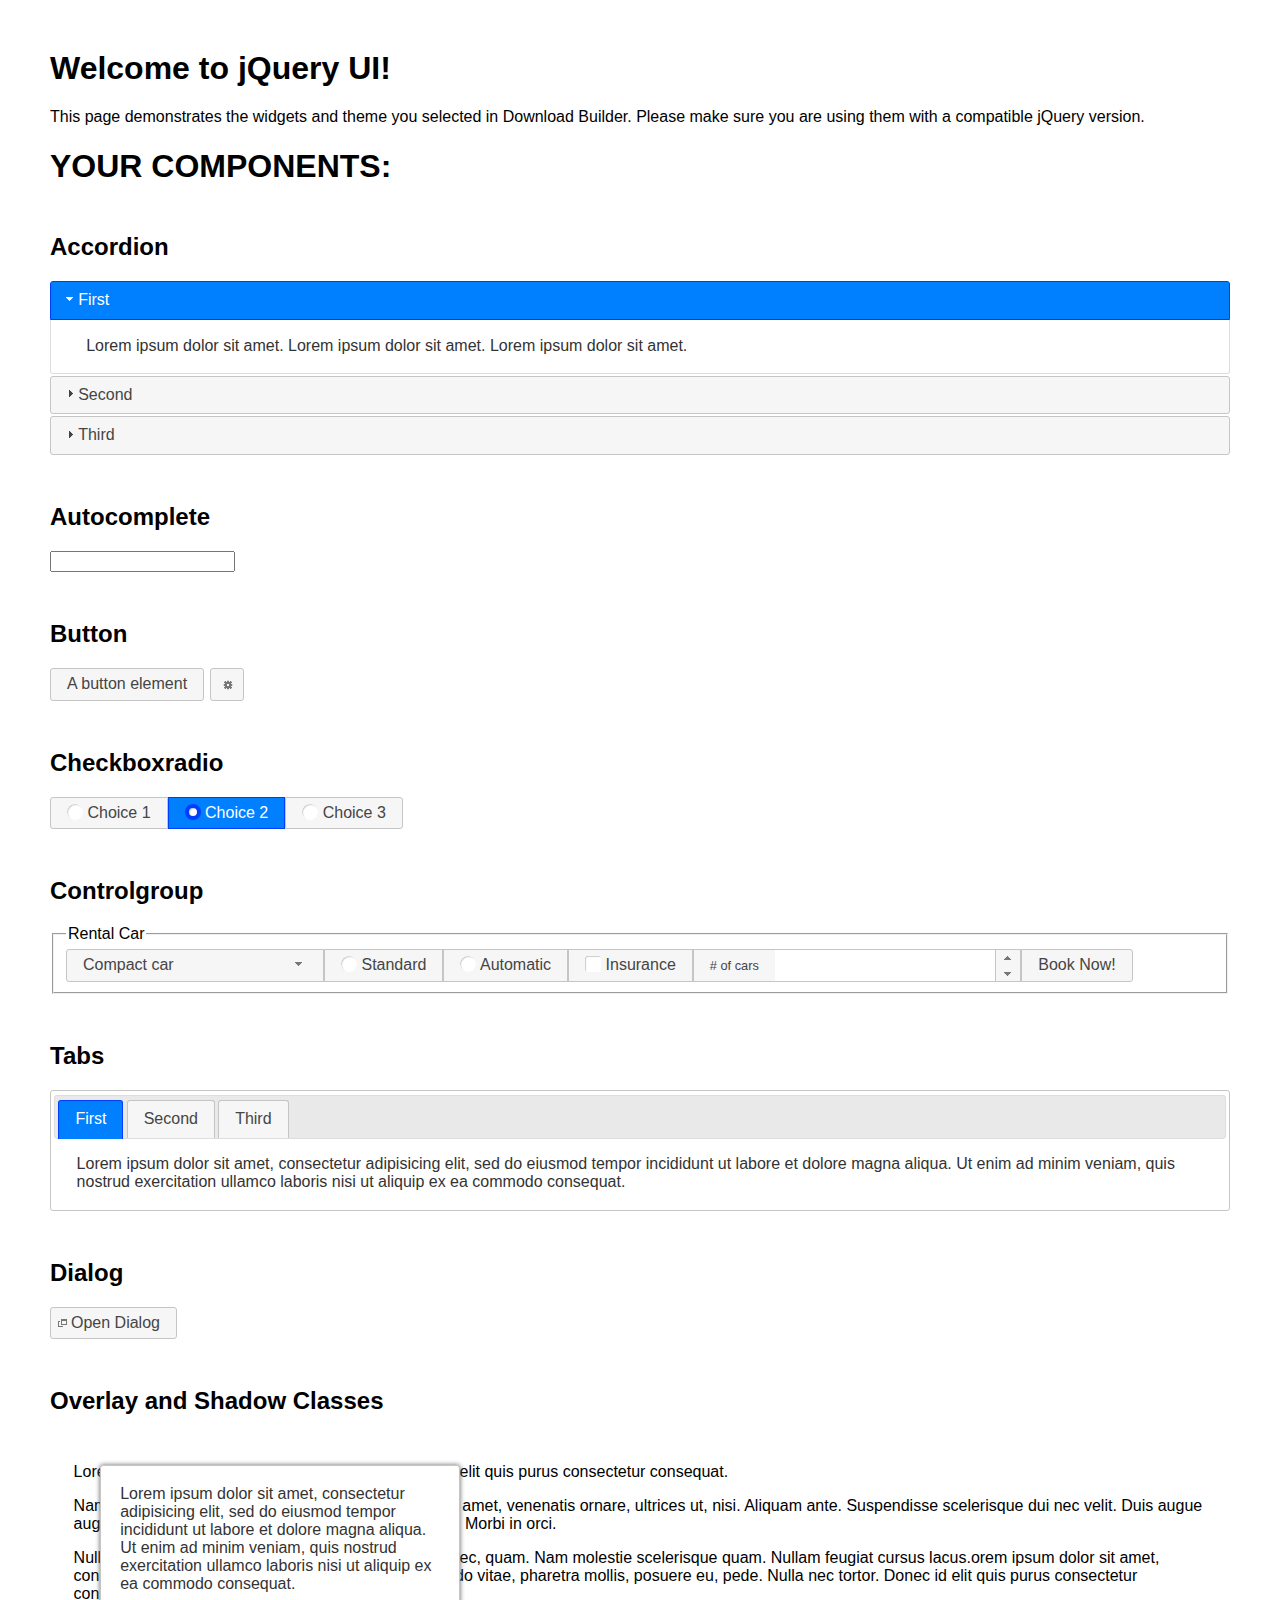
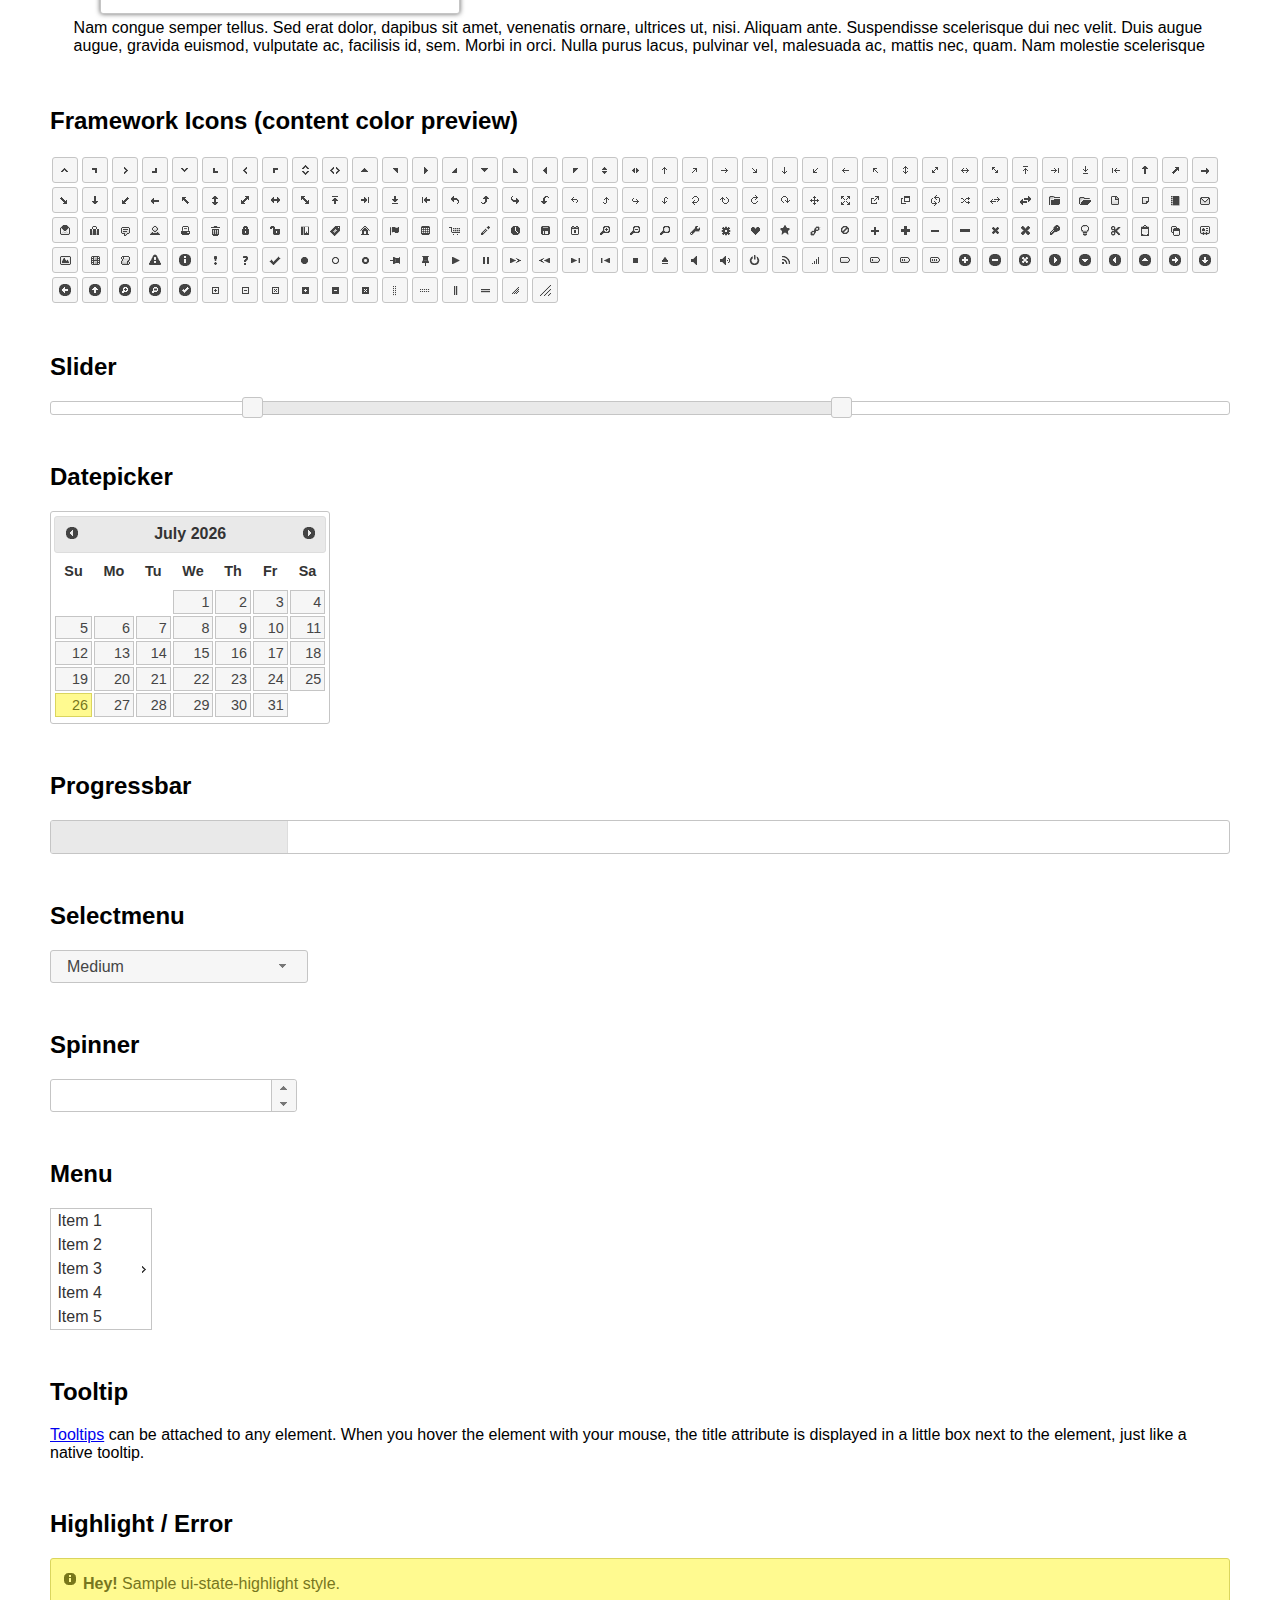
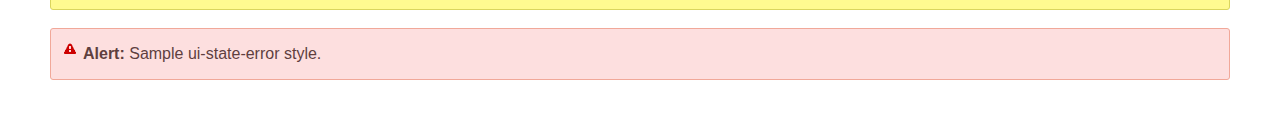
<file: js/jquery-ui-1.12.1/index.html>
<!doctype html>
<html lang="us">
<head>
	<meta charset="utf-8">
	<title>jQuery UI Example Page</title>
	<link href="jquery-ui.css" rel="stylesheet">
	<style>
	body{
		font-family: "Trebuchet MS", sans-serif;
		margin: 50px;
	}
	.demoHeaders {
		margin-top: 2em;
	}
	#dialog-link {
		padding: .4em 1em .4em 20px;
		text-decoration: none;
		position: relative;
	}
	#dialog-link span.ui-icon {
		margin: 0 5px 0 0;
		position: absolute;
		left: .2em;
		top: 50%;
		margin-top: -8px;
	}
	#icons {
		margin: 0;
		padding: 0;
	}
	#icons li {
		margin: 2px;
		position: relative;
		padding: 4px 0;
		cursor: pointer;
		float: left;
		list-style: none;
	}
	#icons span.ui-icon {
		float: left;
		margin: 0 4px;
	}
	.fakewindowcontain .ui-widget-overlay {
		position: absolute;
	}
	select {
		width: 200px;
	}
	</style>
</head>
<body>

<h1>Welcome to jQuery UI!</h1>

<div class="ui-widget">
	<p>This page demonstrates the widgets and theme you selected in Download Builder. Please make sure you are using them with a compatible jQuery version.</p>
</div>

<h1>YOUR COMPONENTS:</h1>


<!-- Accordion -->
<h2 class="demoHeaders">Accordion</h2>
<div id="accordion">
	<h3>First</h3>
	<div>Lorem ipsum dolor sit amet. Lorem ipsum dolor sit amet. Lorem ipsum dolor sit amet.</div>
	<h3>Second</h3>
	<div>Phasellus mattis tincidunt nibh.</div>
	<h3>Third</h3>
	<div>Nam dui erat, auctor a, dignissim quis.</div>
</div>



<!-- Autocomplete -->
<h2 class="demoHeaders">Autocomplete</h2>
<div>
	<input id="autocomplete" title="type &quot;a&quot;">
</div>



<!-- Button -->
<h2 class="demoHeaders">Button</h2>
<button id="button">A button element</button>
<button id="button-icon">An icon-only button</button>



<!-- Checkboxradio -->
<h2 class="demoHeaders">Checkboxradio</h2>
<form style="margin-top: 1em;">
	<div id="radioset">
		<input type="radio" id="radio1" name="radio"><label for="radio1">Choice 1</label>
		<input type="radio" id="radio2" name="radio" checked="checked"><label for="radio2">Choice 2</label>
		<input type="radio" id="radio3" name="radio"><label for="radio3">Choice 3</label>
	</div>
</form>



<!-- Controlgroup -->
<h2 class="demoHeaders">Controlgroup</h2>
<fieldset>
	<legend>Rental Car</legend>
	<div id="controlgroup">
		<select id="car-type">
			<option>Compact car</option>
			<option>Midsize car</option>
			<option>Full size car</option>
			<option>SUV</option>
			<option>Luxury</option>
			<option>Truck</option>
			<option>Van</option>
		</select>
		<label for="transmission-standard">Standard</label>
		<input type="radio" name="transmission" id="transmission-standard">
		<label for="transmission-automatic">Automatic</label>
		<input type="radio" name="transmission" id="transmission-automatic">
		<label for="insurance">Insurance</label>
		<input type="checkbox" name="insurance" id="insurance">
		<label for="horizontal-spinner" class="ui-controlgroup-label"># of cars</label>
		<input id="horizontal-spinner" class="ui-spinner-input">
		<button>Book Now!</button>
	</div>
</fieldset>



<!-- Tabs -->
<h2 class="demoHeaders">Tabs</h2>
<div id="tabs">
	<ul>
		<li><a href="#tabs-1">First</a></li>
		<li><a href="#tabs-2">Second</a></li>
		<li><a href="#tabs-3">Third</a></li>
	</ul>
	<div id="tabs-1">Lorem ipsum dolor sit amet, consectetur adipisicing elit, sed do eiusmod tempor incididunt ut labore et dolore magna aliqua. Ut enim ad minim veniam, quis nostrud exercitation ullamco laboris nisi ut aliquip ex ea commodo consequat.</div>
	<div id="tabs-2">Phasellus mattis tincidunt nibh. Cras orci urna, blandit id, pretium vel, aliquet ornare, felis. Maecenas scelerisque sem non nisl. Fusce sed lorem in enim dictum bibendum.</div>
	<div id="tabs-3">Nam dui erat, auctor a, dignissim quis, sollicitudin eu, felis. Pellentesque nisi urna, interdum eget, sagittis et, consequat vestibulum, lacus. Mauris porttitor ullamcorper augue.</div>
</div>



<h2 class="demoHeaders">Dialog</h2>
<p>
	<button id="dialog-link" class="ui-button ui-corner-all ui-widget">
		<span class="ui-icon ui-icon-newwin"></span>Open Dialog
	</button>
</p>

<h2 class="demoHeaders">Overlay and Shadow Classes</h2>
<div style="position: relative; width: 96%; height: 200px; padding:1% 2%; overflow:hidden;" class="fakewindowcontain">
	<p>Lorem ipsum dolor sit amet,  Nulla nec tortor. Donec id elit quis purus consectetur consequat. </p><p>Nam congue semper tellus. Sed erat dolor, dapibus sit amet, venenatis ornare, ultrices ut, nisi. Aliquam ante. Suspendisse scelerisque dui nec velit. Duis augue augue, gravida euismod, vulputate ac, facilisis id, sem. Morbi in orci. </p><p>Nulla purus lacus, pulvinar vel, malesuada ac, mattis nec, quam. Nam molestie scelerisque quam. Nullam feugiat cursus lacus.orem ipsum dolor sit amet, consectetur adipiscing elit. Donec libero risus, commodo vitae, pharetra mollis, posuere eu, pede. Nulla nec tortor. Donec id elit quis purus consectetur consequat. </p><p>Nam congue semper tellus. Sed erat dolor, dapibus sit amet, venenatis ornare, ultrices ut, nisi. Aliquam ante. Suspendisse scelerisque dui nec velit. Duis augue augue, gravida euismod, vulputate ac, facilisis id, sem. Morbi in orci. Nulla purus lacus, pulvinar vel, malesuada ac, mattis nec, quam. Nam molestie scelerisque quam. </p><p>Nullam feugiat cursus lacus.orem ipsum dolor sit amet, consectetur adipiscing elit. Donec libero risus, commodo vitae, pharetra mollis, posuere eu, pede. Nulla nec tortor. Donec id elit quis purus consectetur consequat. Nam congue semper tellus. Sed erat dolor, dapibus sit amet, venenatis ornare, ultrices ut, nisi. Aliquam ante. </p><p>Suspendisse scelerisque dui nec velit. Duis augue augue, gravida euismod, vulputate ac, facilisis id, sem. Morbi in orci. Nulla purus lacus, pulvinar vel, malesuada ac, mattis nec, quam. Nam molestie scelerisque quam. Nullam feugiat cursus lacus.orem ipsum dolor sit amet, consectetur adipiscing elit. Donec libero risus, commodo vitae, pharetra mollis, posuere eu, pede. Nulla nec tortor. Donec id elit quis purus consectetur consequat. Nam congue semper tellus. Sed erat dolor, dapibus sit amet, venenatis ornare, ultrices ut, nisi. </p>

	<!-- ui-dialog -->
	<div class="ui-widget-overlay ui-front"></div>
	<div style="position: absolute; width: 320px; left: 50px; top: 30px; padding: 1.2em" class="ui-widget ui-front ui-widget-content ui-corner-all ui-widget-shadow">
		Lorem ipsum dolor sit amet, consectetur adipisicing elit, sed do eiusmod tempor incididunt ut labore et dolore magna aliqua. Ut enim ad minim veniam, quis nostrud exercitation ullamco laboris nisi ut aliquip ex ea commodo consequat.
	</div>

</div>

<!-- ui-dialog -->
<div id="dialog" title="Dialog Title">
	<p>Lorem ipsum dolor sit amet, consectetur adipisicing elit, sed do eiusmod tempor incididunt ut labore et dolore magna aliqua. Ut enim ad minim veniam, quis nostrud exercitation ullamco laboris nisi ut aliquip ex ea commodo consequat.</p>
</div>



<h2 class="demoHeaders">Framework Icons (content color preview)</h2>
<ul id="icons" class="ui-widget ui-helper-clearfix">
	<li class="ui-state-default ui-corner-all" title=".ui-icon-caret-1-n"><span class="ui-icon ui-icon-caret-1-n"></span></li>
	<li class="ui-state-default ui-corner-all" title=".ui-icon-caret-1-ne"><span class="ui-icon ui-icon-caret-1-ne"></span></li>
	<li class="ui-state-default ui-corner-all" title=".ui-icon-caret-1-e"><span class="ui-icon ui-icon-caret-1-e"></span></li>
	<li class="ui-state-default ui-corner-all" title=".ui-icon-caret-1-se"><span class="ui-icon ui-icon-caret-1-se"></span></li>
	<li class="ui-state-default ui-corner-all" title=".ui-icon-caret-1-s"><span class="ui-icon ui-icon-caret-1-s"></span></li>
	<li class="ui-state-default ui-corner-all" title=".ui-icon-caret-1-sw"><span class="ui-icon ui-icon-caret-1-sw"></span></li>
	<li class="ui-state-default ui-corner-all" title=".ui-icon-caret-1-w"><span class="ui-icon ui-icon-caret-1-w"></span></li>
	<li class="ui-state-default ui-corner-all" title=".ui-icon-caret-1-nw"><span class="ui-icon ui-icon-caret-1-nw"></span></li>
	<li class="ui-state-default ui-corner-all" title=".ui-icon-caret-2-n-s"><span class="ui-icon ui-icon-caret-2-n-s"></span></li>
	<li class="ui-state-default ui-corner-all" title=".ui-icon-caret-2-e-w"><span class="ui-icon ui-icon-caret-2-e-w"></span></li>
	<li class="ui-state-default ui-corner-all" title=".ui-icon-triangle-1-n"><span class="ui-icon ui-icon-triangle-1-n"></span></li>
	<li class="ui-state-default ui-corner-all" title=".ui-icon-triangle-1-ne"><span class="ui-icon ui-icon-triangle-1-ne"></span></li>
	<li class="ui-state-default ui-corner-all" title=".ui-icon-triangle-1-e"><span class="ui-icon ui-icon-triangle-1-e"></span></li>
	<li class="ui-state-default ui-corner-all" title=".ui-icon-triangle-1-se"><span class="ui-icon ui-icon-triangle-1-se"></span></li>
	<li class="ui-state-default ui-corner-all" title=".ui-icon-triangle-1-s"><span class="ui-icon ui-icon-triangle-1-s"></span></li>
	<li class="ui-state-default ui-corner-all" title=".ui-icon-triangle-1-sw"><span class="ui-icon ui-icon-triangle-1-sw"></span></li>
	<li class="ui-state-default ui-corner-all" title=".ui-icon-triangle-1-w"><span class="ui-icon ui-icon-triangle-1-w"></span></li>
	<li class="ui-state-default ui-corner-all" title=".ui-icon-triangle-1-nw"><span class="ui-icon ui-icon-triangle-1-nw"></span></li>
	<li class="ui-state-default ui-corner-all" title=".ui-icon-triangle-2-n-s"><span class="ui-icon ui-icon-triangle-2-n-s"></span></li>
	<li class="ui-state-default ui-corner-all" title=".ui-icon-triangle-2-e-w"><span class="ui-icon ui-icon-triangle-2-e-w"></span></li>
	<li class="ui-state-default ui-corner-all" title=".ui-icon-arrow-1-n"><span class="ui-icon ui-icon-arrow-1-n"></span></li>
	<li class="ui-state-default ui-corner-all" title=".ui-icon-arrow-1-ne"><span class="ui-icon ui-icon-arrow-1-ne"></span></li>
	<li class="ui-state-default ui-corner-all" title=".ui-icon-arrow-1-e"><span class="ui-icon ui-icon-arrow-1-e"></span></li>
	<li class="ui-state-default ui-corner-all" title=".ui-icon-arrow-1-se"><span class="ui-icon ui-icon-arrow-1-se"></span></li>
	<li class="ui-state-default ui-corner-all" title=".ui-icon-arrow-1-s"><span class="ui-icon ui-icon-arrow-1-s"></span></li>
	<li class="ui-state-default ui-corner-all" title=".ui-icon-arrow-1-sw"><span class="ui-icon ui-icon-arrow-1-sw"></span></li>
	<li class="ui-state-default ui-corner-all" title=".ui-icon-arrow-1-w"><span class="ui-icon ui-icon-arrow-1-w"></span></li>
	<li class="ui-state-default ui-corner-all" title=".ui-icon-arrow-1-nw"><span class="ui-icon ui-icon-arrow-1-nw"></span></li>
	<li class="ui-state-default ui-corner-all" title=".ui-icon-arrow-2-n-s"><span class="ui-icon ui-icon-arrow-2-n-s"></span></li>
	<li class="ui-state-default ui-corner-all" title=".ui-icon-arrow-2-ne-sw"><span class="ui-icon ui-icon-arrow-2-ne-sw"></span></li>
	<li class="ui-state-default ui-corner-all" title=".ui-icon-arrow-2-e-w"><span class="ui-icon ui-icon-arrow-2-e-w"></span></li>
	<li class="ui-state-default ui-corner-all" title=".ui-icon-arrow-2-se-nw"><span class="ui-icon ui-icon-arrow-2-se-nw"></span></li>
	<li class="ui-state-default ui-corner-all" title=".ui-icon-arrowstop-1-n"><span class="ui-icon ui-icon-arrowstop-1-n"></span></li>
	<li class="ui-state-default ui-corner-all" title=".ui-icon-arrowstop-1-e"><span class="ui-icon ui-icon-arrowstop-1-e"></span></li>
	<li class="ui-state-default ui-corner-all" title=".ui-icon-arrowstop-1-s"><span class="ui-icon ui-icon-arrowstop-1-s"></span></li>
	<li class="ui-state-default ui-corner-all" title=".ui-icon-arrowstop-1-w"><span class="ui-icon ui-icon-arrowstop-1-w"></span></li>
	<li class="ui-state-default ui-corner-all" title=".ui-icon-arrowthick-1-n"><span class="ui-icon ui-icon-arrowthick-1-n"></span></li>
	<li class="ui-state-default ui-corner-all" title=".ui-icon-arrowthick-1-ne"><span class="ui-icon ui-icon-arrowthick-1-ne"></span></li>
	<li class="ui-state-default ui-corner-all" title=".ui-icon-arrowthick-1-e"><span class="ui-icon ui-icon-arrowthick-1-e"></span></li>
	<li class="ui-state-default ui-corner-all" title=".ui-icon-arrowthick-1-se"><span class="ui-icon ui-icon-arrowthick-1-se"></span></li>
	<li class="ui-state-default ui-corner-all" title=".ui-icon-arrowthick-1-s"><span class="ui-icon ui-icon-arrowthick-1-s"></span></li>
	<li class="ui-state-default ui-corner-all" title=".ui-icon-arrowthick-1-sw"><span class="ui-icon ui-icon-arrowthick-1-sw"></span></li>
	<li class="ui-state-default ui-corner-all" title=".ui-icon-arrowthick-1-w"><span class="ui-icon ui-icon-arrowthick-1-w"></span></li>
	<li class="ui-state-default ui-corner-all" title=".ui-icon-arrowthick-1-nw"><span class="ui-icon ui-icon-arrowthick-1-nw"></span></li>
	<li class="ui-state-default ui-corner-all" title=".ui-icon-arrowthick-2-n-s"><span class="ui-icon ui-icon-arrowthick-2-n-s"></span></li>
	<li class="ui-state-default ui-corner-all" title=".ui-icon-arrowthick-2-ne-sw"><span class="ui-icon ui-icon-arrowthick-2-ne-sw"></span></li>
	<li class="ui-state-default ui-corner-all" title=".ui-icon-arrowthick-2-e-w"><span class="ui-icon ui-icon-arrowthick-2-e-w"></span></li>
	<li class="ui-state-default ui-corner-all" title=".ui-icon-arrowthick-2-se-nw"><span class="ui-icon ui-icon-arrowthick-2-se-nw"></span></li>
	<li class="ui-state-default ui-corner-all" title=".ui-icon-arrowthickstop-1-n"><span class="ui-icon ui-icon-arrowthickstop-1-n"></span></li>
	<li class="ui-state-default ui-corner-all" title=".ui-icon-arrowthickstop-1-e"><span class="ui-icon ui-icon-arrowthickstop-1-e"></span></li>
	<li class="ui-state-default ui-corner-all" title=".ui-icon-arrowthickstop-1-s"><span class="ui-icon ui-icon-arrowthickstop-1-s"></span></li>
	<li class="ui-state-default ui-corner-all" title=".ui-icon-arrowthickstop-1-w"><span class="ui-icon ui-icon-arrowthickstop-1-w"></span></li>
	<li class="ui-state-default ui-corner-all" title=".ui-icon-arrowreturnthick-1-w"><span class="ui-icon ui-icon-arrowreturnthick-1-w"></span></li>
	<li class="ui-state-default ui-corner-all" title=".ui-icon-arrowreturnthick-1-n"><span class="ui-icon ui-icon-arrowreturnthick-1-n"></span></li>
	<li class="ui-state-default ui-corner-all" title=".ui-icon-arrowreturnthick-1-e"><span class="ui-icon ui-icon-arrowreturnthick-1-e"></span></li>
	<li class="ui-state-default ui-corner-all" title=".ui-icon-arrowreturnthick-1-s"><span class="ui-icon ui-icon-arrowreturnthick-1-s"></span></li>
	<li class="ui-state-default ui-corner-all" title=".ui-icon-arrowreturn-1-w"><span class="ui-icon ui-icon-arrowreturn-1-w"></span></li>
	<li class="ui-state-default ui-corner-all" title=".ui-icon-arrowreturn-1-n"><span class="ui-icon ui-icon-arrowreturn-1-n"></span></li>
	<li class="ui-state-default ui-corner-all" title=".ui-icon-arrowreturn-1-e"><span class="ui-icon ui-icon-arrowreturn-1-e"></span></li>
	<li class="ui-state-default ui-corner-all" title=".ui-icon-arrowreturn-1-s"><span class="ui-icon ui-icon-arrowreturn-1-s"></span></li>
	<li class="ui-state-default ui-corner-all" title=".ui-icon-arrowrefresh-1-w"><span class="ui-icon ui-icon-arrowrefresh-1-w"></span></li>
	<li class="ui-state-default ui-corner-all" title=".ui-icon-arrowrefresh-1-n"><span class="ui-icon ui-icon-arrowrefresh-1-n"></span></li>
	<li class="ui-state-default ui-corner-all" title=".ui-icon-arrowrefresh-1-e"><span class="ui-icon ui-icon-arrowrefresh-1-e"></span></li>
	<li class="ui-state-default ui-corner-all" title=".ui-icon-arrowrefresh-1-s"><span class="ui-icon ui-icon-arrowrefresh-1-s"></span></li>
	<li class="ui-state-default ui-corner-all" title=".ui-icon-arrow-4"><span class="ui-icon ui-icon-arrow-4"></span></li>
	<li class="ui-state-default ui-corner-all" title=".ui-icon-arrow-4-diag"><span class="ui-icon ui-icon-arrow-4-diag"></span></li>
	<li class="ui-state-default ui-corner-all" title=".ui-icon-extlink"><span class="ui-icon ui-icon-extlink"></span></li>
	<li class="ui-state-default ui-corner-all" title=".ui-icon-newwin"><span class="ui-icon ui-icon-newwin"></span></li>
	<li class="ui-state-default ui-corner-all" title=".ui-icon-refresh"><span class="ui-icon ui-icon-refresh"></span></li>
	<li class="ui-state-default ui-corner-all" title=".ui-icon-shuffle"><span class="ui-icon ui-icon-shuffle"></span></li>
	<li class="ui-state-default ui-corner-all" title=".ui-icon-transfer-e-w"><span class="ui-icon ui-icon-transfer-e-w"></span></li>
	<li class="ui-state-default ui-corner-all" title=".ui-icon-transferthick-e-w"><span class="ui-icon ui-icon-transferthick-e-w"></span></li>
	<li class="ui-state-default ui-corner-all" title=".ui-icon-folder-collapsed"><span class="ui-icon ui-icon-folder-collapsed"></span></li>
	<li class="ui-state-default ui-corner-all" title=".ui-icon-folder-open"><span class="ui-icon ui-icon-folder-open"></span></li>
	<li class="ui-state-default ui-corner-all" title=".ui-icon-document"><span class="ui-icon ui-icon-document"></span></li>
	<li class="ui-state-default ui-corner-all" title=".ui-icon-document-b"><span class="ui-icon ui-icon-document-b"></span></li>
	<li class="ui-state-default ui-corner-all" title=".ui-icon-note"><span class="ui-icon ui-icon-note"></span></li>
	<li class="ui-state-default ui-corner-all" title=".ui-icon-mail-closed"><span class="ui-icon ui-icon-mail-closed"></span></li>
	<li class="ui-state-default ui-corner-all" title=".ui-icon-mail-open"><span class="ui-icon ui-icon-mail-open"></span></li>
	<li class="ui-state-default ui-corner-all" title=".ui-icon-suitcase"><span class="ui-icon ui-icon-suitcase"></span></li>
	<li class="ui-state-default ui-corner-all" title=".ui-icon-comment"><span class="ui-icon ui-icon-comment"></span></li>
	<li class="ui-state-default ui-corner-all" title=".ui-icon-person"><span class="ui-icon ui-icon-person"></span></li>
	<li class="ui-state-default ui-corner-all" title=".ui-icon-print"><span class="ui-icon ui-icon-print"></span></li>
	<li class="ui-state-default ui-corner-all" title=".ui-icon-trash"><span class="ui-icon ui-icon-trash"></span></li>
	<li class="ui-state-default ui-corner-all" title=".ui-icon-locked"><span class="ui-icon ui-icon-locked"></span></li>
	<li class="ui-state-default ui-corner-all" title=".ui-icon-unlocked"><span class="ui-icon ui-icon-unlocked"></span></li>
	<li class="ui-state-default ui-corner-all" title=".ui-icon-bookmark"><span class="ui-icon ui-icon-bookmark"></span></li>
	<li class="ui-state-default ui-corner-all" title=".ui-icon-tag"><span class="ui-icon ui-icon-tag"></span></li>
	<li class="ui-state-default ui-corner-all" title=".ui-icon-home"><span class="ui-icon ui-icon-home"></span></li>
	<li class="ui-state-default ui-corner-all" title=".ui-icon-flag"><span class="ui-icon ui-icon-flag"></span></li>
	<li class="ui-state-default ui-corner-all" title=".ui-icon-calculator"><span class="ui-icon ui-icon-calculator"></span></li>
	<li class="ui-state-default ui-corner-all" title=".ui-icon-cart"><span class="ui-icon ui-icon-cart"></span></li>
	<li class="ui-state-default ui-corner-all" title=".ui-icon-pencil"><span class="ui-icon ui-icon-pencil"></span></li>
	<li class="ui-state-default ui-corner-all" title=".ui-icon-clock"><span class="ui-icon ui-icon-clock"></span></li>
	<li class="ui-state-default ui-corner-all" title=".ui-icon-disk"><span class="ui-icon ui-icon-disk"></span></li>
	<li class="ui-state-default ui-corner-all" title=".ui-icon-calendar"><span class="ui-icon ui-icon-calendar"></span></li>
	<li class="ui-state-default ui-corner-all" title=".ui-icon-zoomin"><span class="ui-icon ui-icon-zoomin"></span></li>
	<li class="ui-state-default ui-corner-all" title=".ui-icon-zoomout"><span class="ui-icon ui-icon-zoomout"></span></li>
	<li class="ui-state-default ui-corner-all" title=".ui-icon-search"><span class="ui-icon ui-icon-search"></span></li>
	<li class="ui-state-default ui-corner-all" title=".ui-icon-wrench"><span class="ui-icon ui-icon-wrench"></span></li>
	<li class="ui-state-default ui-corner-all" title=".ui-icon-gear"><span class="ui-icon ui-icon-gear"></span></li>
	<li class="ui-state-default ui-corner-all" title=".ui-icon-heart"><span class="ui-icon ui-icon-heart"></span></li>
	<li class="ui-state-default ui-corner-all" title=".ui-icon-star"><span class="ui-icon ui-icon-star"></span></li>
	<li class="ui-state-default ui-corner-all" title=".ui-icon-link"><span class="ui-icon ui-icon-link"></span></li>
	<li class="ui-state-default ui-corner-all" title=".ui-icon-cancel"><span class="ui-icon ui-icon-cancel"></span></li>
	<li class="ui-state-default ui-corner-all" title=".ui-icon-plus"><span class="ui-icon ui-icon-plus"></span></li>
	<li class="ui-state-default ui-corner-all" title=".ui-icon-plusthick"><span class="ui-icon ui-icon-plusthick"></span></li>
	<li class="ui-state-default ui-corner-all" title=".ui-icon-minus"><span class="ui-icon ui-icon-minus"></span></li>
	<li class="ui-state-default ui-corner-all" title=".ui-icon-minusthick"><span class="ui-icon ui-icon-minusthick"></span></li>
	<li class="ui-state-default ui-corner-all" title=".ui-icon-close"><span class="ui-icon ui-icon-close"></span></li>
	<li class="ui-state-default ui-corner-all" title=".ui-icon-closethick"><span class="ui-icon ui-icon-closethick"></span></li>
	<li class="ui-state-default ui-corner-all" title=".ui-icon-key"><span class="ui-icon ui-icon-key"></span></li>
	<li class="ui-state-default ui-corner-all" title=".ui-icon-lightbulb"><span class="ui-icon ui-icon-lightbulb"></span></li>
	<li class="ui-state-default ui-corner-all" title=".ui-icon-scissors"><span class="ui-icon ui-icon-scissors"></span></li>
	<li class="ui-state-default ui-corner-all" title=".ui-icon-clipboard"><span class="ui-icon ui-icon-clipboard"></span></li>
	<li class="ui-state-default ui-corner-all" title=".ui-icon-copy"><span class="ui-icon ui-icon-copy"></span></li>
	<li class="ui-state-default ui-corner-all" title=".ui-icon-contact"><span class="ui-icon ui-icon-contact"></span></li>
	<li class="ui-state-default ui-corner-all" title=".ui-icon-image"><span class="ui-icon ui-icon-image"></span></li>
	<li class="ui-state-default ui-corner-all" title=".ui-icon-video"><span class="ui-icon ui-icon-video"></span></li>
	<li class="ui-state-default ui-corner-all" title=".ui-icon-script"><span class="ui-icon ui-icon-script"></span></li>
	<li class="ui-state-default ui-corner-all" title=".ui-icon-alert"><span class="ui-icon ui-icon-alert"></span></li>
	<li class="ui-state-default ui-corner-all" title=".ui-icon-info"><span class="ui-icon ui-icon-info"></span></li>
	<li class="ui-state-default ui-corner-all" title=".ui-icon-notice"><span class="ui-icon ui-icon-notice"></span></li>
	<li class="ui-state-default ui-corner-all" title=".ui-icon-help"><span class="ui-icon ui-icon-help"></span></li>
	<li class="ui-state-default ui-corner-all" title=".ui-icon-check"><span class="ui-icon ui-icon-check"></span></li>
	<li class="ui-state-default ui-corner-all" title=".ui-icon-bullet"><span class="ui-icon ui-icon-bullet"></span></li>
	<li class="ui-state-default ui-corner-all" title=".ui-icon-radio-off"><span class="ui-icon ui-icon-radio-off"></span></li>
	<li class="ui-state-default ui-corner-all" title=".ui-icon-radio-on"><span class="ui-icon ui-icon-radio-on"></span></li>
	<li class="ui-state-default ui-corner-all" title=".ui-icon-pin-w"><span class="ui-icon ui-icon-pin-w"></span></li>
	<li class="ui-state-default ui-corner-all" title=".ui-icon-pin-s"><span class="ui-icon ui-icon-pin-s"></span></li>
	<li class="ui-state-default ui-corner-all" title=".ui-icon-play"><span class="ui-icon ui-icon-play"></span></li>
	<li class="ui-state-default ui-corner-all" title=".ui-icon-pause"><span class="ui-icon ui-icon-pause"></span></li>
	<li class="ui-state-default ui-corner-all" title=".ui-icon-seek-next"><span class="ui-icon ui-icon-seek-next"></span></li>
	<li class="ui-state-default ui-corner-all" title=".ui-icon-seek-prev"><span class="ui-icon ui-icon-seek-prev"></span></li>
	<li class="ui-state-default ui-corner-all" title=".ui-icon-seek-end"><span class="ui-icon ui-icon-seek-end"></span></li>
	<li class="ui-state-default ui-corner-all" title=".ui-icon-seek-first"><span class="ui-icon ui-icon-seek-first"></span></li>
	<li class="ui-state-default ui-corner-all" title=".ui-icon-stop"><span class="ui-icon ui-icon-stop"></span></li>
	<li class="ui-state-default ui-corner-all" title=".ui-icon-eject"><span class="ui-icon ui-icon-eject"></span></li>
	<li class="ui-state-default ui-corner-all" title=".ui-icon-volume-off"><span class="ui-icon ui-icon-volume-off"></span></li>
	<li class="ui-state-default ui-corner-all" title=".ui-icon-volume-on"><span class="ui-icon ui-icon-volume-on"></span></li>
	<li class="ui-state-default ui-corner-all" title=".ui-icon-power"><span class="ui-icon ui-icon-power"></span></li>
	<li class="ui-state-default ui-corner-all" title=".ui-icon-signal-diag"><span class="ui-icon ui-icon-signal-diag"></span></li>
	<li class="ui-state-default ui-corner-all" title=".ui-icon-signal"><span class="ui-icon ui-icon-signal"></span></li>
	<li class="ui-state-default ui-corner-all" title=".ui-icon-battery-0"><span class="ui-icon ui-icon-battery-0"></span></li>
	<li class="ui-state-default ui-corner-all" title=".ui-icon-battery-1"><span class="ui-icon ui-icon-battery-1"></span></li>
	<li class="ui-state-default ui-corner-all" title=".ui-icon-battery-2"><span class="ui-icon ui-icon-battery-2"></span></li>
	<li class="ui-state-default ui-corner-all" title=".ui-icon-battery-3"><span class="ui-icon ui-icon-battery-3"></span></li>
	<li class="ui-state-default ui-corner-all" title=".ui-icon-circle-plus"><span class="ui-icon ui-icon-circle-plus"></span></li>
	<li class="ui-state-default ui-corner-all" title=".ui-icon-circle-minus"><span class="ui-icon ui-icon-circle-minus"></span></li>
	<li class="ui-state-default ui-corner-all" title=".ui-icon-circle-close"><span class="ui-icon ui-icon-circle-close"></span></li>
	<li class="ui-state-default ui-corner-all" title=".ui-icon-circle-triangle-e"><span class="ui-icon ui-icon-circle-triangle-e"></span></li>
	<li class="ui-state-default ui-corner-all" title=".ui-icon-circle-triangle-s"><span class="ui-icon ui-icon-circle-triangle-s"></span></li>
	<li class="ui-state-default ui-corner-all" title=".ui-icon-circle-triangle-w"><span class="ui-icon ui-icon-circle-triangle-w"></span></li>
	<li class="ui-state-default ui-corner-all" title=".ui-icon-circle-triangle-n"><span class="ui-icon ui-icon-circle-triangle-n"></span></li>
	<li class="ui-state-default ui-corner-all" title=".ui-icon-circle-arrow-e"><span class="ui-icon ui-icon-circle-arrow-e"></span></li>
	<li class="ui-state-default ui-corner-all" title=".ui-icon-circle-arrow-s"><span class="ui-icon ui-icon-circle-arrow-s"></span></li>
	<li class="ui-state-default ui-corner-all" title=".ui-icon-circle-arrow-w"><span class="ui-icon ui-icon-circle-arrow-w"></span></li>
	<li class="ui-state-default ui-corner-all" title=".ui-icon-circle-arrow-n"><span class="ui-icon ui-icon-circle-arrow-n"></span></li>
	<li class="ui-state-default ui-corner-all" title=".ui-icon-circle-zoomin"><span class="ui-icon ui-icon-circle-zoomin"></span></li>
	<li class="ui-state-default ui-corner-all" title=".ui-icon-circle-zoomout"><span class="ui-icon ui-icon-circle-zoomout"></span></li>
	<li class="ui-state-default ui-corner-all" title=".ui-icon-circle-check"><span class="ui-icon ui-icon-circle-check"></span></li>
	<li class="ui-state-default ui-corner-all" title=".ui-icon-circlesmall-plus"><span class="ui-icon ui-icon-circlesmall-plus"></span></li>
	<li class="ui-state-default ui-corner-all" title=".ui-icon-circlesmall-minus"><span class="ui-icon ui-icon-circlesmall-minus"></span></li>
	<li class="ui-state-default ui-corner-all" title=".ui-icon-circlesmall-close"><span class="ui-icon ui-icon-circlesmall-close"></span></li>
	<li class="ui-state-default ui-corner-all" title=".ui-icon-squaresmall-plus"><span class="ui-icon ui-icon-squaresmall-plus"></span></li>
	<li class="ui-state-default ui-corner-all" title=".ui-icon-squaresmall-minus"><span class="ui-icon ui-icon-squaresmall-minus"></span></li>
	<li class="ui-state-default ui-corner-all" title=".ui-icon-squaresmall-close"><span class="ui-icon ui-icon-squaresmall-close"></span></li>
	<li class="ui-state-default ui-corner-all" title=".ui-icon-grip-dotted-vertical"><span class="ui-icon ui-icon-grip-dotted-vertical"></span></li>
	<li class="ui-state-default ui-corner-all" title=".ui-icon-grip-dotted-horizontal"><span class="ui-icon ui-icon-grip-dotted-horizontal"></span></li>
	<li class="ui-state-default ui-corner-all" title=".ui-icon-grip-solid-vertical"><span class="ui-icon ui-icon-grip-solid-vertical"></span></li>
	<li class="ui-state-default ui-corner-all" title=".ui-icon-grip-solid-horizontal"><span class="ui-icon ui-icon-grip-solid-horizontal"></span></li>
	<li class="ui-state-default ui-corner-all" title=".ui-icon-gripsmall-diagonal-se"><span class="ui-icon ui-icon-gripsmall-diagonal-se"></span></li>
	<li class="ui-state-default ui-corner-all" title=".ui-icon-grip-diagonal-se"><span class="ui-icon ui-icon-grip-diagonal-se"></span></li>
</ul>


<!-- Slider -->
<h2 class="demoHeaders">Slider</h2>
<div id="slider"></div>



<!-- Datepicker -->
<h2 class="demoHeaders">Datepicker</h2>
<div id="datepicker"></div>



<!-- Progressbar -->
<h2 class="demoHeaders">Progressbar</h2>
<div id="progressbar"></div>



<!-- Progressbar -->
<h2 class="demoHeaders">Selectmenu</h2>
<select id="selectmenu">
	<option>Slower</option>
	<option>Slow</option>
	<option selected="selected">Medium</option>
	<option>Fast</option>
	<option>Faster</option>
</select>



<!-- Spinner -->
<h2 class="demoHeaders">Spinner</h2>
<input id="spinner">



<!-- Menu -->
<h2 class="demoHeaders">Menu</h2>
<ul style="width:100px;" id="menu">
	<li><div>Item 1</div></li>
	<li><div>Item 2</div></li>
	<li><div>Item 3</div>
		<ul>
			<li><div>Item 3-1</div></li>
			<li><div>Item 3-2</div></li>
			<li><div>Item 3-3</div></li>
			<li><div>Item 3-4</div></li>
			<li><div>Item 3-5</div></li>
		</ul>
	</li>
	<li><div>Item 4</div></li>
	<li><div>Item 5</div></li>
</ul>



<!-- Tooltip -->
<h2 class="demoHeaders">Tooltip</h2>
<p id="tooltip">
	<a href="#" title="That&apos;s what this widget is">Tooltips</a> can be attached to any element. When you hover
the element with your mouse, the title attribute is displayed in a little box next to the element, just like a native tooltip.
</p>


<!-- Highlight / Error -->
<h2 class="demoHeaders">Highlight / Error</h2>
<div class="ui-widget">
	<div class="ui-state-highlight ui-corner-all" style="margin-top: 20px; padding: 0 .7em;">
		<p><span class="ui-icon ui-icon-info" style="float: left; margin-right: .3em;"></span>
		<strong>Hey!</strong> Sample ui-state-highlight style.</p>
	</div>
</div>
<br>
<div class="ui-widget">
	<div class="ui-state-error ui-corner-all" style="padding: 0 .7em;">
		<p><span class="ui-icon ui-icon-alert" style="float: left; margin-right: .3em;"></span>
		<strong>Alert:</strong> Sample ui-state-error style.</p>
	</div>
</div>

<script src="external/jquery/jquery.js"></script>
<script src="jquery-ui.js"></script>
<script>

$( "#accordion" ).accordion();



var availableTags = [
	"ActionScript",
	"AppleScript",
	"Asp",
	"BASIC",
	"C",
	"C++",
	"Clojure",
	"COBOL",
	"ColdFusion",
	"Erlang",
	"Fortran",
	"Groovy",
	"Haskell",
	"Java",
	"JavaScript",
	"Lisp",
	"Perl",
	"PHP",
	"Python",
	"Ruby",
	"Scala",
	"Scheme"
];
$( "#autocomplete" ).autocomplete({
	source: availableTags
});



$( "#button" ).button();
$( "#button-icon" ).button({
	icon: "ui-icon-gear",
	showLabel: false
});



$( "#radioset" ).buttonset();



$( "#controlgroup" ).controlgroup();



$( "#tabs" ).tabs();



$( "#dialog" ).dialog({
	autoOpen: false,
	width: 400,
	buttons: [
		{
			text: "Ok",
			click: function() {
				$( this ).dialog( "close" );
			}
		},
		{
			text: "Cancel",
			click: function() {
				$( this ).dialog( "close" );
			}
		}
	]
});

// Link to open the dialog
$( "#dialog-link" ).click(function( event ) {
	$( "#dialog" ).dialog( "open" );
	event.preventDefault();
});



$( "#datepicker" ).datepicker({
	inline: true
});



$( "#slider" ).slider({
	range: true,
	values: [ 17, 67 ]
});



$( "#progressbar" ).progressbar({
	value: 20
});



$( "#spinner" ).spinner();



$( "#menu" ).menu();



$( "#tooltip" ).tooltip();



$( "#selectmenu" ).selectmenu();


// Hover states on the static widgets
$( "#dialog-link, #icons li" ).hover(
	function() {
		$( this ).addClass( "ui-state-hover" );
	},
	function() {
		$( this ).removeClass( "ui-state-hover" );
	}
);
</script>
</body>
</html>
</file>
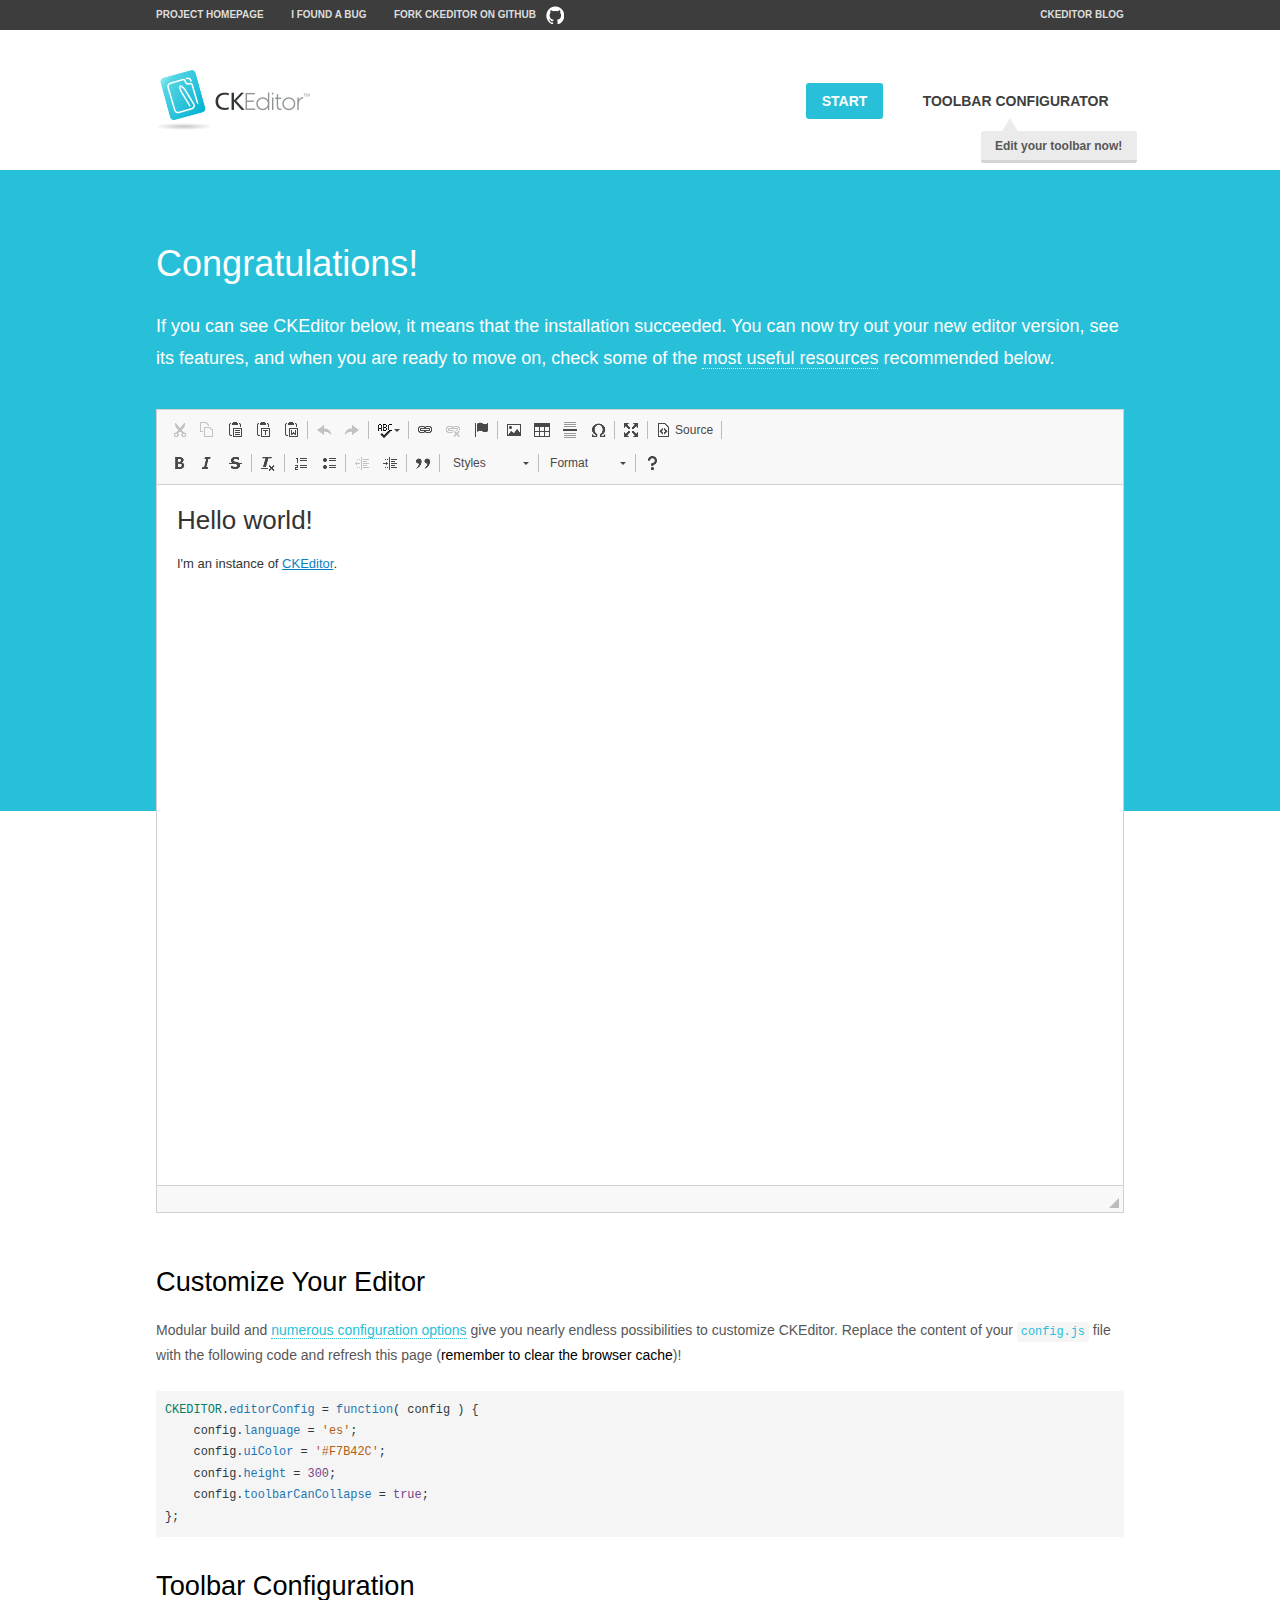
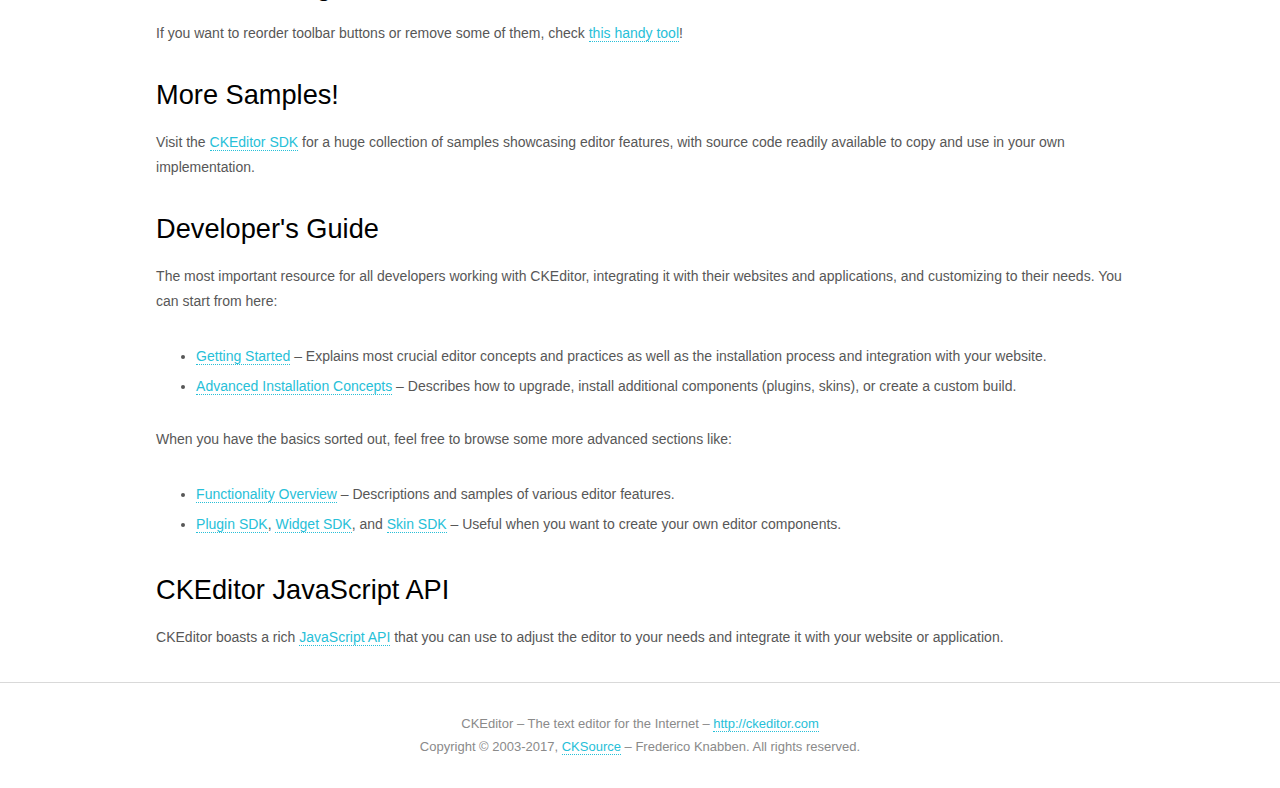
<file: js/ckeditor/samples/index.html>
<!DOCTYPE html>
<!--
Copyright (c) 2003-2017, CKSource - Frederico Knabben. All rights reserved.
For licensing, see LICENSE.md or http://ckeditor.com/license
-->
<html>
<head>
	<meta charset="utf-8">
	<title>CKEditor Sample</title>
	<script src="../ckeditor.js"></script>
	<script src="js/sample.js"></script>
	<link rel="stylesheet" href="css/samples.css">
	<link rel="stylesheet" href="toolbarconfigurator/lib/codemirror/neo.css">
</head>
<body id="main">

<nav class="navigation-a">
	<div class="grid-container">
		<ul class="navigation-a-left grid-width-70">
			<li><a href="http://ckeditor.com">Project Homepage</a></li>
			<li><a href="http://dev.ckeditor.com/">I found a bug</a></li>
			<li><a href="http://github.com/ckeditor/ckeditor-dev" class="icon-pos-right icon-navigation-a-github">Fork CKEditor on GitHub</a></li>
		</ul>
		<ul class="navigation-a-right grid-width-30">
			<li><a href="http://ckeditor.com/blog-list">CKEditor Blog</a></li>
		</ul>
	</div>
</nav>

<header class="header-a">
	<div class="grid-container">
		<h1 class="header-a-logo grid-width-30">
			<a href="index.html"><img src="img/logo.png" alt="CKEditor Sample"></a>
		</h1>

		<nav class="navigation-b grid-width-70">
			<ul>
				<li><a href="index.html" class="button-a button-a-background">Start</a></li>
				<li><a href="toolbarconfigurator/index.html" class="button-a">Toolbar configurator <span class="balloon-a balloon-a-nw">Edit your toolbar now!</span></a></li>
			</ul>
		</nav>
	</div>
</header>

<main>
	<div class="adjoined-top">
		<div class="grid-container">
			<div class="content grid-width-100">
				<h1>Congratulations!</h1>
				<p>
					If you can see CKEditor below, it means that the installation succeeded.
					You can now try out your new editor version, see its features, and when you are ready to move on, check some of the <a href="#sample-customize">most useful resources</a> recommended below.
				</p>
			</div>
		</div>
	</div>
	<div class="adjoined-bottom">
		<div class="grid-container">
			<div class="grid-width-100">
				<div id="editor">
					<h1>Hello world!</h1>
					<p>I'm an instance of <a href="http://ckeditor.com">CKEditor</a>.</p>
				</div>
			</div>
		</div>
	</div>

	<div class="grid-container">
		<div class="content grid-width-100">
			<section id="sample-customize">
				<h2>Customize Your Editor</h2>
				<p>Modular build and <a href="http://docs.ckeditor.com/#!/guide/dev_configuration">numerous configuration options</a> give you nearly endless possibilities to customize CKEditor. Replace the content of your <code><a href="../config.js">config.js</a></code> file with the following code and refresh this page (<strong>remember to clear the browser cache</strong>)!</p>
		<pre class="cm-s-neo CodeMirror"><code><span style="padding-right: 0.1px;"><span class="cm-variable">CKEDITOR</span>.<span class="cm-property">editorConfig</span> <span class="cm-operator">=</span> <span class="cm-keyword">function</span>( <span class="cm-def">config</span> ) {</span>
<span style="padding-right: 0.1px;"><span class="cm-tab">	</span><span class="cm-variable-2">config</span>.<span class="cm-property">language</span> <span class="cm-operator">=</span> <span class="cm-string">'es'</span>;</span>
<span style="padding-right: 0.1px;"><span class="cm-tab">	</span><span class="cm-variable-2">config</span>.<span class="cm-property">uiColor</span> <span class="cm-operator">=</span> <span class="cm-string">'#F7B42C'</span>;</span>
<span style="padding-right: 0.1px;"><span class="cm-tab">	</span><span class="cm-variable-2">config</span>.<span class="cm-property">height</span> <span class="cm-operator">=</span> <span class="cm-number">300</span>;</span>
<span style="padding-right: 0.1px;"><span class="cm-tab">	</span><span class="cm-variable-2">config</span>.<span class="cm-property">toolbarCanCollapse</span> <span class="cm-operator">=</span> <span class="cm-atom">true</span>;</span>
<span style="padding-right: 0.1px;">};</span></code></pre>
			</section>

			<section>
				<h2>Toolbar Configuration</h2>
				<p>If you want to reorder toolbar buttons or remove some of them, check <a href="toolbarconfigurator/index.html">this handy tool</a>!</p>
			</section>

			<section>
				<h2>More Samples!</h2>
				<p>Visit the <a href="http://sdk.ckeditor.com">CKEditor SDK</a> for a huge collection of samples showcasing editor features, with source code readily available to copy and use in your own implementation.</p>
			</section>

			<section>
				<h2>Developer's Guide</h2>
				<p>The most important resource for all developers working with CKEditor, integrating it with their websites and applications, and customizing to their needs. You can start from here:</p>
				<ul>
					<li><a href="http://docs.ckeditor.com/#!/guide/dev_installation">Getting Started</a> &ndash; Explains most crucial editor concepts and practices as well as the installation process and integration with your website.</li>
					<li><a href="http://docs.ckeditor.com/#!/guide/dev_advanced_installation">Advanced Installation Concepts</a> &ndash; Describes how to upgrade, install additional components (plugins, skins), or create a custom build.</li>
				</ul>
					<p>When you have the basics sorted out, feel free to browse some more advanced sections like:</p>
				<ul>
					<li><a href="http://docs.ckeditor.com/#!/guide/dev_features">Functionality Overview</a> &ndash; Descriptions and samples of various editor features.</li>
					<li><a href="http://docs.ckeditor.com/#!/guide/plugin_sdk_intro">Plugin SDK</a>, <a href="http://docs.ckeditor.com/#!/guide/widget_sdk_intro">Widget SDK</a>, and <a href="http://docs.ckeditor.com/#!/guide/skin_sdk_intro">Skin SDK</a> &ndash; Useful when you want to create your own editor components.</li>
				</ul>
			</section>

			<section>
				<h2>CKEditor JavaScript API</h2>
				<p>CKEditor boasts a rich <a href="http://docs.ckeditor.com/#!/api">JavaScript API</a> that you can use to adjust the editor to your needs and integrate it with your website or application.</p>
			</section>
		</div>
	</div>
</main>

<footer class="footer-a grid-container">
	<div class="grid-container">
		<p class="grid-width-100">
			CKEditor &ndash; The text editor for the Internet &ndash; <a class="samples" href="http://ckeditor.com/">http://ckeditor.com</a>
		</p>
		<p class="grid-width-100" id="copy">
			Copyright &copy; 2003-2017, <a class="samples" href="http://cksource.com/">CKSource</a> &ndash; Frederico Knabben. All rights reserved.
		</p>
	</div>
</footer>
<script>
	initSample();
</script>

</body>
</html>
</file>
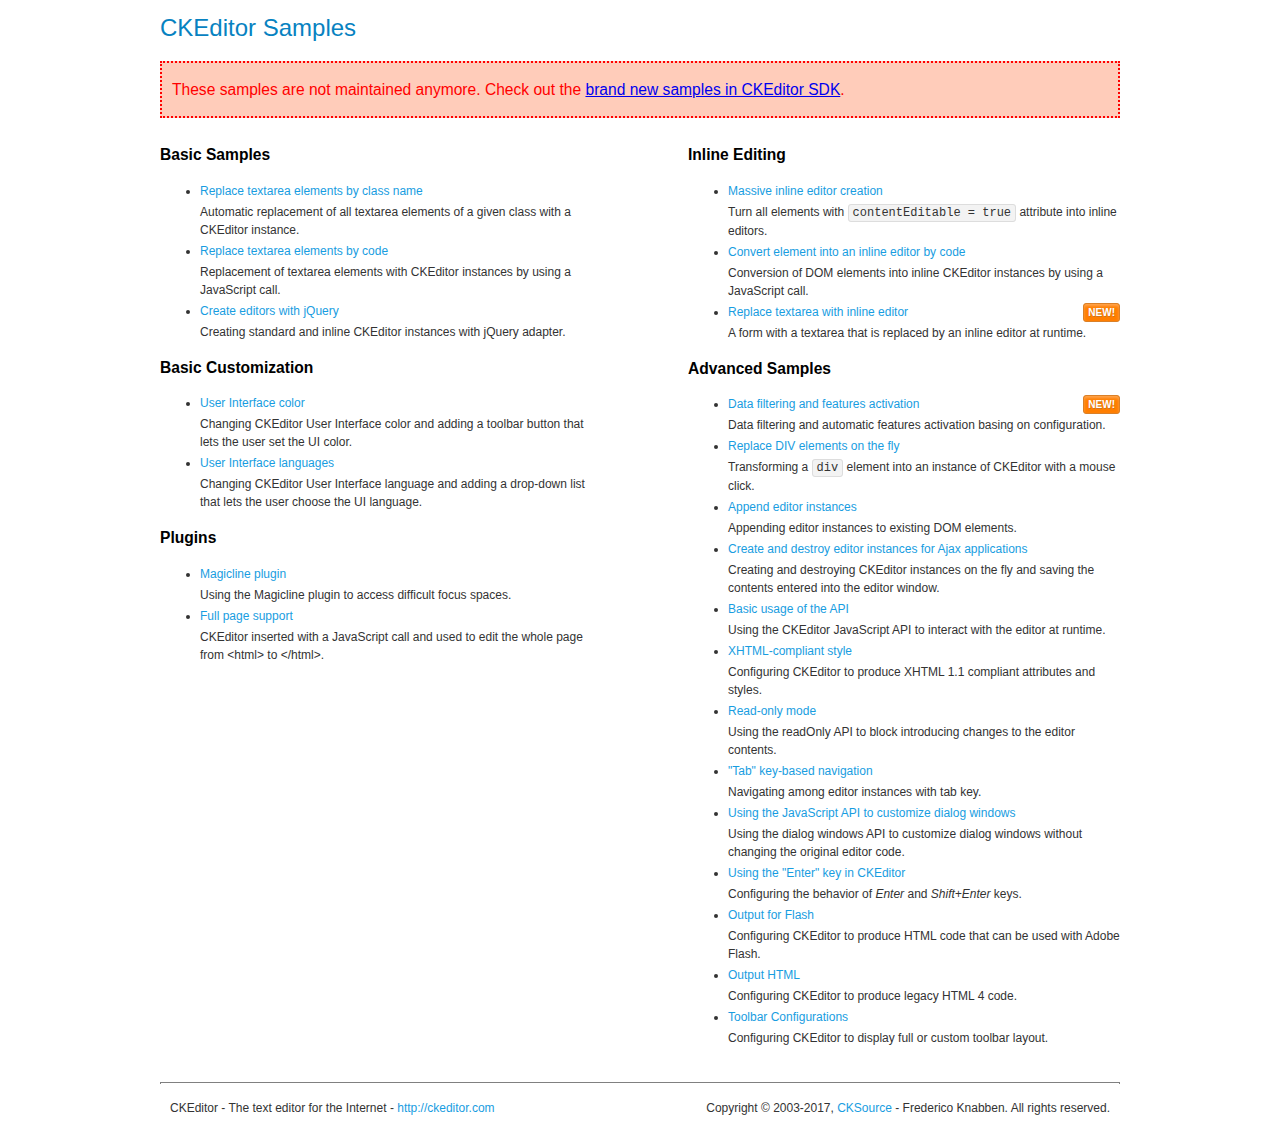
<file: js/ckeditor/samples/old/index.html>
<!DOCTYPE html>
<!--
Copyright (c) 2003-2017, CKSource - Frederico Knabben. All rights reserved.
For licensing, see LICENSE.md or http://ckeditor.com/license
-->
<html>
<head>
	<meta charset="utf-8">
	<title>CKEditor Samples</title>
	<link rel="stylesheet" href="sample.css">
</head>
<body>
	<h1 class="samples">
		CKEditor Samples
	</h1>
	<div class="warning deprecated">
		These samples are not maintained anymore. Check out the <a href="http://sdk.ckeditor.com/">brand new samples in CKEditor SDK</a>.
	</div>
	<div class="twoColumns">
		<div class="twoColumnsLeft">
			<h2 class="samples">
				Basic Samples
			</h2>
			<dl class="samples">
				<dt><a class="samples" href="replacebyclass.html">Replace textarea elements by class name</a></dt>
				<dd>Automatic replacement of all textarea elements of a given class with a CKEditor instance.</dd>

				<dt><a class="samples" href="replacebycode.html">Replace textarea elements by code</a></dt>
				<dd>Replacement of textarea elements with CKEditor instances by using a JavaScript call.</dd>

				<dt><a class="samples" href="jquery.html">Create editors with jQuery</a></dt>
				<dd>Creating standard and inline CKEditor instances with jQuery adapter.</dd>
			</dl>

			<h2 class="samples">
				Basic Customization
			</h2>
			<dl class="samples">
				<dt><a class="samples" href="uicolor.html">User Interface color</a></dt>
				<dd>Changing CKEditor User Interface color and adding a toolbar button that lets the user set the UI color.</dd>

				<dt><a class="samples" href="uilanguages.html">User Interface languages</a></dt>
				<dd>Changing CKEditor User Interface language and adding a drop-down list that lets the user choose the UI language.</dd>
			</dl>


			<h2 class="samples">Plugins</h2>
<dl class="samples">
<dt><a class="samples" href="magicline/magicline.html">Magicline plugin</a></dt>
<dd>Using the Magicline plugin to access difficult focus spaces.</dd>

<dt><a class="samples" href="wysiwygarea/fullpage.html">Full page support</a></dt>
<dd>CKEditor inserted with a JavaScript call and used to edit the whole page from &lt;html&gt; to &lt;/html&gt;.</dd>
</dl>
		</div>
		<div class="twoColumnsRight">
			<h2 class="samples">
				Inline Editing
			</h2>
			<dl class="samples">
				<dt><a class="samples" href="inlineall.html">Massive inline editor creation</a></dt>
				<dd>Turn all elements with <code>contentEditable = true</code> attribute into inline editors.</dd>

				<dt><a class="samples" href="inlinebycode.html">Convert element into an inline editor by code</a></dt>
				<dd>Conversion of DOM elements into inline CKEditor instances by using a JavaScript call.</dd>

				<dt><a class="samples" href="inlinetextarea.html">Replace textarea with inline editor</a> <span class="new">New!</span></dt>
				<dd>A form with a textarea that is replaced by an inline editor at runtime.</dd>

				
			</dl>

			<h2 class="samples">
				Advanced Samples
			</h2>
			<dl class="samples">
				<dt><a class="samples" href="datafiltering.html">Data filtering and features activation</a> <span class="new">New!</span></dt>
				<dd>Data filtering and automatic features activation basing on configuration.</dd>

				<dt><a class="samples" href="divreplace.html">Replace DIV elements on the fly</a></dt>
				<dd>Transforming a <code>div</code> element into an instance of CKEditor with a mouse click.</dd>

				<dt><a class="samples" href="appendto.html">Append editor instances</a></dt>
				<dd>Appending editor instances to existing DOM elements.</dd>

				<dt><a class="samples" href="ajax.html">Create and destroy editor instances for Ajax applications</a></dt>
				<dd>Creating and destroying CKEditor instances on the fly and saving the contents entered into the editor window.</dd>

				<dt><a class="samples" href="api.html">Basic usage of the API</a></dt>
				<dd>Using the CKEditor JavaScript API to interact with the editor at runtime.</dd>

				<dt><a class="samples" href="xhtmlstyle.html">XHTML-compliant style</a></dt>
				<dd>Configuring CKEditor to produce XHTML 1.1 compliant attributes and styles.</dd>

				<dt><a class="samples" href="readonly.html">Read-only mode</a></dt>
				<dd>Using the readOnly API to block introducing changes to the editor contents.</dd>

				<dt><a class="samples" href="tabindex.html">"Tab" key-based navigation</a></dt>
				<dd>Navigating among editor instances with tab key.</dd>


				
<dt><a class="samples" href="dialog/dialog.html">Using the JavaScript API to customize dialog windows</a></dt>
<dd>Using the dialog windows API to customize dialog windows without changing the original editor code.</dd>

<dt><a class="samples" href="enterkey/enterkey.html">Using the &quot;Enter&quot; key in CKEditor</a></dt>
<dd>Configuring the behavior of <em>Enter</em> and <em>Shift+Enter</em> keys.</dd>

<dt><a class="samples" href="htmlwriter/outputforflash.html">Output for Flash</a></dt>
<dd>Configuring CKEditor to produce HTML code that can be used with Adobe Flash.</dd>

<dt><a class="samples" href="htmlwriter/outputhtml.html">Output HTML</a></dt>
<dd>Configuring CKEditor to produce legacy HTML 4 code.</dd>

<dt><a class="samples" href="toolbar/toolbar.html">Toolbar Configurations</a></dt>
<dd>Configuring CKEditor to display full or custom toolbar layout.</dd>

			</dl>
		</div>
	</div>
	<div id="footer">
		<hr>
		<p>
			CKEditor - The text editor for the Internet - <a class="samples" href="http://ckeditor.com/">http://ckeditor.com</a>
		</p>
		<p id="copy">
			Copyright &copy; 2003-2017, <a class="samples" href="http://cksource.com/">CKSource</a> - Frederico Knabben. All rights reserved.
		</p>
	</div>
</body>
</html>
</file>
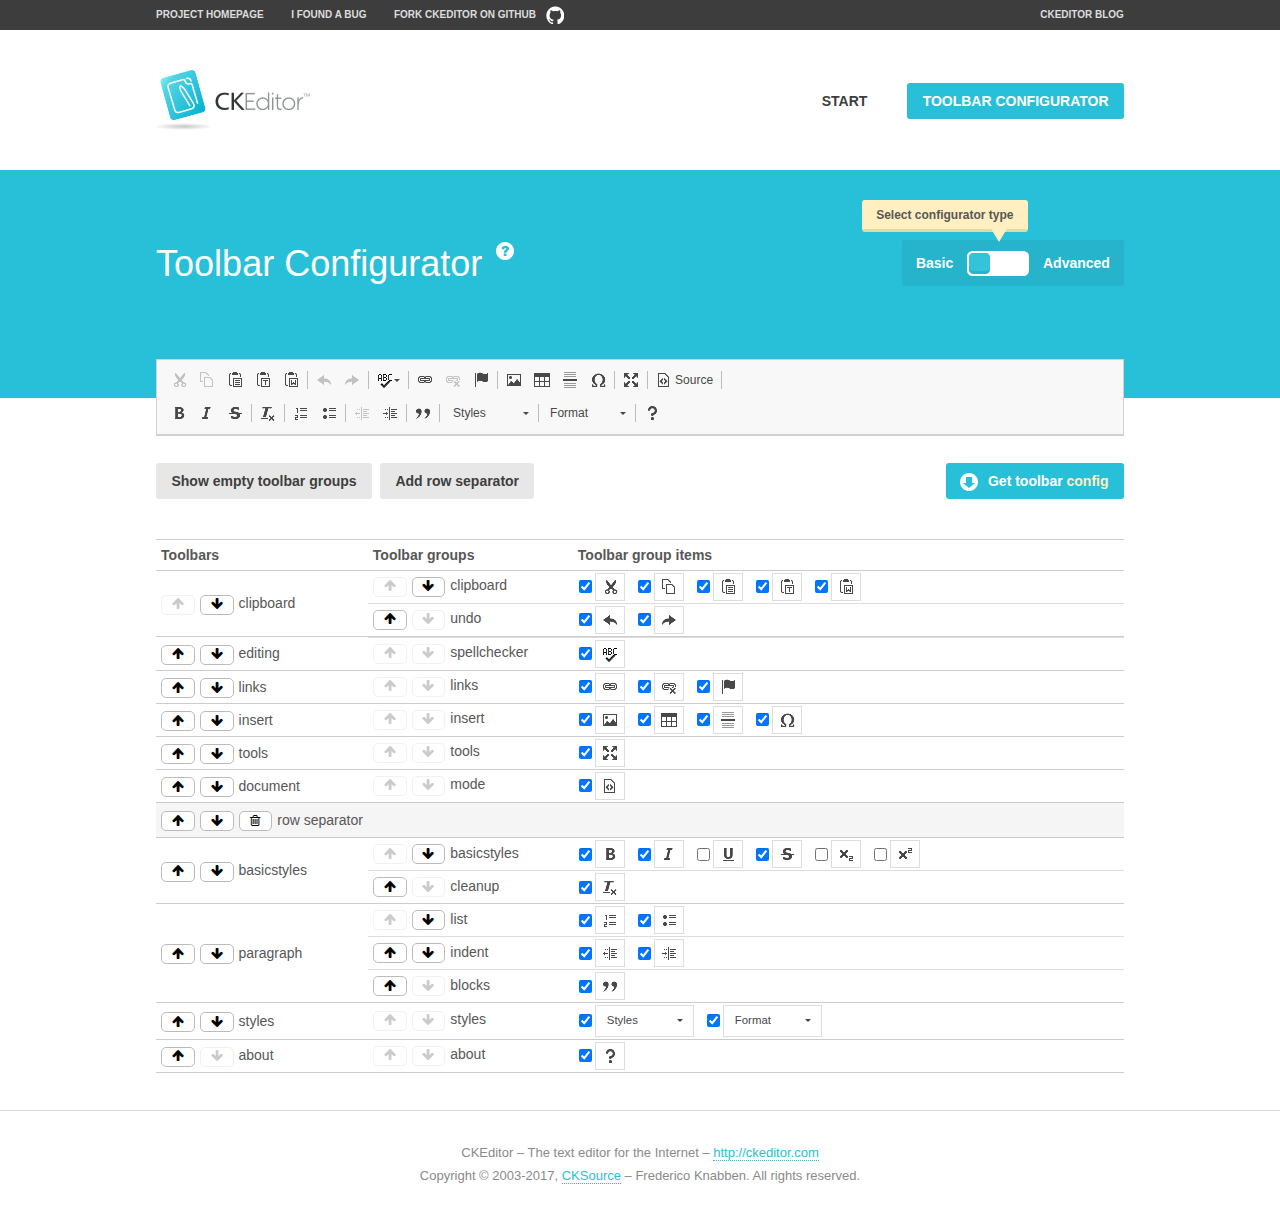
<file: js/ckeditor/samples/toolbarconfigurator/index.html>
<!DOCTYPE html>
<!--
Copyright (c) 2003-2017, CKSource - Frederico Knabben. All rights reserved.
For licensing, see LICENSE.md or http://ckeditor.com/license
-->
<!--[if IE 8]><html class="ie8"><![endif]-->
<!--[if gt IE 8]><html><![endif]-->
<!--[if !IE]><!--><html><!--<![endif]-->
<head>
	<meta charset="utf-8">
	<title>Toolbar Configurator</title>
	<script src="../../ckeditor.js"></script>
	<script>
		if ( CKEDITOR.env.ie && CKEDITOR.env.version < 9 )
			CKEDITOR.tools.enableHtml5Elements( document );
	</script>
	<link rel="stylesheet" href="lib/codemirror/codemirror.css">
	<link rel="stylesheet" href="lib/codemirror/show-hint.css">
	<link rel="stylesheet" href="lib/codemirror/neo.css">
	<link rel="stylesheet" href="css/fontello.css">
	<link rel="stylesheet" href="../css/samples.css">
</head>
<body id="toolbar">

<nav class="navigation-a">
	<div class="grid-container">
		<ul class="navigation-a-left grid-width-70">
			<li><a href="http://ckeditor.com">Project Homepage</a></li>
			<li><a href="http://dev.ckeditor.com/">I found a bug</a></li>
			<li><a href="http://github.com/ckeditor/ckeditor-dev" class="icon-pos-right icon-navigation-a-github">Fork CKEditor on GitHub</a></li>
		</ul>
		<ul class="navigation-a-right grid-width-30">
			<li><a href="http://ckeditor.com/blog-list">CKEditor Blog</a></li>
		</ul>
	</div>
</nav>

<header class="header-a">
	<div class="grid-container">
		<h1 class="header-a-logo grid-width-30">
			<a href="../index.html"><img src="../img/logo.png" alt="CKEditor Logo"></a>
		</h1>
		<nav class="navigation-b grid-width-70">
			<ul>
				<li><a href="../index.html"  class="button-a">Start</a></li>
				<li><a href="index.html"  class="button-a button-a-background">Toolbar configurator</a></li>
			</ul>
		</nav>
	</div>
</header>

<main>
	<div class="adjoined-top">
		<div class="grid-container">
			<div class="content grid-width-100">
				<div class="grid-container-nested">
					<h1 class="grid-width-60">
						Toolbar Configurator
						<a href="#help-content" type="button" title="Configurator help" id="help" class="button-a button-a-background button-a-no-text icon-pos-left icon-question-mark">Help</a>
					</h1>

					<div class="grid-width-40 grid-switch-magic">
						<div class="switch">
							<span class="balloon-a balloon-a-se">Select configurator type</span>
							<input type="radio" name="radio" data-num="1" id="radio-basic" />
							<input type="radio" name="radio" data-num="2" id="radio-advanced" />
							<label data-for="1" for="radio-basic">Basic</label>
							<span class="switch-inner">
								<span class="handler"></span>
							</span>
							<label data-for="2" for="radio-advanced">Advanced</label>
						</div>
					</div>
				</div>
			</div>
		</div>
	</div>
	<div class="adjoined-bottom">
		<div class="grid-container">
			<div class="grid-width-100">
				<div class="editors-container">
					<div id="editor-basic"></div>
					<div id="editor-advanced"></div>
				</div>
			</div>
		</div>
	</div>

	<div class="grid-container configurator">
		<div class="content grid-width-100">
			<div class="configurator">
				<div>
					<div id="toolbarModifierWrapper"></div>
				</div>
			</div>
		</div>
	</div>

	<div id="help-content">
		<div class="grid-container">
			<div class="grid-width-100">
				<h2>What Am I Doing Here?</h2>

				<div class="grid-container grid-container-nested">
					<div class="basic">
						<div class="grid-width-50">
							<p>Arrange <a href="http://docs.ckeditor.com/#!/api/CKEDITOR.config-cfg-toolbarGroups">toolbar groups</a>, toggle <a href="http://docs.ckeditor.com/#!/api/CKEDITOR.config-cfg-removeButtons">button visibility</a> according to your needs and get your toolbar configuration.</p>
							<p>You can replace the content of the <a href="../../config.js"><code>config.js</code></a> file with the generated configuration. If you already set some configuration options you will need to merge both configurations.</p>
						</div>
						<div class="grid-width-50">
							<p>Read more about different ways of <a href="http://docs.ckeditor.com/#!/guide/dev_configuration">setting configuration</a> and do not forget about <strong>clearing browser cache</strong>.</p>
							<p>Arranging toolbar groups is the recommended way of configuring the toolbar, but if you need more freedom you can use the <a href="#advanced">advanced configurator</a>.</p>
						</div>
					</div>
					<div class="advanced" style="display: none;">
						<div class="grid-width-50">
							<p>With this code editor you can edit your <a href="http://docs.ckeditor.com/#!/api/CKEDITOR.config-cfg-toolbar">toolbar configuration</a> live.</p>
							<p>You can replace the content of the <a href="../../config.js"><code>config.js</code></a> file with the generated configuration. If you already set some configuration options you will need to merge both configurations.</p>
						</div>
						<div class="grid-width-50">
							<p>Read more about different ways of <a href="http://docs.ckeditor.com/#!/guide/dev_configuration">setting configuration</a> and do not forget about <strong>clearing browser cache</strong>.</p>
						</div>
					</div>
				</div>

				<p class="grid-container grid-container-nested">
					<button type="button" class="help-content-close grid-width-100 button-a button-a-background">Got it. Let's play!</button>
				</p>
			</div>
		</div>
	</div>
</main>

<footer class="footer-a grid-container">
	<p class="grid-width-100">
		CKEditor &ndash; The text editor for the Internet &ndash; <a class="samples" href="http://ckeditor.com/">http://ckeditor.com</a>
	</p>
	<p class="grid-width-100" id="copy">
		Copyright &copy; 2003-2017, <a class="samples" href="http://cksource.com/">CKSource</a> &ndash; Frederico Knabben. All rights reserved.
	</p>
</footer>

<script src="lib/codemirror/codemirror.js"></script>
<script src="lib/codemirror/javascript.js"></script>
<script src="lib/codemirror/show-hint.js"></script>

<script src="js/fulltoolbareditor.js"></script>
<script src="js/abstracttoolbarmodifier.js"></script>
<script src="js/toolbarmodifier.js"></script>
<script src="js/toolbartextmodifier.js"></script>
<script src="../js/sf.js"></script>

<script>
	( function() {
		'use strict';

		var mode = ( window.location.hash.substr( 1 ) === 'advanced' ) ? 'advanced' : 'basic',
			configuratorSection = CKEDITOR.document.findOne( 'main > .grid-container.configurator' ),
			basicInstruction = CKEDITOR.document.findOne( '#help-content .basic' ),
			advancedInstruction = CKEDITOR.document.findOne( '#help-content .advanced' ),

			// Configurator mode switcher.
			modeSwitchBasic = CKEDITOR.document.getById( 'radio-basic' ),
			modeSwitchAdvanced = CKEDITOR.document.getById( 'radio-advanced' );

		// Initial setup
		function updateSwitcher() {
			if ( mode === 'advanced' ) {
				modeSwitchAdvanced.$.checked = true;
			} else {
				modeSwitchBasic.$.checked = true;
			}
		}

		updateSwitcher();

		CKEDITOR.document.getWindow().on( 'hashchange', function( e ) {
			var hash = window.location.hash.substr( 1 );
			if ( !( hash === 'advanced' || hash === 'basic' ) ) {
				return;
			}
			mode = hash;
			onToolbarsDone( mode );
		} );

		CKEDITOR.document.getWindow().on( 'resize', function() {
			updateToolbar( ( mode === 'basic' ? toolbarModifier : toolbarTextModifier )[ 'editorInstance' ] );
		} );

		function onRefresh( modifier ) {
			modifier = modifier || this;

			if ( mode === 'basic' && modifier instanceof ToolbarConfigurator.ToolbarTextModifier ) {
				return;
			}

			// CodeMirror container becomes visible, so we need to refresh and to avoid rendering problems.
			if ( mode === 'advanced' && modifier instanceof ToolbarConfigurator.ToolbarTextModifier ) {
				modifier.codeContainer.refresh();
			}

			updateToolbar( modifier.editorInstance );
		}

		function updateToolbar( editor ) {
			var editorContainer = editor.container;

			// Not always editor is loaded.
			if ( !editorContainer ) {
				return;
			}

			var displayStyle = editorContainer.getStyle( 'display' );

			editorContainer.setStyle( 'display', 'block' );

			var newHeight = editorContainer.getSize( 'height' );

			var newMarginTop = parseInt( editorContainer.getComputedStyle( 'margin-top' ), 10 );
			newMarginTop = ( isNaN( newMarginTop ) ? 0 : Number( newMarginTop ) );

			var newMarginBottom = parseInt( editorContainer.getComputedStyle( 'margin-bottom' ), 10 );
			newMarginBottom = ( isNaN( newMarginBottom ) ? 0 : Number( newMarginBottom ) );

			var result = newHeight + newMarginTop + newMarginBottom;

			editorContainer.setStyle( 'display', displayStyle );

			editor.container.getAscendant( 'div' ).setStyle( 'height', result + 'px' );
		}

		var toolbarModifier = new ToolbarConfigurator.ToolbarModifier( 'editor-basic' );

		var done = 0;
		toolbarModifier.init( onToolbarInit );
		toolbarModifier.onRefresh = onRefresh;

		CKEDITOR.document.getById( 'toolbarModifierWrapper' ).append( toolbarModifier.mainContainer );

		var toolbarTextModifier = new ToolbarConfigurator.ToolbarTextModifier( 'editor-advanced' );
		toolbarTextModifier.init( onToolbarInit );
		toolbarTextModifier.onRefresh = onRefresh;

		function onToolbarInit() {
			if ( ++done === 2 ) {
				onToolbarsDone();

				positionSticky.watch( CKEDITOR.document.findOne( '.toolbar' ), function() {
					return mode === 'advanced';
				} );
			}
		}

		function onToolbarsDone() {
			if ( mode === 'basic' ) {
				toggleModeBasic( false );
			} else {
				toggleModeAdvanced( false );
			}

			updateSwitcher();

			setTimeout( function() {
				CKEDITOR.document.findOne( '.editors-container' ).addClass( 'active' );
				CKEDITOR.document.findOne( '#toolbarModifierWrapper' ).addClass( 'active' );
			}, 200 );
		}

		CKEDITOR.document.getById( 'toolbarModifierWrapper' ).append( toolbarTextModifier.mainContainer );

		function toogleModeSwitch( onElement, offElement, onModifier, offModifier ) {
			onElement.addClass( 'fancy-button-active' );
			offElement.removeClass( 'fancy-button-active' );

			onModifier.showUI();
			offModifier.hideUI();
		}

		function toggleModeBasic( callOnRefresh ) {
			callOnRefresh = ( callOnRefresh !== false );
			mode = 'basic';
			window.location.hash = '#basic';
			toogleModeSwitch( modeSwitchBasic, modeSwitchAdvanced, toolbarModifier, toolbarTextModifier );

			configuratorSection.removeClass( 'freed-width' );
			basicInstruction.show();
			advancedInstruction.hide();

			callOnRefresh && onRefresh( toolbarModifier );
		}

		function toggleModeAdvanced( callOnRefresh ) {
			callOnRefresh = ( callOnRefresh !== false );
			mode = 'advanced';
			window.location.hash = '#advanced';
			toogleModeSwitch( modeSwitchAdvanced, modeSwitchBasic, toolbarTextModifier, toolbarModifier );

			configuratorSection.addClass( 'freed-width' );
			advancedInstruction.show();
			basicInstruction.hide();

			callOnRefresh && onRefresh( toolbarTextModifier );
		}

		modeSwitchBasic.on( 'click', toggleModeBasic );
		modeSwitchAdvanced.on( 'click', toggleModeAdvanced );

		//
		// Position:sticky for the toolbar.
		//

		// Will make elements behave like they were styled with position:sticky.
		var positionSticky = {
			// Store object: {
			// 		element: CKEDITOR.dom.element, // Element which will float.
			// 		placeholder: CKEDITOR.dom.element, // Placeholder which is place to prevent page bounce.
			// 		isFixed: boolean // Whether element float now.
			// }
			watched: [],

			active: [],

			staticContainer: null,

			init: function() {
				var element = CKEDITOR.dom.element.createFromHtml(
					'<div class="staticContainer">' +
						'<div class="grid-container" >' +
							'<div class="grid-width-100">' +
								'<div class="inner"></div>' +
							'</div>' +
						'</div>' +
					'</div>' );

				this.staticContainer = element.findOne( '.inner' );

				CKEDITOR.document.getBody().append( element );
			},

			watch: function( element, preventFunc ) {
				this.watched.push( {
					element: element,
					placeholder: new CKEDITOR.dom.element( 'div' ),
					isFixed: false,
					preventFunc: preventFunc
				} );
			},

			checkAll: function() {
				for ( var i = 0; i < this.watched.length; i++ ) {
					this.check( this.watched[ i ] );
				}
			},

			check: function( element ) {
				var isFixed = element.isFixed;
				var shouldBeFixed = this.shouldBeFixed( element );

				// Nothing to be done.
				if ( isFixed === shouldBeFixed ) {
					return;
				}

				var placeholder = element.placeholder;

				if ( isFixed ) {
					// Unfixing.

					element.element.insertBefore( placeholder );
					placeholder.remove();

					element.element.removeStyle( 'margin' );

					this.active.splice( CKEDITOR.tools.indexOf( this.active, element ), 1 );

				} else {
					// Fixing.
					placeholder.setStyle( 'width', element.element.getSize( 'width' ) + 'px' );
					placeholder.setStyle( 'height', element.element.getSize( 'height' ) + 'px' );
					placeholder.setStyle( 'margin-bottom', element.element.getComputedStyle( 'margin-bottom' ) );
					placeholder.setStyle( 'display', element.element.getComputedStyle( 'display' ) );
					placeholder.insertAfter( element.element );

					this.staticContainer.append( element.element );

					this.active.push( element );
				}

				element.isFixed = !element.isFixed;
			},

			shouldBeFixed: function( element ) {
				if ( element.preventFunc && element.preventFunc() ) {
					return false;
				}

				// If element is already fixed we are checking it's placeholder.
				var related = ( element.isFixed ? element.placeholder : element.element ),
					clientRect = related.$.getBoundingClientRect(),
					staticHeight = this.staticContainer.getSize('height' ),
					elemHeight = element.element.getSize( 'height' );

				if ( element.isFixed ) {
					return ( clientRect.top + elemHeight < staticHeight );
				} else {
					return ( clientRect.top < staticHeight );
				}
			}
		};

		positionSticky.init();

		CKEDITOR.document.getWindow().on( 'scroll',
			new CKEDITOR.tools.eventsBuffer( 100, positionSticky.checkAll, positionSticky ).input
		);

		// Make the toolbar sticky.
		positionSticky.watch( CKEDITOR.document.findOne( '.editors-container' ) );

		// Help button and help-content.
		( function() {
			var helpButton = CKEDITOR.document.getById( 'help' ),
				helpContent = CKEDITOR.document.getById( 'help-content' );

			// Don't show help button on IE8 because it's unsupported by Pico Modal.
			if ( CKEDITOR.env.ie && CKEDITOR.env.version == 8 ) {
				helpButton.hide();
			} else {
				// Display help modal when the button is clicked.
				helpButton.on( 'click', function( evt ) {
					SF.modal( {
						// Clone modal content from DOM.
						content: helpContent.getHtml(),

						afterCreate: function( modal ) {
							// Enable modal content button to close the modal.
							new CKEDITOR.dom.element( modal.modalElem() ).findOne( '.help-content-close' ).once( 'click', modal.close );
						}
					} ).show();
				} );
			}
		} )();
	} )();
</script>
</body>
</html>
</file>
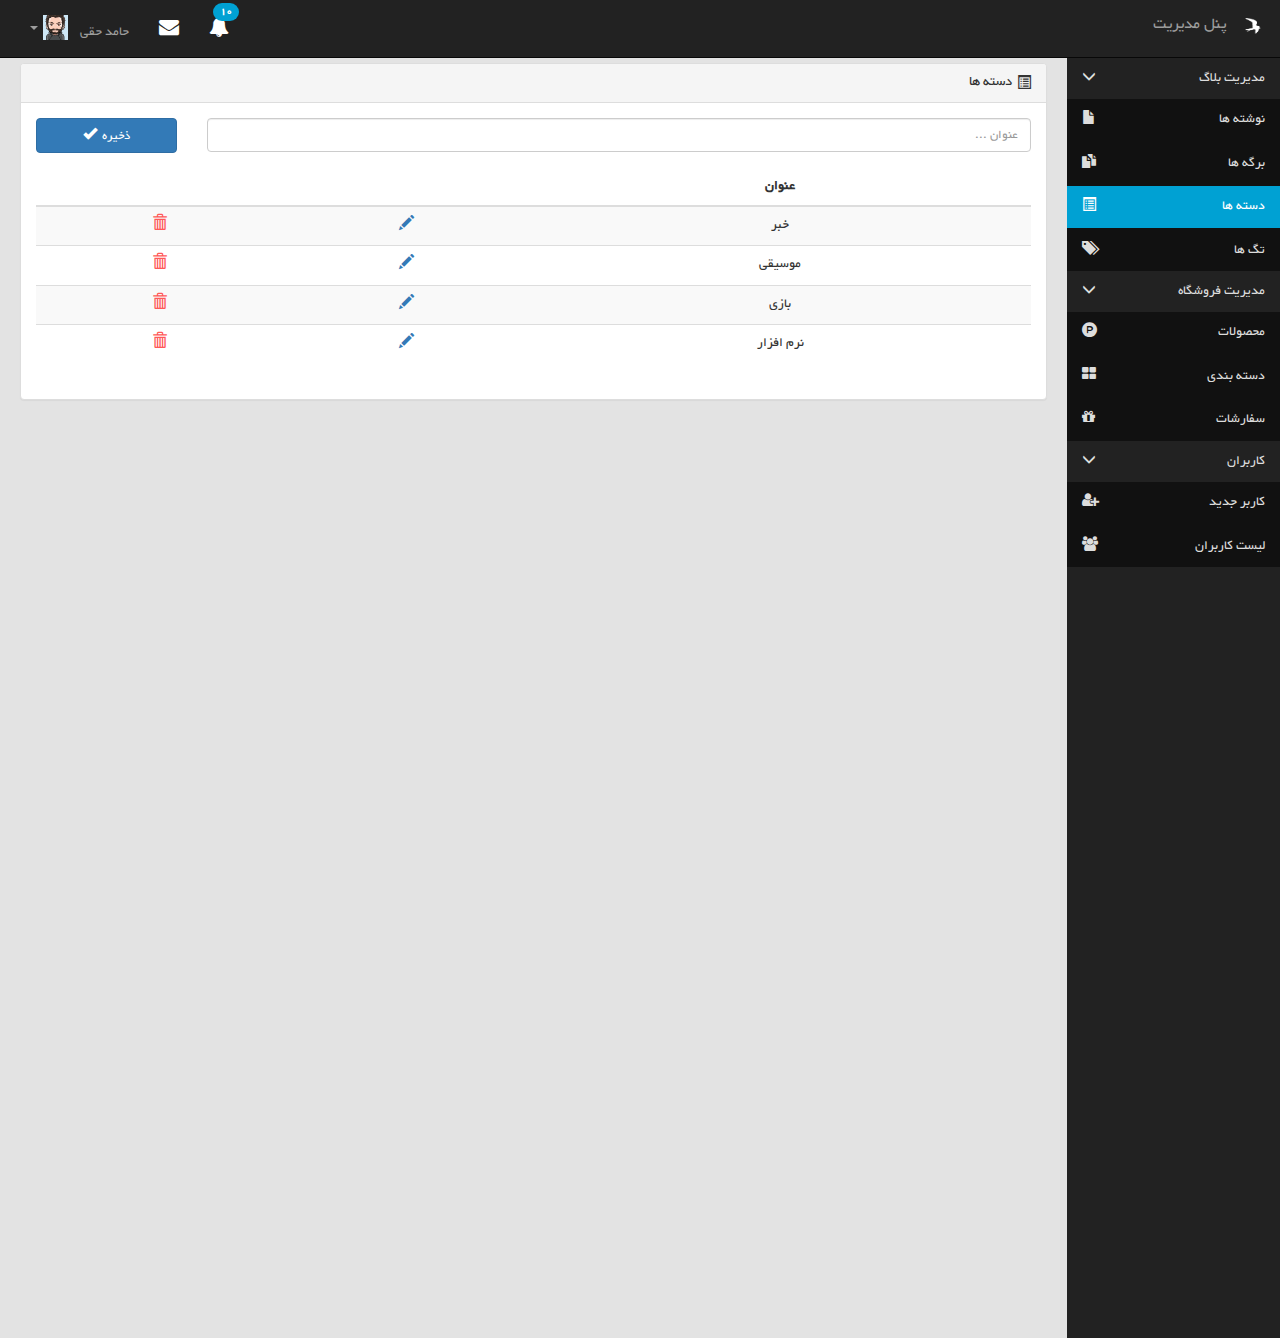
<file: categories.html>
<!DOCTYPE html>
<html lang="en">
<head>
    <meta charset="UTF-8">
    <title>دسته ها</title>
    <!-- StyleSheets -->
    <link rel="stylesheet" type="text/css" href="./css/bootstrap.min.css">
    <link rel="stylesheet" type="text/css" href="./css/bootstrap-rtl.min.css">
    <link rel="stylesheet" type="text/css" href="./fonts/font-awesome/css/font-awesome.min.css">
    <link rel="stylesheet" type="text/css" href="./css/font-awesome-animation.css">
    <link rel="stylesheet" type="text/css" href="./css/dashboard.css">

    <!-- End Of StyleSheets -->
</head>

<body>


<!-- header -->
<div id="top-nav" class="navbar navbar-inverse navbar-static-top header">
    <div class="container-fluid">
        <div class="navbar-header">
            <button type="button" class="navbar-toggle" data-toggle="collapse" data-target=".navbar-collapse">
                <span class="icon-bar"></span>
                <span class="icon-bar"></span>
                <span class="icon-bar"></span>
            </button>
            <a class="navbar-brand" href="./index.html"><img src="./img/bb.gif" height="23" width="23" alt=""></a>

            <a class="navbar-brand" href="./index.html">پنل مدیریت</a>




        </div>
        <div class="navbar-collapse collapse">
            <ul class="nav navbar-nav navbar-left">
                <li><a href="#">
                    <i class="fa fa-bell fa-lg  faa-ring animated" aria-hidden="true"></i>
                    <span class="badge badge-count">10</span>
                </a></li>

                <li><a href="#">
                    <i class="fa fa-envelope fa-lg" aria-hidden="true"></i>

                </a></li>

                <li class="dropdown">
                    <a data-toggle="dropdown" class="dropdown-toggle"  href="#">

                        <!--<i class="glyphicon glyphicon-user"></i>-->
                        <span class="username">حامد حقی</span>
                        &nbsp;&nbsp;
                        <img alt="Hamed" class="user-image" src="./img/hamed.png">
                        <b class="caret"></b>
                    </a>
                    <ul class="dropdown-menu dropdown-menu-left">
                        <div class="log-arrow-up"></div>
                        <li><a href="#"><i class="icon-suitcase"></i>پروفایل من</a></li>
                        <li><a href="login.html"><i class="icon-key"></i> خروج</a></li>
                    </ul>
                </li>

            </ul>
        </div>
    </div>
    <!-- /container -->

</div>
<!-- /Header -->



<!-- Main -->
<div class="container-fluid">
    <div class="row">
        <div class="col-sm-2 navigation">
            <!-- Start Navigation -->

            <ul class="nav nav-stacked">
                <li class="nav-header">
                    <a href="#" data-toggle="collapse" data-target="#blogMenu">مدیریت بلاگ
                        <i class="glyphicon glyphicon-menu-down pull-left"></i>
                    </a>

                    <ul class="nav nav-stacked ul-bg collapse in" id="blogMenu">
                        <li><a href="./posts.html"><i class="glyphicon glyphicon-file  pull-left"></i>نوشته ها</a></li>
                        <li><a href="./pages.html"><i class="glyphicon glyphicon-duplicate pull-left"></i>برگه ها</a></li>
                        <li class="focus"><a href="./categories.html"><i class="glyphicon glyphicon-list-alt pull-left"></i>دسته ها</a></li>
                        <li><a href="./tags.html"><i class="glyphicon glyphicon-tags pull-left"></i>تگ ها</a></li>

                    </ul>
                </li>


            </ul>


            <ul class="nav nav-stacked">
                <li>
                    <a href="#" data-toggle="collapse"  data-target="#shopMenu">مدیریت فروشگاه
                        <i class="glyphicon glyphicon-menu-down pull-left"></i>
                    </a>

                    <ul class="nav nav-stacked ul-bg collapse in" id="shopMenu">
                        <li><a href="#"><i class="fa fa-product-hunt pull-left" aria-hidden="true"></i>محصولات</a></li>
                        <li><a href="#"><i class="fa fa-th-large pull-left" aria-hidden="true"></i>دسته بندی</a></li>
                        <li><a href="#"><i class="fa fa-gift pull-left" aria-hidden="true"></i>سفارشات</a></li>


                    </ul>
                </li>


            </ul>


            <ul class="nav nav-stacked">
                <li>
                    <a href="#" data-toggle="collapse"  data-target="#userMenu">کاربران
                        <i class="glyphicon glyphicon-menu-down pull-left"></i>
                    </a>

                    <ul class="nav nav-stacked ul-bg collapse in" id="userMenu">
                        <li><a href="#"><i class="fa fa-user-plus pull-left" aria-hidden="true"></i>کاربر جدید</a></li>
                        <li><a href="#"><i class="fa fa-users pull-left" aria-hidden="true"></i>لیست کاربران</a></li>



                    </ul>
                </li>


            </ul>





        </div>
        <!-- End Navigation -->

        <!-- Start Content -->
        <div class="col-sm-10">

            <div class="row content">
                <div class="panel panel-default">
                    <div class="panel-heading">


                        <h1 class="panel-title"><i class="glyphicon glyphicon-list-alt pull-right ml"></i>دسته ها</h1>



                    </div>
                    <div class="panel-body">
                        <div class="row">
                            <form action="./categories.html" method="post">
                                <div class="col-sm-10">
                                    <div class="form-group">
                                        <input type="text" autocomplete="off" name="title" class="form-control" placeholder="عنوان ...">

                                    </div>
                                </div>
                                <div class="col-sm-2">

                                    <div class="form-group">
                                        <button type="submit" class="btn btn-primary btn-block">
                                            ذخیره<span class="glyphicon glyphicon-ok mr" aria-hidden="true"></span>
                                        </button>
                                    </div>

                                </div>

                            </form>

                        </div>
                        <!-- Start Table -->
                        <div class="table-responsive">
                            <table class="table table-striped">
                                <thead>
                                <tr>
                                    <th class="text-center">عنوان</th>
                                    <th></th>
                                    <th></th>

                                </tr>
                                </thead>

                                <tbody class="text-center">
                                <tr>
                                    <td>خبر</td>
                                    <td><a href="#" title="ویرایش"><span class="glyphicon glyphicon-pencil"></span></a></td>
                                    <td><a href="#" title="حذف"><span class="glyphicon glyphicon-trash trash"></span></a></td>
                                </tr>
                                <tr>
                                    <td>موسیقی</td>
                                    <td><a href="#" title="ویرایش"><span class="glyphicon glyphicon-pencil"></span></a></td>
                                    <td><a href="#" title="حذف"><span class="glyphicon glyphicon-trash trash"></span></a></td>
                                </tr>

                                <tr>
                                    <td>بازی</td>
                                    <td><a href="#" title="ویرایش"><span class="glyphicon glyphicon-pencil"></span></a></td>
                                    <td><a href="#" title="حذف"><span class="glyphicon glyphicon-trash trash"></span></a></td>
                                </tr>

                                <tr>
                                    <td>نرم افزار</td>
                                    <td><a href="#" title="ویرایش"><span class="glyphicon glyphicon-pencil"></span></a></td>
                                    <td><a href="#" title="حذف"><span class="glyphicon glyphicon-trash trash"></span></a></td>
                                </tr>

                                </tbody>
                            </table>
                        </div>
                        <!-- End Table -->



                    </div>
                </div>

            </div>
            <!--/row-->






        </div>
        <!-- End Content -->
    </div>
</div>
<!-- /Main -->















<!-- Scripts -->

<script type="text/javascript" src="./js/jquery.min.js"></script>
<script type="text/javascript" src="./js/bootstrap.min.js"></script>
<script type="text/javascript" src="./js/dashboard.js"></script>


<!-- End of Scripts -->

</body>
</html>
</file>
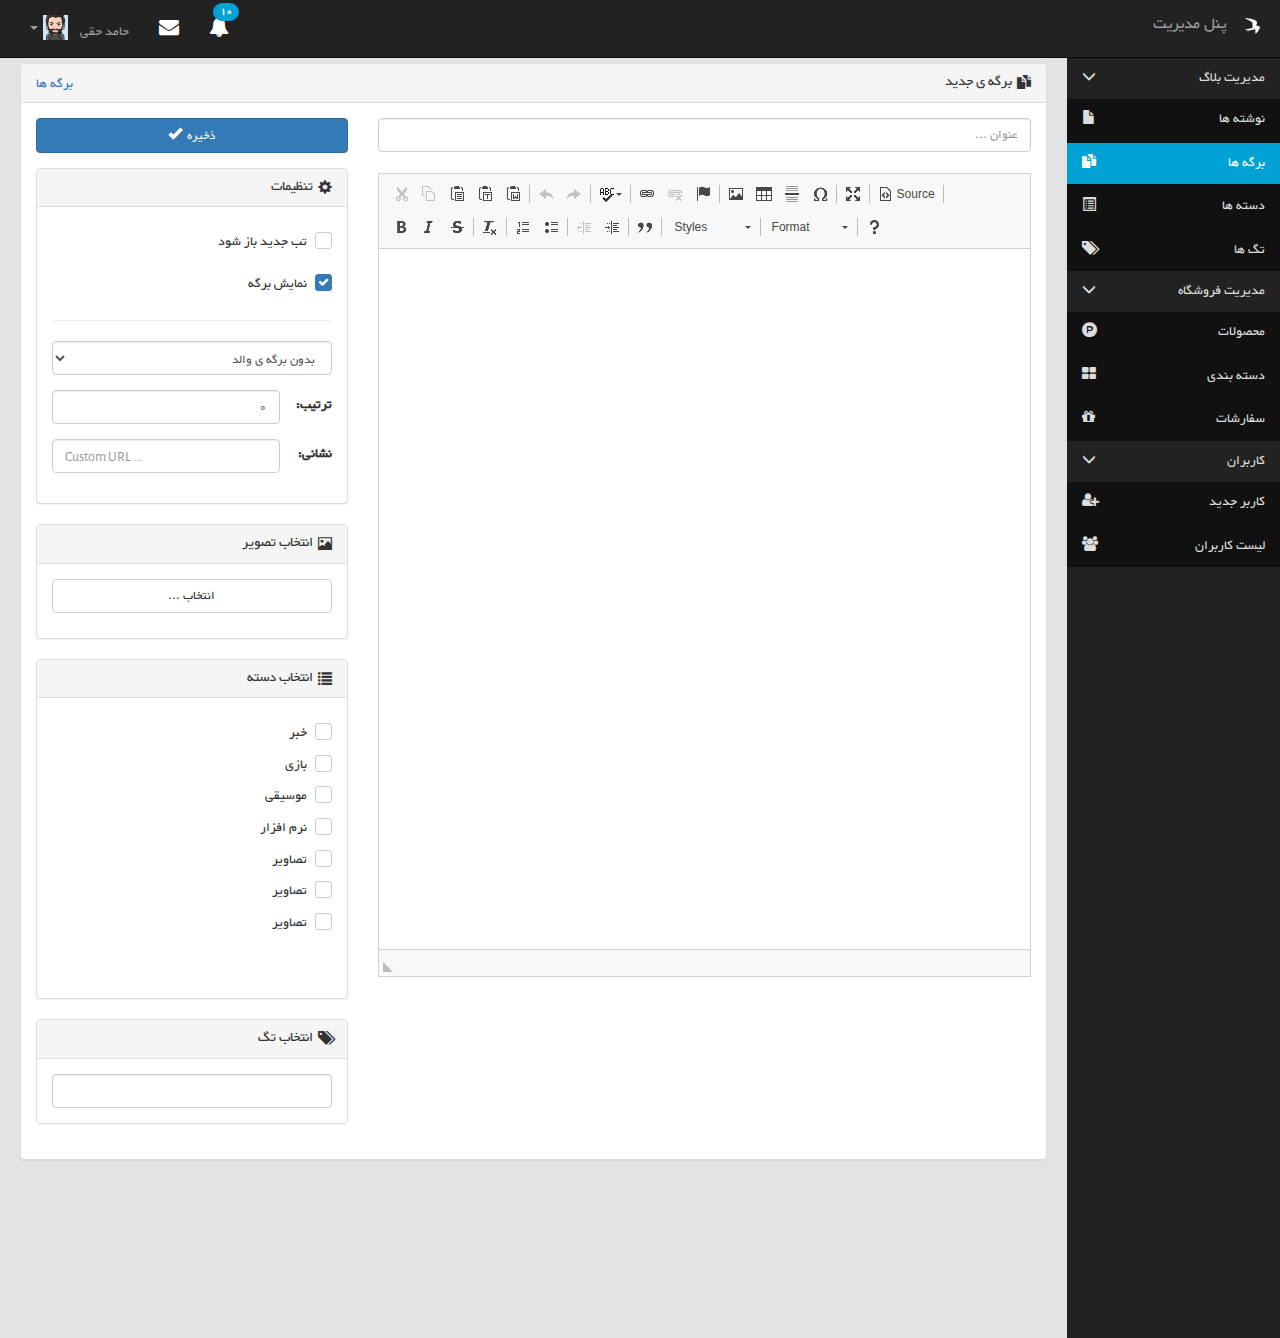
<file: pageCreate.html>
<!DOCTYPE html>
<html lang="en">
<head>
    <meta charset="UTF-8">
    <title>برگه ی جدید</title>
    <!-- StyleSheets -->
    <link rel="stylesheet" type="text/css" href="./css/bootstrap.min.css">
    <link rel="stylesheet" type="text/css" href="./css/bootstrap-rtl.min.css">
    <link rel="stylesheet" type="text/css" href="./css/awesome-bootstrap-checkbox.css">
    <link rel="stylesheet" type="text/css" href="./fonts/font-awesome/css/font-awesome.min.css">
    <link rel="stylesheet" type="text/css" href="./css/font-awesome-animation.css">
    <link rel="stylesheet" type="text/css" href="./css/select2.min.css"/>
    <link rel="stylesheet" type="text/css" href="./css/select2-bootstrap.min.css"/>
    <link rel="stylesheet" href="./css/bootstrap_file_field.css">
    <link rel="stylesheet" type="text/css" href="./css/dashboard.css">


    <!-- End Of StyleSheets -->
</head>

<body>


<!-- header -->
<div id="top-nav" class="navbar navbar-inverse navbar-static-top header">
    <div class="container-fluid">
        <div class="navbar-header">
            <button type="button" class="navbar-toggle" data-toggle="collapse" data-target=".navbar-collapse">
                <span class="icon-bar"></span>
                <span class="icon-bar"></span>
                <span class="icon-bar"></span>
            </button>
            <a class="navbar-brand" href="./index.html"><img src="./img/bb.gif" height="23" width="23" alt=""></a>

            <a class="navbar-brand" href="./index.html">پنل مدیریت</a>


        </div>
        <div class="navbar-collapse collapse">
            <ul class="nav navbar-nav navbar-left">
                <li><a href="#">
                    <i class="fa fa-bell fa-lg  faa-ring animated" aria-hidden="true"></i>
                    <span class="badge badge-count">10</span>
                </a></li>

                <li><a href="#">
                    <i class="fa fa-envelope fa-lg" aria-hidden="true"></i>

                </a></li>

                <li class="dropdown">
                    <a data-toggle="dropdown" class="dropdown-toggle" href="#">

                        <!--<i class="glyphicon glyphicon-user"></i>-->
                        <span class="username">حامد حقی</span>
                        &nbsp;&nbsp;
                        <img alt="Hamed" class="user-image" src="./img/hamed.png">
                        <b class="caret"></b>
                    </a>
                    <ul class="dropdown-menu dropdown-menu-left">
                        <div class="log-arrow-up"></div>
                        <li><a href="#"><i class="icon-suitcase"></i>پروفایل من</a></li>
                        <li><a href="login.html"><i class="icon-key"></i> خروج</a></li>
                    </ul>
                </li>

            </ul>
        </div>
    </div>
    <!-- /container -->

</div>
<!-- /Header -->


<!-- Main -->
<div class="container-fluid">
    <div class="row">
        <div class="col-sm-2 navigation">
            <!-- Start Navigation -->

            <ul class="nav nav-stacked">
                <li class="nav-header">
                    <a href="#" data-toggle="collapse" data-target="#blogMenu">مدیریت بلاگ
                        <i class="glyphicon glyphicon-menu-down pull-left"></i>
                    </a>

                    <ul class="nav nav-stacked ul-bg collapse in" id="blogMenu">
                        <li><a href="./posts.html"><i class="glyphicon glyphicon-file  pull-left"></i>نوشته
                            ها</a></li>
                        <li class="focus"><a href="./pages.html"><i class="glyphicon glyphicon-duplicate pull-left"></i>برگه ها</a>
                        </li>
                        <li><a href="./categories.html"><i class="glyphicon glyphicon-list-alt pull-left"></i>دسته
                            ها</a></li>
                        <li><a href="./tags.html"><i class="glyphicon glyphicon-tags pull-left"></i>تگ ها</a></li>

                    </ul>
                </li>


            </ul>


            <ul class="nav nav-stacked">
                <li>
                    <a href="#" data-toggle="collapse" data-target="#shopMenu">مدیریت فروشگاه
                        <i class="glyphicon glyphicon-menu-down pull-left"></i>
                    </a>

                    <ul class="nav nav-stacked ul-bg collapse in" id="shopMenu">
                        <li><a href="#"><i class="fa fa-product-hunt pull-left" aria-hidden="true"></i>محصولات</a></li>
                        <li><a href="#"><i class="fa fa-th-large pull-left" aria-hidden="true"></i>دسته بندی</a></li>
                        <li><a href="#"><i class="fa fa-gift pull-left" aria-hidden="true"></i>سفارشات</a></li>


                    </ul>
                </li>


            </ul>


            <ul class="nav nav-stacked">
                <li>
                    <a href="#" data-toggle="collapse" data-target="#userMenu">کاربران
                        <i class="glyphicon glyphicon-menu-down pull-left"></i>
                    </a>

                    <ul class="nav nav-stacked ul-bg collapse in" id="userMenu">
                        <li><a href="#"><i class="fa fa-user-plus pull-left" aria-hidden="true"></i>کاربر جدید</a></li>
                        <li><a href="#"><i class="fa fa-users pull-left" aria-hidden="true"></i>لیست کاربران</a></li>


                    </ul>
                </li>


            </ul>


        </div>
        <!-- End Navigation -->

        <!-- Start Content -->
        <div class="col-sm-10">

            <div class="row content">
                <div class="panel panel-default">
                    <div class="panel-heading">

                        <a href="./pages.html" class="pull-left">برگه ها</a>
                        <h1 class="panel-title"><i class="glyphicon glyphicon-duplicate pull-right ml"></i>برگه ی جدید
                        </h1>


                    </div>
                    <div class="panel-body">

                        <form action="./pageCreate.html" method="post">

                            <div class="row">
                                <div class="col-sm-8">
                                    <div class="form-group">
                                        <input type="text" autocomplete="off" name="title" class="form-control" placeholder="عنوان ...">
                                        <br>

                                        <textarea name="body" id="body" cols="30" rows="10"
                                                  class="form-control"></textarea>
                                    </div>
                                </div>
                                <div class="col-sm-4">

                                    <div class="form-group">
                                        <button type="submit" class="btn btn-primary btn-block">
                                            ذخیره<span class="glyphicon glyphicon-ok mr" aria-hidden="true"></span>
                                        </button>
                                    </div>
                                    <div class="panel panel-default">
                                        <div class="panel-heading">


                                            <h1 class="panel-title"><i
                                                    class="glyphicon glyphicon-cog pull-right ml"></i>تنظیمات</h1>


                                        </div>
                                        <div class="panel-body">

                                            <div class="form-group">
                                                <div class="checkbox rtl checkbox-primary">
                                                    <input type="checkbox" id="IsNewTab"  name="IsNewTab">
                                                    <label for="IsNewTab">
                                                        تب جدید باز شود
                                                    </label>
                                                </div>

                                            </div>

                                            <div class="form-group">
                                                <div class="checkbox rtl checkbox-primary">
                                                    <input type="checkbox" id="IsVisible" checked="checked"  name="IsVisible">
                                                    <label for="IsVisible">
                                                        نمایش برگه
                                                    </label>
                                                </div>

                                            </div>

                                            <hr>

                                            <div class="form-group">
                                                <select name="parents" class="form-control">
                                                    <option value="0" selected="selected">بدون برگه ی والد</option>
                                                </select>
                                            </div>

                                            <div class="form-group">
                                                <div class="row">
                                                    <div class="col-sm-2">
                                                        <label for="order" class="mt">ترتیب:</label>
                                                    </div>
                                                    <div class="col-sm-10">

                                                        <input type="number" name="order" value="0" id="order" class="form-control">
                                                    </div>
                                                </div>
                                            </div>

                                            <div class="form-group">
                                                <div class="row">
                                                    <div class="col-sm-2">
                                                        <label for="url" class="mt">نشانی:</label>
                                                    </div>
                                                    <div class="col-sm-10">

                                                        <input type="text" autocomplete="off" name="url" placeholder="Custom URL ..." id="url" class="form-control en ltr">
                                                    </div>
                                                </div>
                                            </div>

                                        </div>
                                    </div>

                                    <div class="panel panel-default">
                                        <div class="panel-heading">


                                            <h1 class="panel-title"><i
                                                    class="glyphicon glyphicon-picture pull-right ml"></i>انتخاب تصویر
                                            </h1>


                                        </div>
                                        <div class="panel-body">
                                            <input type="file" id="file" name="file">
                                        </div>
                                    </div>
                                    <div class="panel panel-default ">
                                        <div class="panel-heading">


                                            <h1 class="panel-title"><i
                                                    class="glyphicon glyphicon-list pull-right ml"></i>انتخاب دسته</h1>


                                        </div>
                                        <div class="panel-body fixed-height-300">
                                            <div class="checkbox rtl checkbox-primary">
                                                <input type="checkbox">
                                                <label>
                                                    خبر
                                                </label>
                                            </div>
                                            <div class="checkbox rtl checkbox-primary">
                                                <input type="checkbox">
                                                <label>
                                                    بازی
                                                </label>
                                            </div>
                                            <div class="checkbox rtl checkbox-primary">
                                                <input type="checkbox">
                                                <label>
                                                    موسیقی
                                                </label>
                                            </div>
                                            <div class="checkbox rtl checkbox-primary">
                                                <input type="checkbox">
                                                <label>
                                                    نرم افزار
                                                </label>
                                            </div>
                                            <div class="checkbox rtl checkbox-primary">
                                                <input type="checkbox">
                                                <label>
                                                    تصاویر
                                                </label>
                                            </div>
                                            <div class="checkbox rtl checkbox-primary">
                                                <input type="checkbox">
                                                <label>
                                                    تصاویر
                                                </label>
                                            </div>
                                            <div class="checkbox rtl checkbox-primary">
                                                <input type="checkbox">
                                                <label>
                                                    تصاویر
                                                </label>
                                            </div>



                                        </div>
                                    </div>


                                    <div class="panel panel-default">
                                        <div class="panel-heading">


                                            <h1 class="panel-title"><i
                                                    class="glyphicon glyphicon-tags pull-right ml"></i>انتخاب تگ
                                            </h1>


                                        </div>
                                        <div class="panel-body">
                                            <select class="tags form-control" multiple="multiple">
                                                <option>نوشته</option>

                                            </select>
                                        </div>
                                    </div>




                                </div>


                            </div>


                        </form>


                    </div>
                </div>

            </div>
            <!--/row-->


        </div>
        <!-- End Content -->
    </div>
</div>
<!-- /Main -->


<!-- Scripts -->

<script type="text/javascript" src="./js/jquery.js"></script>
<script type="text/javascript" src="./js/bootstrap.min.js"></script>
<script type="text/javascript" src="./js/ckeditor/ckeditor.js"></script>
<script src="./js/select2.min.js"></script>
<script type="text/javascript" src="./js/bootstrap_file_field.js"></script>
<script type="text/javascript" src="./js/dashboard.js"></script>
<script>
    // CKEditor initialization <textarea id='body'></textarea>
    CKEDITOR.replace('body');
    // --

    // File Upload initialization
    $('#file').bootstrapFileField({

        // label text for file input
        label: "انتخاب ...",

        // default button class
        btnClass: 'btn btn-default btn-block',

        // enable/disable file preview
        preview: 'on',

        // restric file types by mime type
        fileTypes: false,

        // max/min file size
        maxFileSize: false,
        minFileSize: false,

        // max totle size
        maxTotalSize: false,

        // max/min number of files
        maxNumFiles: false,
        minNumFiles: false

    });

    // --


</script>

<script type="text/javascript">
    //tags
    $(".tags").select2({
        tags: true,
        dir:"ltr",
        theme: "bootstrap",
        tokenSeparators: [' ']
    })
</script>


<!-- End of Scripts -->

</body>
</html>
</file>
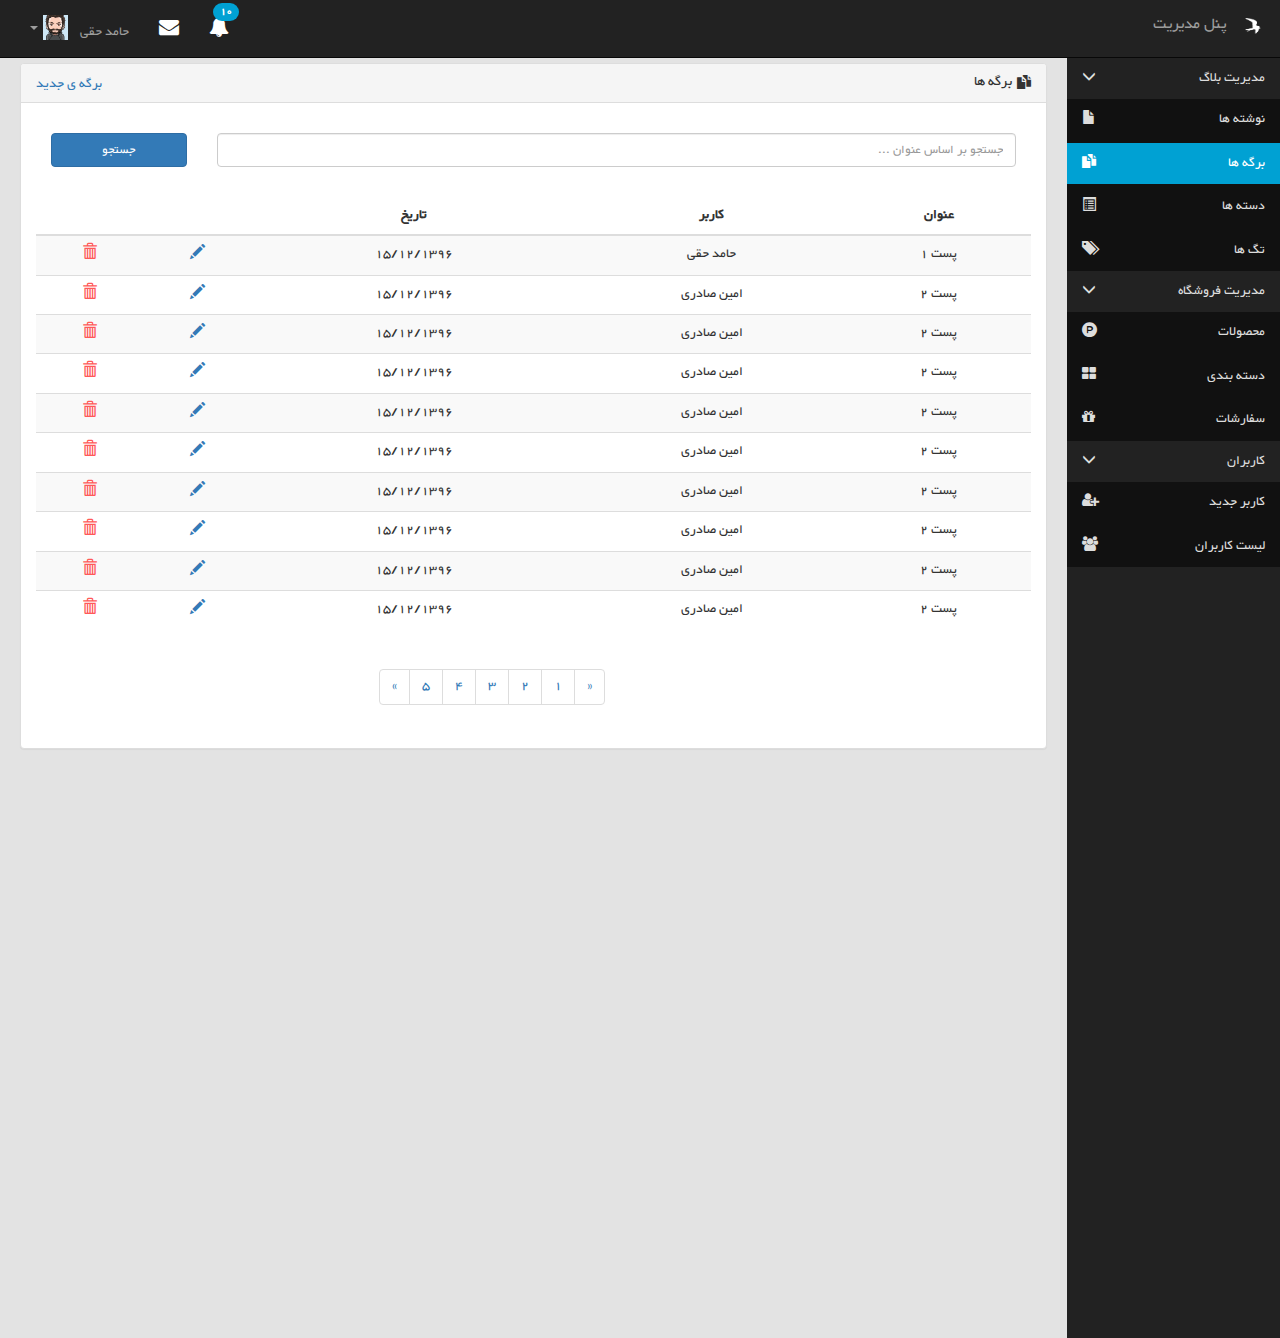
<file: pages.html>
<!DOCTYPE html>
<html lang="en">
<head>
    <meta charset="UTF-8">
    <title>برگه ها</title>
    <!-- StyleSheets -->
    <link rel="stylesheet" type="text/css" href="./css/bootstrap.min.css">
    <link rel="stylesheet" type="text/css" href="./css/bootstrap-rtl.min.css">
    <link rel="stylesheet" type="text/css" href="./fonts/font-awesome/css/font-awesome.min.css">
    <link rel="stylesheet" type="text/css" href="./css/font-awesome-animation.css">
    <link rel="stylesheet" type="text/css" href="./css/dashboard.css">

    <!-- End Of StyleSheets -->
</head>

<body>


<!-- header -->
<div id="top-nav" class="navbar navbar-inverse navbar-static-top header">
    <div class="container-fluid">
        <div class="navbar-header">
            <button type="button" class="navbar-toggle" data-toggle="collapse" data-target=".navbar-collapse">
                <span class="icon-bar"></span>
                <span class="icon-bar"></span>
                <span class="icon-bar"></span>
            </button>
            <a class="navbar-brand" href="./index.html"><img src="./img/bb.gif" height="23" width="23" alt=""></a>

            <a class="navbar-brand" href="./index.html">پنل مدیریت</a>




        </div>
        <div class="navbar-collapse collapse">
            <ul class="nav navbar-nav navbar-left">
                <li><a href="#">
                    <i class="fa fa-bell fa-lg  faa-ring animated" aria-hidden="true"></i>
                    <span class="badge badge-count">10</span>
                </a></li>

                <li><a href="#">
                    <i class="fa fa-envelope fa-lg" aria-hidden="true"></i>

                </a></li>

                <li class="dropdown">
                    <a data-toggle="dropdown" class="dropdown-toggle"  href="#">

                        <!--<i class="glyphicon glyphicon-user"></i>-->
                        <span class="username">حامد حقی</span>
                        &nbsp;&nbsp;
                        <img alt="Hamed" class="user-image" src="./img/hamed.png">
                        <b class="caret"></b>
                    </a>
                    <ul class="dropdown-menu dropdown-menu-left">
                        <div class="log-arrow-up"></div>
                        <li><a href="#"><i class="icon-suitcase"></i>پروفایل من</a></li>
                        <li><a href="login.html"><i class="icon-key"></i> خروج</a></li>
                    </ul>
                </li>

            </ul>
        </div>
    </div>
    <!-- /container -->

</div>
<!-- /Header -->



<!-- Main -->
<div class="container-fluid">
    <div class="row">
        <div class="col-sm-2 navigation">
            <!-- Start Navigation -->

            <ul class="nav nav-stacked">
                <li class="nav-header">
                    <a href="#" data-toggle="collapse" data-target="#blogMenu">مدیریت بلاگ
                        <i class="glyphicon glyphicon-menu-down pull-left"></i>
                    </a>

                    <ul class="nav nav-stacked ul-bg collapse in" id="blogMenu">
                        <li><a href="./posts.html"><i class="glyphicon glyphicon-file  pull-left"></i>نوشته ها</a></li>
                        <li class="focus"><a href="./pages.html"><i class="glyphicon glyphicon-duplicate pull-left"></i>برگه ها</a></li>
                        <li><a href="./categories.html"><i class="glyphicon glyphicon-list-alt pull-left"></i>دسته ها</a></li>
                        <li><a href="./tags.html"><i class="glyphicon glyphicon-tags pull-left"></i>تگ ها</a></li>

                    </ul>
                </li>


            </ul>


            <ul class="nav nav-stacked">
                <li>
                    <a href="#" data-toggle="collapse"  data-target="#shopMenu">مدیریت فروشگاه
                        <i class="glyphicon glyphicon-menu-down pull-left"></i>
                    </a>

                    <ul class="nav nav-stacked ul-bg collapse in" id="shopMenu">
                        <li><a href="#"><i class="fa fa-product-hunt pull-left" aria-hidden="true"></i>محصولات</a></li>
                        <li><a href="#"><i class="fa fa-th-large pull-left" aria-hidden="true"></i>دسته بندی</a></li>
                        <li><a href="#"><i class="fa fa-gift pull-left" aria-hidden="true"></i>سفارشات</a></li>


                    </ul>
                </li>


            </ul>


            <ul class="nav nav-stacked">
                <li>
                    <a href="#" data-toggle="collapse"  data-target="#userMenu">کاربران
                        <i class="glyphicon glyphicon-menu-down pull-left"></i>
                    </a>

                    <ul class="nav nav-stacked ul-bg collapse in" id="userMenu">
                        <li><a href="#"><i class="fa fa-user-plus pull-left" aria-hidden="true"></i>کاربر جدید</a></li>
                        <li><a href="#"><i class="fa fa-users pull-left" aria-hidden="true"></i>لیست کاربران</a></li>



                    </ul>
                </li>


            </ul>





        </div>
        <!-- End Navigation -->

        <!-- Start Content -->
        <div class="col-sm-10">

            <div class="row content">
                <div class="panel panel-default">
                    <div class="panel-heading">

                        <a href="./pageCreate.html" class="pull-left">برگه ی جدید</a>
                        <h1 class="panel-title"><i class="glyphicon glyphicon-duplicate pull-right ml"></i>برگه ها</h1>



                    </div>
                    <div class="panel-body">

                        <form action="pages.html" method="post">

                            <div class="form-group">
                                <div class="col-sm-10">
                                    <input type="text" autocomplete="off" name="title" class="form-control" value="" placeholder="جستجو بر اساس عنوان ...">
                                </div>
                                <div class="col-sm-2">
                                    <input type="submit" name="search" value="جستجو" class="btn btn-primary btn-block">
                                </div>

                            </div>

                        </form>

                        <br>
                        <br>
                        <br>


                        <!-- Start Table -->
                        <div class="table-responsive">
                            <table class="table table-striped">
                                <thead>
                                <tr>
                                    <th class="text-center">عنوان</th>
                                    <th class="text-center">کاربر</th>
                                    <th class="text-center">تاریخ</th>
                                    <th></th>
                                    <th></th>

                                </tr>
                                </thead>

                                <tbody class="text-center">
                                <tr>
                                    <td>پست 1</td>
                                    <td>حامد حقی</td>
                                    <td>15/12/1396</td>
                                    <td><a href="#" title="ویرایش"><span class="glyphicon glyphicon-pencil"></span></a></td>
                                    <td><a href="#" title="حذف"><span class="glyphicon glyphicon-trash trash"></span></a></td>
                                </tr>

                                <tr>
                                    <td>پست 2</td>
                                    <td>امین صادری</td>
                                    <td>15/12/1396</td>
                                    <td><a href="#" title="ویرایش"><span class="glyphicon glyphicon-pencil"></span></a></td>
                                    <td><a href="#" title="حذف"><span class="glyphicon glyphicon-trash trash"></span></a></td>
                                </tr>

                                <tr>
                                    <td>پست 2</td>
                                    <td>امین صادری</td>
                                    <td>15/12/1396</td>
                                    <td><a href="#" title="ویرایش"><span class="glyphicon glyphicon-pencil"></span></a></td>
                                    <td><a href="#" title="حذف"><span class="glyphicon glyphicon-trash trash"></span></a></td>
                                </tr>

                                <tr>
                                    <td>پست 2</td>
                                    <td>امین صادری</td>
                                    <td>15/12/1396</td>
                                    <td><a href="#" title="ویرایش"><span class="glyphicon glyphicon-pencil"></span></a></td>
                                    <td><a href="#" title="حذف"><span class="glyphicon glyphicon-trash trash"></span></a></td>
                                </tr>

                                <tr>
                                    <td>پست 2</td>
                                    <td>امین صادری</td>
                                    <td>15/12/1396</td>
                                    <td><a href="#" title="ویرایش"><span class="glyphicon glyphicon-pencil"></span></a></td>
                                    <td><a href="#" title="حذف"><span class="glyphicon glyphicon-trash trash"></span></a></td>
                                </tr>

                                <tr>
                                    <td>پست 2</td>
                                    <td>امین صادری</td>
                                    <td>15/12/1396</td>
                                    <td><a href="#" title="ویرایش"><span class="glyphicon glyphicon-pencil"></span></a></td>
                                    <td><a href="#" title="حذف"><span class="glyphicon glyphicon-trash trash"></span></a></td>
                                </tr>

                                <tr>
                                    <td>پست 2</td>
                                    <td>امین صادری</td>
                                    <td>15/12/1396</td>
                                    <td><a href="#" title="ویرایش"><span class="glyphicon glyphicon-pencil"></span></a></td>
                                    <td><a href="#" title="حذف"><span class="glyphicon glyphicon-trash trash"></span></a></td>
                                </tr>

                                <tr>
                                    <td>پست 2</td>
                                    <td>امین صادری</td>
                                    <td>15/12/1396</td>
                                    <td><a href="#" title="ویرایش"><span class="glyphicon glyphicon-pencil"></span></a></td>
                                    <td><a href="#" title="حذف"><span class="glyphicon glyphicon-trash trash"></span></a></td>
                                </tr>

                                <tr>
                                    <td>پست 2</td>
                                    <td>امین صادری</td>
                                    <td>15/12/1396</td>
                                    <td><a href="#" title="ویرایش"><span class="glyphicon glyphicon-pencil"></span></a></td>
                                    <td><a href="#" title="حذف"><span class="glyphicon glyphicon-trash trash"></span></a></td>
                                </tr>

                                <tr>
                                    <td>پست 2</td>
                                    <td>امین صادری</td>
                                    <td>15/12/1396</td>
                                    <td><a href="#" title="ویرایش"><span class="glyphicon glyphicon-pencil"></span></a></td>
                                    <td><a href="#" title="حذف"><span class="glyphicon glyphicon-trash trash"></span></a></td>
                                </tr>

                                </tbody>
                            </table>
                        </div>
                        <!-- End Table -->

                        <!-- Start Pagination -->
                        <div class="row">
                            <div class="col-sm-7 col-sm-offset-5">
                                <nav aria-label="Page navigation">
                                    <ul class="pagination">
                                        <li>
                                            <a href="#" aria-label="Previous">
                                                <span aria-hidden="true">&laquo;</span>
                                            </a>
                                        </li>
                                        <li><a href="#">1</a></li>
                                        <li><a href="#">2</a></li>
                                        <li><a href="#">3</a></li>
                                        <li><a href="#">4</a></li>
                                        <li><a href="#">5</a></li>
                                        <li>
                                            <a href="#" aria-label="Next">
                                                <span aria-hidden="true">&raquo;</span>
                                            </a>
                                        </li>
                                    </ul>
                                </nav>
                            </div>
                        </div>





                        <!-- End Pagination -->

                    </div>
                </div>

            </div>
            <!--/row-->






        </div>
        <!-- End Content -->
    </div>
</div>
<!-- /Main -->















<!-- Scripts -->

<script type="text/javascript" src="./js/jquery.min.js"></script>
<script type="text/javascript" src="./js/bootstrap.min.js"></script>
<script type="text/javascript" src="./js/dashboard.js"></script>


<!-- End of Scripts -->

</body>
</html>
</file>
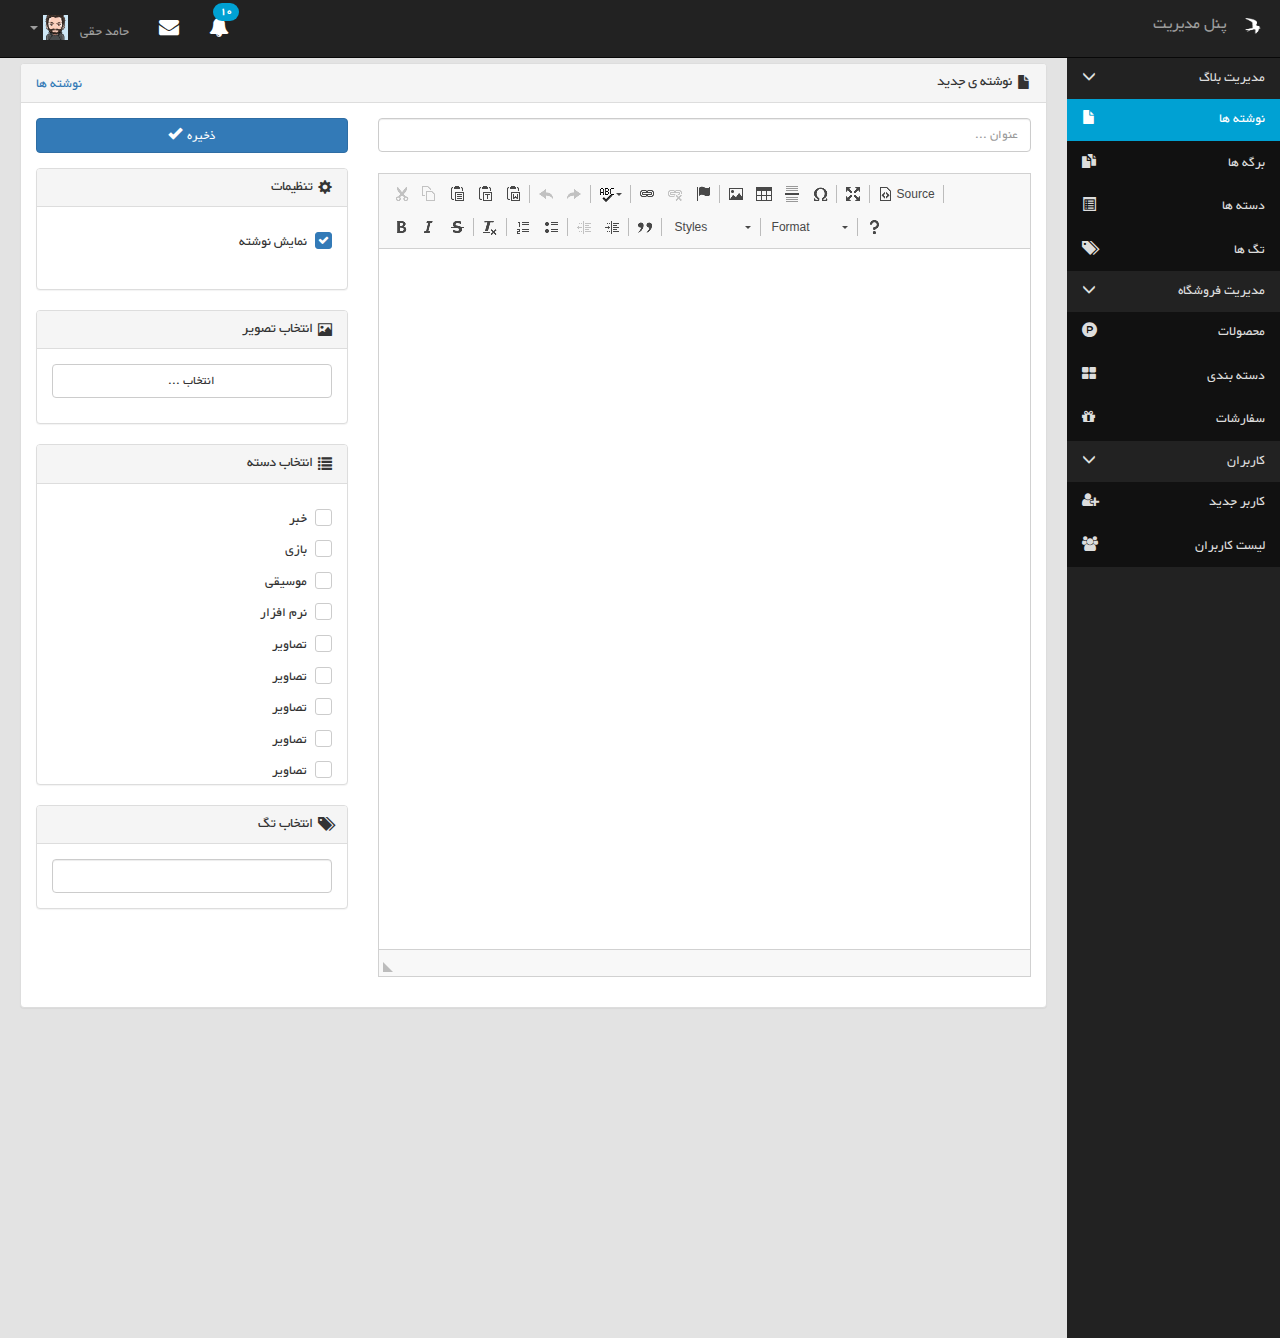
<file: postCreate.html>
<!DOCTYPE html>
<html lang="en">
<head>
    <meta charset="UTF-8">
    <title>نوشته ی جدید</title>
    <!-- StyleSheets -->
    <link rel="stylesheet" type="text/css" href="./css/bootstrap.min.css">
    <link rel="stylesheet" type="text/css" href="./css/bootstrap-rtl.min.css">
    <link rel="stylesheet" type="text/css" href="./css/awesome-bootstrap-checkbox.css">
    <link rel="stylesheet" type="text/css" href="./fonts/font-awesome/css/font-awesome.min.css">
    <link rel="stylesheet" type="text/css" href="./css/font-awesome-animation.css">
    <link rel="stylesheet" type="text/css" href="./css/select2.min.css"/>
    <link rel="stylesheet" type="text/css" href="./css/select2-bootstrap.min.css"/>
    <link rel="stylesheet" href="./css/bootstrap_file_field.css">
    <link rel="stylesheet" type="text/css" href="./css/dashboard.css">


    <!-- End Of StyleSheets -->
</head>

<body>


<!-- header -->
<div id="top-nav" class="navbar navbar-inverse navbar-static-top header">
    <div class="container-fluid">
        <div class="navbar-header">
            <button type="button" class="navbar-toggle" data-toggle="collapse" data-target=".navbar-collapse">
                <span class="icon-bar"></span>
                <span class="icon-bar"></span>
                <span class="icon-bar"></span>
            </button>
            <a class="navbar-brand" href="./index.html"><img src="./img/bb.gif" height="23" width="23" alt=""></a>

            <a class="navbar-brand" href="./index.html">پنل مدیریت</a>


        </div>
        <div class="navbar-collapse collapse">
            <ul class="nav navbar-nav navbar-left">
                <li><a href="#">
                    <i class="fa fa-bell fa-lg  faa-ring animated" aria-hidden="true"></i>
                    <span class="badge badge-count">10</span>
                </a></li>

                <li><a href="#">
                    <i class="fa fa-envelope fa-lg" aria-hidden="true"></i>

                </a></li>

                <li class="dropdown">
                    <a data-toggle="dropdown" class="dropdown-toggle" href="#">

                        <!--<i class="glyphicon glyphicon-user"></i>-->
                        <span class="username">حامد حقی</span>
                        &nbsp;&nbsp;
                        <img alt="Hamed" class="user-image" src="./img/hamed.png">
                        <b class="caret"></b>
                    </a>
                    <ul class="dropdown-menu dropdown-menu-left">
                        <div class="log-arrow-up"></div>
                        <li><a href="#"><i class="icon-suitcase"></i>پروفایل من</a></li>
                        <li><a href="login.html"><i class="icon-key"></i> خروج</a></li>
                    </ul>
                </li>

            </ul>
        </div>
    </div>
    <!-- /container -->

</div>
<!-- /Header -->


<!-- Main -->
<div class="container-fluid">
    <div class="row">
        <div class="col-sm-2 navigation">
            <!-- Start Navigation -->

            <ul class="nav nav-stacked">
                <li class="nav-header">
                    <a href="#" data-toggle="collapse" data-target="#blogMenu">مدیریت بلاگ
                        <i class="glyphicon glyphicon-menu-down pull-left"></i>
                    </a>

                    <ul class="nav nav-stacked ul-bg collapse in" id="blogMenu">
                        <li class="focus"><a href="./posts.html"><i class="glyphicon glyphicon-file  pull-left"></i>نوشته
                            ها</a></li>
                        <li><a href="./pages.html"><i class="glyphicon glyphicon-duplicate pull-left"></i>برگه ها</a>
                        </li>
                        <li><a href="./categories.html"><i class="glyphicon glyphicon-list-alt pull-left"></i>دسته
                            ها</a></li>
                        <li><a href="./tags.html"><i class="glyphicon glyphicon-tags pull-left"></i>تگ ها</a></li>

                    </ul>
                </li>


            </ul>


            <ul class="nav nav-stacked">
                <li>
                    <a href="#" data-toggle="collapse" data-target="#shopMenu">مدیریت فروشگاه
                        <i class="glyphicon glyphicon-menu-down pull-left"></i>
                    </a>

                    <ul class="nav nav-stacked ul-bg collapse in" id="shopMenu">
                        <li><a href="#"><i class="fa fa-product-hunt pull-left" aria-hidden="true"></i>محصولات</a></li>
                        <li><a href="#"><i class="fa fa-th-large pull-left" aria-hidden="true"></i>دسته بندی</a></li>
                        <li><a href="#"><i class="fa fa-gift pull-left" aria-hidden="true"></i>سفارشات</a></li>


                    </ul>
                </li>


            </ul>


            <ul class="nav nav-stacked">
                <li>
                    <a href="#" data-toggle="collapse" data-target="#userMenu">کاربران
                        <i class="glyphicon glyphicon-menu-down pull-left"></i>
                    </a>

                    <ul class="nav nav-stacked ul-bg collapse in" id="userMenu">
                        <li><a href="#"><i class="fa fa-user-plus pull-left" aria-hidden="true"></i>کاربر جدید</a></li>
                        <li><a href="#"><i class="fa fa-users pull-left" aria-hidden="true"></i>لیست کاربران</a></li>


                    </ul>
                </li>


            </ul>


        </div>
        <!-- End Navigation -->

        <!-- Start Content -->
        <div class="col-sm-10">

            <div class="row content">
                <div class="panel panel-default">
                    <div class="panel-heading">

                        <a href="./posts.html" class="pull-left">نوشته ها</a>
                        <h1 class="panel-title"><i class="glyphicon glyphicon-file pull-right ml"></i>نوشته ی جدید
                        </h1>


                    </div>
                    <div class="panel-body">

                        <form action="./postCreate.html" method="post">

                            <div class="row">
                                <div class="col-sm-8">
                                    <div class="form-group">
                                        <input type="text" autocomplete="off" name="title" class="form-control" placeholder="عنوان ...">
                                        <br>

                                        <textarea name="body" id="body" cols="30" rows="10"
                                                  class="form-control"></textarea>
                                    </div>
                                </div>
                                <div class="col-sm-4">

                                    <div class="form-group">
                                        <button type="submit" class="btn btn-primary btn-block">
                                            ذخیره<span class="glyphicon glyphicon-ok mr" aria-hidden="true"></span>
                                        </button>
                                    </div>
                                    <div class="panel panel-default">
                                        <div class="panel-heading">


                                            <h1 class="panel-title"><i
                                                    class="glyphicon glyphicon-cog pull-right ml"></i>تنظیمات</h1>


                                        </div>
                                        <div class="panel-body">
                                            <div class="form-group">
                                                <div class="checkbox rtl checkbox-primary">
                                                    <input type="checkbox" checked="checked">
                                                    <label>
                                                        نمایش نوشته
                                                    </label>
                                                </div>

                                            </div>


                                        </div>
                                    </div>

                                    <div class="panel panel-default">
                                        <div class="panel-heading">


                                            <h1 class="panel-title"><i
                                                    class="glyphicon glyphicon-picture pull-right ml"></i>انتخاب تصویر
                                            </h1>


                                        </div>
                                        <div class="panel-body">
                                            <input type="file" id="file" name="file">
                                        </div>
                                    </div>
                                    <div class="panel panel-default">
                                        <div class="panel-heading">


                                            <h1 class="panel-title"><i
                                                    class="glyphicon glyphicon-list pull-right ml"></i>انتخاب دسته</h1>


                                        </div>
                                        <div class="panel-body fixed-height-300">
                                            <div class="checkbox rtl checkbox-primary">
                                                <input type="checkbox">
                                                <label>
                                                    خبر
                                                </label>
                                            </div>
                                            <div class="checkbox rtl checkbox-primary">
                                                <input type="checkbox">
                                                <label>
                                                   بازی
                                                </label>
                                            </div>
                                            <div class="checkbox rtl checkbox-primary">
                                                <input type="checkbox">
                                                <label>
                                                    موسیقی
                                                </label>
                                            </div>
                                            <div class="checkbox rtl checkbox-primary">
                                                <input type="checkbox">
                                                <label>
                                                    نرم افزار
                                                </label>
                                            </div>
                                            <div class="checkbox rtl checkbox-primary">
                                                <input type="checkbox">
                                                <label>
                                                    تصاویر
                                                </label>
                                            </div>
                                            <div class="checkbox rtl checkbox-primary">
                                                <input type="checkbox">
                                                <label>
                                                    تصاویر
                                                </label>
                                            </div>
                                            <div class="checkbox rtl checkbox-primary">
                                                <input type="checkbox">
                                                <label>
                                                    تصاویر
                                                </label>
                                            </div>
                                            <div class="checkbox rtl checkbox-primary">
                                                <input type="checkbox">
                                                <label>
                                                    تصاویر
                                                </label>
                                            </div>
                                            <div class="checkbox rtl checkbox-primary">
                                                <input type="checkbox">
                                                <label>
                                                    تصاویر
                                                </label>
                                            </div>
                                            <div class="checkbox rtl checkbox-primary">
                                                <input type="checkbox">
                                                <label>
                                                    تصاویر
                                                </label>
                                            </div>
                                            <div class="checkbox rtl checkbox-primary">
                                                <input type="checkbox">
                                                <label>
                                                    تصاویر
                                                </label>
                                            </div>


                                        </div>
                                    </div>


                                    <div class="panel panel-default">
                                        <div class="panel-heading">


                                            <h1 class="panel-title"><i
                                                    class="glyphicon glyphicon-tags pull-right ml"></i>انتخاب تگ
                                            </h1>


                                        </div>
                                        <div class="panel-body">
                                            <select class="tags form-control" multiple="multiple">
                                                <option>نوشته</option>

                                            </select>
                                        </div>
                                    </div>




                                </div>


                            </div>


                        </form>


                    </div>
                </div>

            </div>
            <!--/row-->


        </div>
        <!-- End Content -->
    </div>
</div>
<!-- /Main -->


<!-- Scripts -->

<script type="text/javascript" src="./js/jquery.js"></script>
<script type="text/javascript" src="./js/bootstrap.min.js"></script>
<script type="text/javascript" src="./js/ckeditor/ckeditor.js"></script>
<script src="./js/select2.min.js"></script>
<script type="text/javascript" src="./js/bootstrap_file_field.js"></script>
<script type="text/javascript" src="./js/dashboard.js"></script>
<script>
    // CKEditor initialization <textarea id='body'></textarea>
    CKEDITOR.replace('body');
    // --

    // File Upload initialization
    $('#file').bootstrapFileField({

        // label text for file input
        label: "انتخاب ...",

        // default button class
        btnClass: 'btn btn-default btn-block',

        // enable/disable file preview
        preview: 'on',

        // restric file types by mime type
        fileTypes: false,

        // max/min file size
        maxFileSize: false,
        minFileSize: false,

        // max totle size
        maxTotalSize: false,

        // max/min number of files
        maxNumFiles: false,
        minNumFiles: false

    });

    // --


</script>

<script type="text/javascript">
    //tags
    $(".tags").select2({
        tags: true,
        dir:"ltr",
        theme: "bootstrap",
        tokenSeparators: [' ']
    })
</script>


<!-- End of Scripts -->

</body>
</html>
</file>
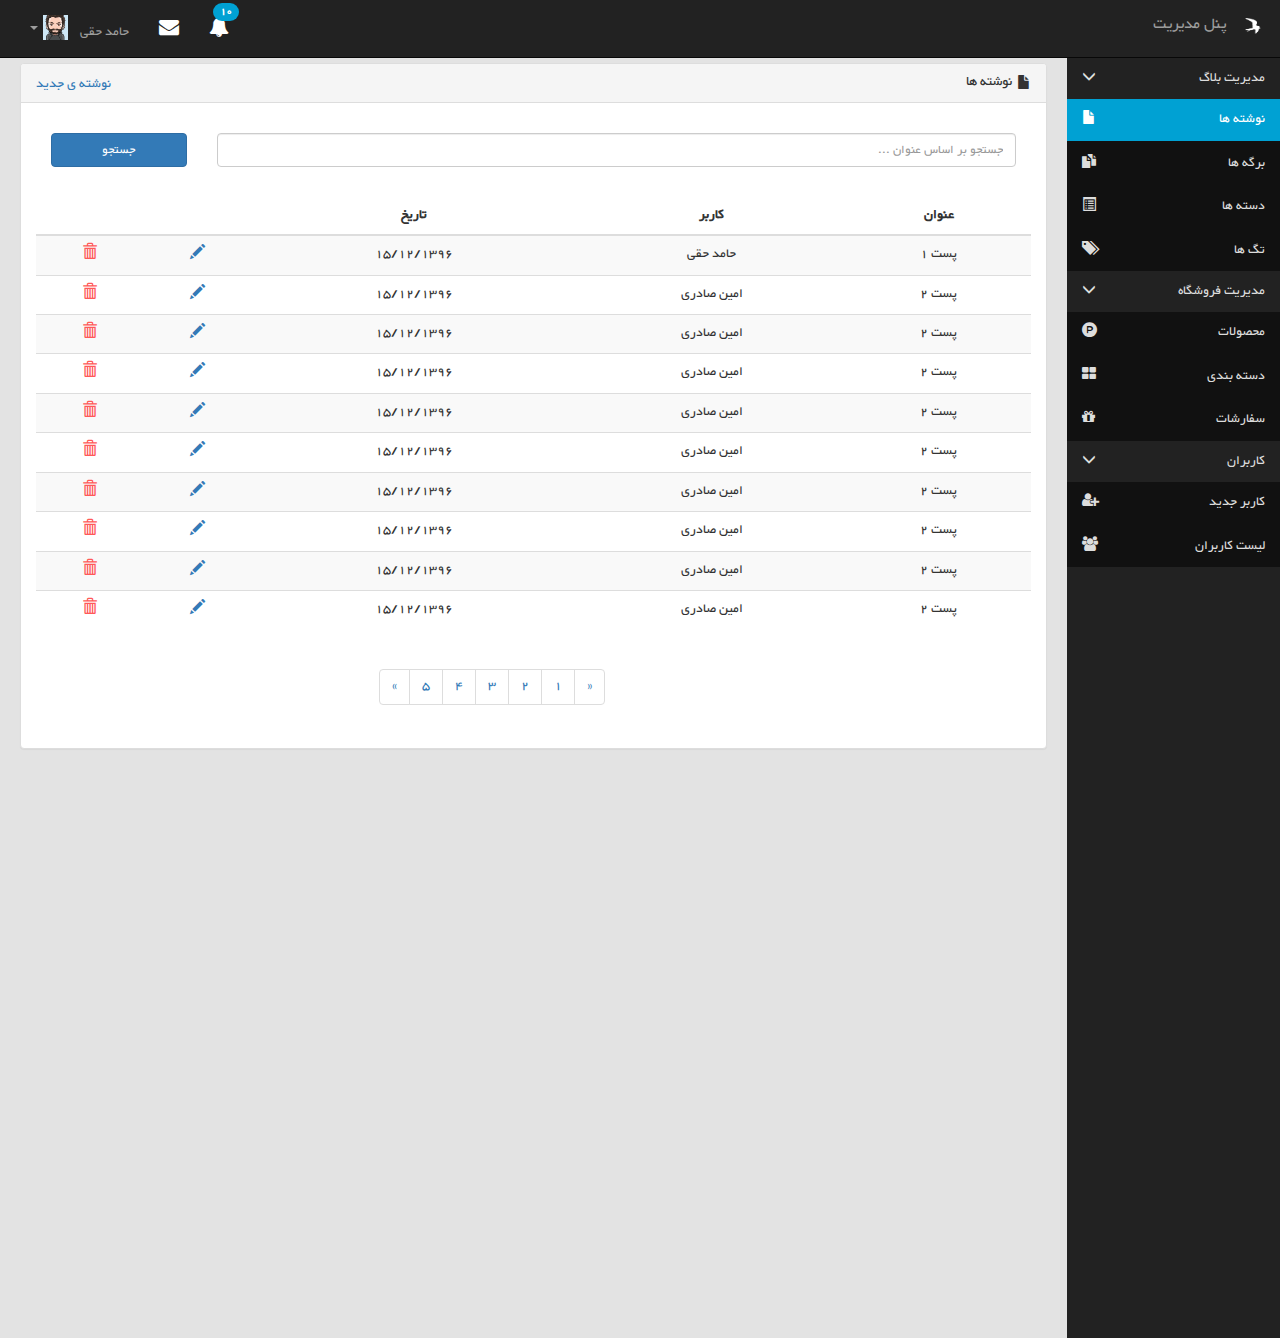
<file: posts.html>
<!DOCTYPE html>
<html lang="en">
<head>
    <meta charset="UTF-8">
    <title>نوشته ها</title>
    <!-- StyleSheets -->
    <link rel="stylesheet" type="text/css" href="./css/bootstrap.min.css">
    <link rel="stylesheet" type="text/css" href="./css/bootstrap-rtl.min.css">
    <link rel="stylesheet" type="text/css" href="./fonts/font-awesome/css/font-awesome.min.css">
    <link rel="stylesheet" type="text/css" href="./css/font-awesome-animation.css">
    <link rel="stylesheet" type="text/css" href="./css/dashboard.css">

    <!-- End Of StyleSheets -->
</head>

<body>


<!-- header -->
<div id="top-nav" class="navbar navbar-inverse navbar-static-top header">
    <div class="container-fluid">
        <div class="navbar-header">
            <button type="button" class="navbar-toggle" data-toggle="collapse" data-target=".navbar-collapse">
                <span class="icon-bar"></span>
                <span class="icon-bar"></span>
                <span class="icon-bar"></span>
            </button>
            <a class="navbar-brand" href="./index.html"><img src="./img/bb.gif" height="23" width="23" alt=""></a>

            <a class="navbar-brand" href="./index.html">پنل مدیریت</a>




        </div>
        <div class="navbar-collapse collapse">
            <ul class="nav navbar-nav navbar-left">
                <li><a href="#">
                    <i class="fa fa-bell fa-lg  faa-ring animated" aria-hidden="true"></i>
                    <span class="badge badge-count">10</span>
                </a></li>

                <li><a href="#">
                    <i class="fa fa-envelope fa-lg" aria-hidden="true"></i>

                </a></li>

                <li class="dropdown">
                    <a data-toggle="dropdown" class="dropdown-toggle"  href="#">

                        <!--<i class="glyphicon glyphicon-user"></i>-->
                        <span class="username">حامد حقی</span>
                        &nbsp;&nbsp;
                        <img alt="Hamed" class="user-image" src="./img/hamed.png">
                        <b class="caret"></b>
                    </a>
                    <ul class="dropdown-menu dropdown-menu-left">
                        <div class="log-arrow-up"></div>
                        <li><a href="#"><i class="icon-suitcase"></i>پروفایل من</a></li>
                        <li><a href="login.html"><i class="icon-key"></i> خروج</a></li>
                    </ul>
                </li>

            </ul>
        </div>
    </div>
    <!-- /container -->

</div>
<!-- /Header -->



<!-- Main -->
<div class="container-fluid">
    <div class="row">
        <div class="col-sm-2 navigation">
            <!-- Start Navigation -->

            <ul class="nav nav-stacked">
                <li class="nav-header">
                    <a href="#" data-toggle="collapse" data-target="#blogMenu">مدیریت بلاگ
                        <i class="glyphicon glyphicon-menu-down pull-left"></i>
                    </a>

                    <ul class="nav nav-stacked ul-bg collapse in" id="blogMenu">
                        <li class="focus"><a href="./posts.html"><i class="glyphicon glyphicon-file  pull-left"></i>نوشته ها</a></li>
                        <li><a href="./pages.html"><i class="glyphicon glyphicon-duplicate pull-left"></i>برگه ها</a></li>
                        <li><a href="./categories.html"><i class="glyphicon glyphicon-list-alt pull-left"></i>دسته ها</a></li>
                        <li><a href="./tags.html"><i class="glyphicon glyphicon-tags pull-left"></i>تگ ها</a></li>

                    </ul>
                </li>


            </ul>


            <ul class="nav nav-stacked">
                <li>
                    <a href="#" data-toggle="collapse"  data-target="#shopMenu">مدیریت فروشگاه
                        <i class="glyphicon glyphicon-menu-down pull-left"></i>
                    </a>

                    <ul class="nav nav-stacked ul-bg collapse in" id="shopMenu">
                        <li><a href="#"><i class="fa fa-product-hunt pull-left" aria-hidden="true"></i>محصولات</a></li>
                        <li><a href="#"><i class="fa fa-th-large pull-left" aria-hidden="true"></i>دسته بندی</a></li>
                        <li><a href="#"><i class="fa fa-gift pull-left" aria-hidden="true"></i>سفارشات</a></li>


                    </ul>
                </li>


            </ul>


            <ul class="nav nav-stacked">
                <li>
                    <a href="#" data-toggle="collapse"  data-target="#userMenu">کاربران
                        <i class="glyphicon glyphicon-menu-down pull-left"></i>
                    </a>

                    <ul class="nav nav-stacked ul-bg collapse in" id="userMenu">
                        <li><a href="#"><i class="fa fa-user-plus pull-left" aria-hidden="true"></i>کاربر جدید</a></li>
                        <li><a href="#"><i class="fa fa-users pull-left" aria-hidden="true"></i>لیست کاربران</a></li>



                    </ul>
                </li>


            </ul>





        </div>
        <!-- End Navigation -->

        <!-- Start Content -->
        <div class="col-sm-10">

            <div class="row content">
                <div class="panel panel-default">
                    <div class="panel-heading">

                        <a href="./postCreate.html" class="pull-left">نوشته ی جدید</a>
                        <h1 class="panel-title"><i class="glyphicon glyphicon-file pull-right ml"></i>نوشته ها</h1>



                    </div>
                  <div class="panel-body">

                      <form action="posts.html" method="post">

                          <div class="form-group">
                              <div class="col-sm-10">
                                  <input type="text" autocomplete="off" name="title" class="form-control" value="" placeholder="جستجو بر اساس عنوان ...">
                              </div>
                              <div class="col-sm-2">
                                  <input type="submit" name="search" value="جستجو" class="btn btn-primary btn-block">
                              </div>

                          </div>

                      </form>

                      <br>
                      <br>
                      <br>


                      <!-- Start Table -->
                      <div class="table-responsive">
                          <table class="table table-striped">
                             <thead>
                                <tr>
                                    <th class="text-center">عنوان</th>
                                    <th class="text-center">کاربر</th>
                                    <th class="text-center">تاریخ</th>
                                    <th></th>
                                    <th></th>

                                </tr>
                             </thead>

                              <tbody class="text-center">
                                <tr>
                                    <td>پست 1</td>
                                    <td>حامد حقی</td>
                                    <td>15/12/1396</td>
                                    <td><a href="#" title="ویرایش"><span class="glyphicon glyphicon-pencil"></span></a></td>
                                    <td><a href="#" title="حذف"><span class="glyphicon glyphicon-trash trash"></span></a></td>
                                </tr>

                                <tr>
                                    <td>پست 2</td>
                                    <td>امین صادری</td>
                                    <td>15/12/1396</td>
                                    <td><a href="#" title="ویرایش"><span class="glyphicon glyphicon-pencil"></span></a></td>
                                    <td><a href="#" title="حذف"><span class="glyphicon glyphicon-trash trash"></span></a></td>
                                </tr>

                                <tr>
                                    <td>پست 2</td>
                                    <td>امین صادری</td>
                                    <td>15/12/1396</td>
                                    <td><a href="#" title="ویرایش"><span class="glyphicon glyphicon-pencil"></span></a></td>
                                    <td><a href="#" title="حذف"><span class="glyphicon glyphicon-trash trash"></span></a></td>
                                </tr>

                                <tr>
                                    <td>پست 2</td>
                                    <td>امین صادری</td>
                                    <td>15/12/1396</td>
                                    <td><a href="#" title="ویرایش"><span class="glyphicon glyphicon-pencil"></span></a></td>
                                    <td><a href="#" title="حذف"><span class="glyphicon glyphicon-trash trash"></span></a></td>
                                </tr>

                                <tr>
                                    <td>پست 2</td>
                                    <td>امین صادری</td>
                                    <td>15/12/1396</td>
                                    <td><a href="#" title="ویرایش"><span class="glyphicon glyphicon-pencil"></span></a></td>
                                    <td><a href="#" title="حذف"><span class="glyphicon glyphicon-trash trash"></span></a></td>
                                </tr>

                                <tr>
                                    <td>پست 2</td>
                                    <td>امین صادری</td>
                                    <td>15/12/1396</td>
                                    <td><a href="#" title="ویرایش"><span class="glyphicon glyphicon-pencil"></span></a></td>
                                    <td><a href="#" title="حذف"><span class="glyphicon glyphicon-trash trash"></span></a></td>
                                </tr>

                                <tr>
                                    <td>پست 2</td>
                                    <td>امین صادری</td>
                                    <td>15/12/1396</td>
                                    <td><a href="#" title="ویرایش"><span class="glyphicon glyphicon-pencil"></span></a></td>
                                    <td><a href="#" title="حذف"><span class="glyphicon glyphicon-trash trash"></span></a></td>
                                </tr>

                                <tr>
                                    <td>پست 2</td>
                                    <td>امین صادری</td>
                                    <td>15/12/1396</td>
                                    <td><a href="#" title="ویرایش"><span class="glyphicon glyphicon-pencil"></span></a></td>
                                    <td><a href="#" title="حذف"><span class="glyphicon glyphicon-trash trash"></span></a></td>
                                </tr>

                                <tr>
                                    <td>پست 2</td>
                                    <td>امین صادری</td>
                                    <td>15/12/1396</td>
                                    <td><a href="#" title="ویرایش"><span class="glyphicon glyphicon-pencil"></span></a></td>
                                    <td><a href="#" title="حذف"><span class="glyphicon glyphicon-trash trash"></span></a></td>
                                </tr>

                                <tr>
                                    <td>پست 2</td>
                                    <td>امین صادری</td>
                                    <td>15/12/1396</td>
                                    <td><a href="#" title="ویرایش"><span class="glyphicon glyphicon-pencil"></span></a></td>
                                    <td><a href="#" title="حذف"><span class="glyphicon glyphicon-trash trash"></span></a></td>
                                </tr>

                              </tbody>
                          </table>
                      </div>
                      <!-- End Table -->

                      <!-- Start Pagination -->
                      <div class="row">
                          <div class="col-sm-7 col-sm-offset-5">
                              <nav aria-label="Page navigation">
                                  <ul class="pagination">
                                      <li>
                                          <a href="#" aria-label="Previous">
                                              <span aria-hidden="true">&laquo;</span>
                                          </a>
                                      </li>
                                      <li><a href="#">1</a></li>
                                      <li><a href="#">2</a></li>
                                      <li><a href="#">3</a></li>
                                      <li><a href="#">4</a></li>
                                      <li><a href="#">5</a></li>
                                      <li>
                                          <a href="#" aria-label="Next">
                                              <span aria-hidden="true">&raquo;</span>
                                          </a>
                                      </li>
                                  </ul>
                              </nav>
                          </div>
                      </div>





                      <!-- End Pagination -->

                   </div>
                 </div>

            </div>
            <!--/row-->






        </div>
        <!-- End Content -->
    </div>
</div>
<!-- /Main -->















<!-- Scripts -->

<script type="text/javascript" src="./js/jquery.min.js"></script>
<script type="text/javascript" src="./js/bootstrap.min.js"></script>
<script type="text/javascript" src="./js/dashboard.js"></script>


<!-- End of Scripts -->

</body>
</html>
</file>
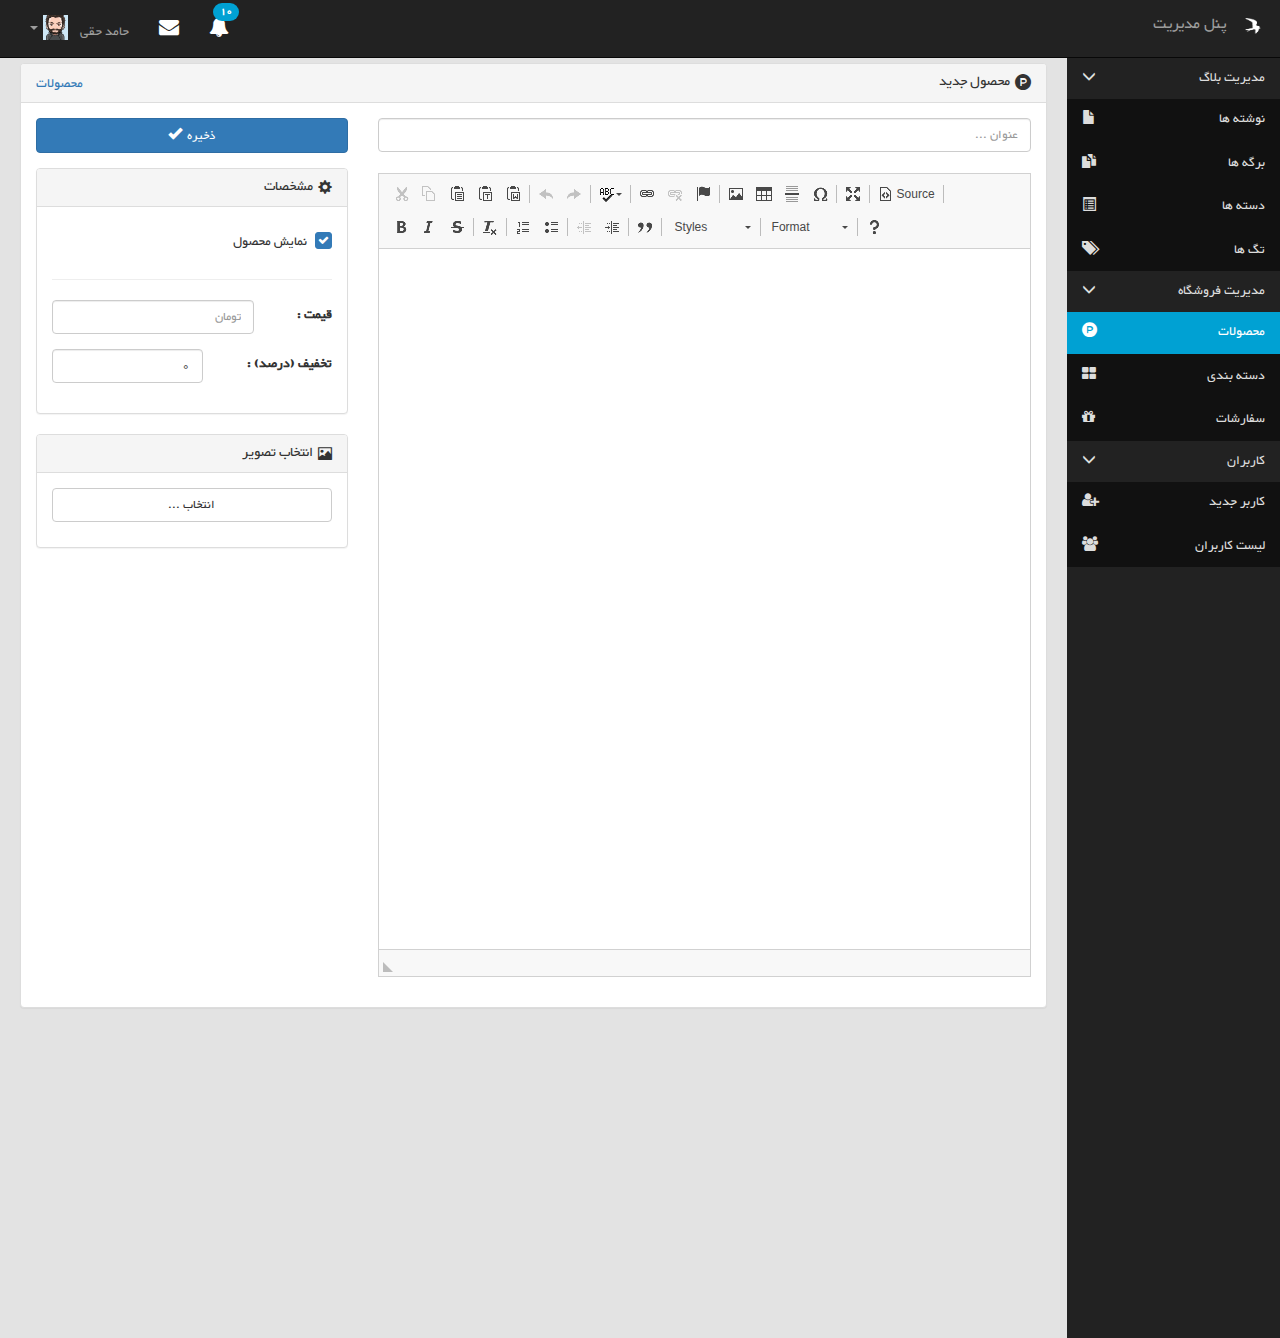
<file: productCreate.html>
<!DOCTYPE html>
<html lang="en">
<head>
    <meta charset="UTF-8">
    <title>محصول جدید</title>
    <!-- StyleSheets -->
    <link rel="stylesheet" type="text/css" href="./css/bootstrap.min.css">
    <link rel="stylesheet" type="text/css" href="./css/bootstrap-rtl.min.css">
    <link rel="stylesheet" type="text/css" href="./css/awesome-bootstrap-checkbox.css">
    <link rel="stylesheet" type="text/css" href="./fonts/font-awesome/css/font-awesome.min.css">
    <link rel="stylesheet" type="text/css" href="./css/font-awesome-animation.css">
    <link rel="stylesheet" type="text/css" href="./css/select2.min.css"/>
    <link rel="stylesheet" type="text/css" href="./css/select2-bootstrap.min.css"/>
    <link rel="stylesheet" href="./css/bootstrap_file_field.css">
    <link rel="stylesheet" type="text/css" href="./css/dashboard.css">


    <!-- End Of StyleSheets -->
</head>

<body>


<!-- header -->
<div id="top-nav" class="navbar navbar-inverse navbar-static-top header">
    <div class="container-fluid">
        <div class="navbar-header">
            <button type="button" class="navbar-toggle" data-toggle="collapse" data-target=".navbar-collapse">
                <span class="icon-bar"></span>
                <span class="icon-bar"></span>
                <span class="icon-bar"></span>
            </button>
            <a class="navbar-brand" href="./index.html"><img src="./img/bb.gif" height="23" width="23" alt=""></a>

            <a class="navbar-brand" href="./index.html">پنل مدیریت</a>


        </div>
        <div class="navbar-collapse collapse">
            <ul class="nav navbar-nav navbar-left">
                <li><a href="#">
                    <i class="fa fa-bell fa-lg  faa-ring animated" aria-hidden="true"></i>
                    <span class="badge badge-count">10</span>
                </a></li>

                <li><a href="#">
                    <i class="fa fa-envelope fa-lg" aria-hidden="true"></i>

                </a></li>

                <li class="dropdown">
                    <a data-toggle="dropdown" class="dropdown-toggle" href="#">

                        <!--<i class="glyphicon glyphicon-user"></i>-->
                        <span class="username">حامد حقی</span>
                        &nbsp;&nbsp;
                        <img alt="Hamed" class="user-image" src="./img/hamed.png">
                        <b class="caret"></b>
                    </a>
                    <ul class="dropdown-menu dropdown-menu-left">
                        <div class="log-arrow-up"></div>
                        <li><a href="#"><i class="icon-suitcase"></i>پروفایل من</a></li>
                        <li><a href="login.html"><i class="icon-key"></i> خروج</a></li>
                    </ul>
                </li>

            </ul>
        </div>
    </div>
    <!-- /container -->

</div>
<!-- /Header -->


<!-- Main -->
<div class="container-fluid">
    <div class="row">
        <div class="col-sm-2 navigation">
            <!-- Start Navigation -->

            <ul class="nav nav-stacked">
                <li class="nav-header">
                    <a href="#" data-toggle="collapse" data-target="#blogMenu">مدیریت بلاگ
                        <i class="glyphicon glyphicon-menu-down pull-left"></i>
                    </a>

                    <ul class="nav nav-stacked ul-bg collapse in" id="blogMenu">
                        <li><a href="./posts.html"><i class="glyphicon glyphicon-file  pull-left"></i>نوشته
                            ها</a></li>
                        <li><a href="./pages.html"><i class="glyphicon glyphicon-duplicate pull-left"></i>برگه ها</a>
                        </li>
                        <li><a href="./categories.html"><i class="glyphicon glyphicon-list-alt pull-left"></i>دسته
                            ها</a></li>
                        <li><a href="./tags.html"><i class="glyphicon glyphicon-tags pull-left"></i>تگ ها</a></li>

                    </ul>
                </li>


            </ul>


            <ul class="nav nav-stacked">
                <li>
                    <a href="#" data-toggle="collapse" data-target="#shopMenu">مدیریت فروشگاه
                        <i class="glyphicon glyphicon-menu-down pull-left"></i>
                    </a>

                    <ul class="nav nav-stacked ul-bg collapse in" id="shopMenu">
                        <li class="focus"><a href="#"><i class="fa fa-product-hunt pull-left" aria-hidden="true"></i>محصولات</a></li>
                        <li><a href="#"><i class="fa fa-th-large pull-left" aria-hidden="true"></i>دسته بندی</a></li>
                        <li><a href="#"><i class="fa fa-gift pull-left" aria-hidden="true"></i>سفارشات</a></li>


                    </ul>
                </li>


            </ul>


            <ul class="nav nav-stacked">
                <li>
                    <a href="#" data-toggle="collapse" data-target="#userMenu">کاربران
                        <i class="glyphicon glyphicon-menu-down pull-left"></i>
                    </a>

                    <ul class="nav nav-stacked ul-bg collapse in" id="userMenu">
                        <li><a href="#"><i class="fa fa-user-plus pull-left" aria-hidden="true"></i>کاربر جدید</a></li>
                        <li><a href="#"><i class="fa fa-users pull-left" aria-hidden="true"></i>لیست کاربران</a></li>


                    </ul>
                </li>


            </ul>


        </div>
        <!-- End Navigation -->

        <!-- Start Content -->
        <div class="col-sm-10">

            <div class="row content">
                <div class="panel panel-default">
                    <div class="panel-heading">

                        <a href="./products.html" class="pull-left">محصولات</a>
                        <h1 class="panel-title"><i class="fa fa-product-hunt pull-right ml"></i>محصول جدید
                        </h1>


                    </div>
                    <div class="panel-body">

                        <form action="./productCreate.html" method="post">

                            <div class="row">
                                <div class="col-sm-8">
                                    <div class="form-group">
                                        <input type="text" autocomplete="off" name="title" class="form-control" placeholder="عنوان ...">
                                        <br>

                                        <textarea name="body" id="body" cols="30" rows="10"
                                                  class="form-control"></textarea>
                                    </div>
                                </div>
                                <div class="col-sm-4">

                                    <div class="form-group">
                                        <button type="submit" class="btn btn-primary btn-block">
                                            ذخیره<span class="glyphicon glyphicon-ok mr" aria-hidden="true"></span>
                                        </button>
                                    </div>
                                    <div class="panel panel-default">
                                        <div class="panel-heading">


                                            <h1 class="panel-title"><i
                                                    class="glyphicon glyphicon-cog pull-right ml"></i>مشخصات</h1>


                                        </div>
                                        <div class="panel-body">
                                            <div class="form-group">
                                                <div class="checkbox rtl checkbox-primary">
                                                    <input type="checkbox" id="isVisible" checked="checked">
                                                    <label for="isVisible">
                                                        نمایش محصول
                                                    </label>
                                                </div>

                                            </div>

                                            <hr>

                                            <div class="form-group">
                                                <div class="row">
                                                    <div class="col-sm-3">
                                                        <label for="price" class="mt">قیمت :</label>
                                                    </div>
                                                    <div class="col-sm-9">

                                                        <input type="text" autocomplete="off" name="price" placeholder="تومان" id="price" class="form-control">
                                                    </div>
                                                </div>

                                            </div>

                                            <div class="form-group">
                                                <div class="row">
                                                    <div class="col-sm-5">
                                                        <label for="discount" class="mt">تخفیف (درصد) :</label>
                                                    </div>
                                                    <div class="col-sm-7">
                                                        <input type="number" autocomplete="off" name="discount"  value="0" id="discount" class="form-control">

                                                    </div>


                                                </div>
                                            </div>


                                        </div>
                                    </div>

                                    <div class="panel panel-default">
                                        <div class="panel-heading">


                                            <h1 class="panel-title"><i
                                                    class="glyphicon glyphicon-picture pull-right ml"></i>انتخاب تصویر
                                            </h1>


                                        </div>
                                        <div class="panel-body">
                                            <input type="file" id="file" name="file">
                                        </div>
                                    </div>




                                </div>


                            </div>


                        </form>


                    </div>
                </div>

            </div>
            <!--/row-->


        </div>
        <!-- End Content -->
    </div>
</div>
<!-- /Main -->


<!-- Scripts -->

<script type="text/javascript" src="./js/jquery.js"></script>
<script type="text/javascript" src="./js/bootstrap.min.js"></script>
<script type="text/javascript" src="./js/ckeditor/ckeditor.js"></script>
<script src="./js/select2.min.js"></script>
<script type="text/javascript" src="./js/bootstrap_file_field.js"></script>
<script type="text/javascript" src="./js/dashboard.js"></script>
<script>
    // CKEditor initialization <textarea id='body'></textarea>
    CKEDITOR.replace('body');
    // --

    // File Upload initialization
    $('#file').bootstrapFileField({

        // label text for file input
        label: "انتخاب ...",

        // default button class
        btnClass: 'btn btn-default btn-block',

        // enable/disable file preview
        preview: 'on',

        // restric file types by mime type
        fileTypes: false,

        // max/min file size
        maxFileSize: false,
        minFileSize: false,

        // max totle size
        maxTotalSize: false,

        // max/min number of files
        maxNumFiles: false,
        minNumFiles: false

    });

    // --


</script>

<script type="text/javascript">
    //tags
    $(".tags").select2({
        tags: true,
        dir:"ltr",
        theme: "bootstrap",
        tokenSeparators: [' ']
    })
</script>


<!-- End of Scripts -->

</body>
</html>
</file>
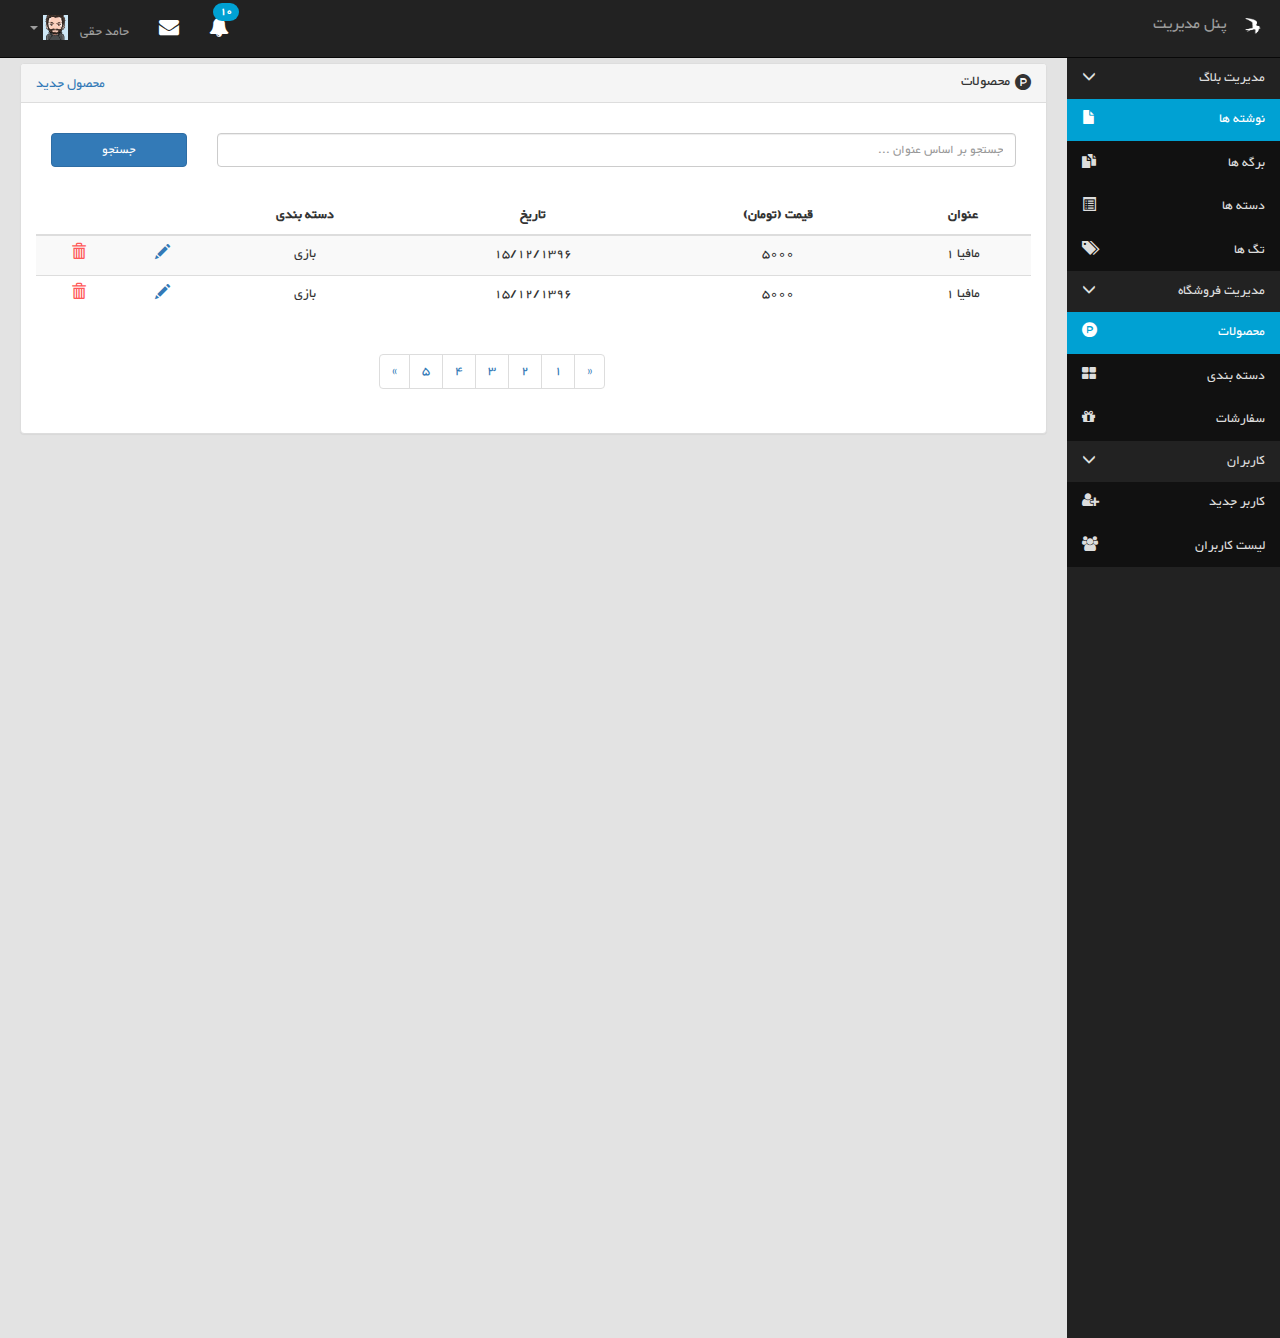
<file: products.html>
<!DOCTYPE html>
<html lang="en">
<head>
    <meta charset="UTF-8">
    <title>محصولات</title>
    <!-- StyleSheets -->
    <link rel="stylesheet" type="text/css" href="./css/bootstrap.min.css">
    <link rel="stylesheet" type="text/css" href="./css/bootstrap-rtl.min.css">
    <link rel="stylesheet" type="text/css" href="./fonts/font-awesome/css/font-awesome.min.css">
    <link rel="stylesheet" type="text/css" href="./css/font-awesome-animation.css">
    <link rel="stylesheet" type="text/css" href="./css/dashboard.css">

    <!-- End Of StyleSheets -->
</head>

<body>


<!-- header -->
<div id="top-nav" class="navbar navbar-inverse navbar-static-top header">
    <div class="container-fluid">
        <div class="navbar-header">
            <button type="button" class="navbar-toggle" data-toggle="collapse" data-target=".navbar-collapse">
                <span class="icon-bar"></span>
                <span class="icon-bar"></span>
                <span class="icon-bar"></span>
            </button>
            <a class="navbar-brand" href="./index.html"><img src="./img/bb.gif" height="23" width="23" alt=""></a>

            <a class="navbar-brand" href="./index.html">پنل مدیریت</a>




        </div>
        <div class="navbar-collapse collapse">
            <ul class="nav navbar-nav navbar-left">
                <li><a href="#">
                    <i class="fa fa-bell fa-lg  faa-ring animated" aria-hidden="true"></i>
                    <span class="badge badge-count">10</span>
                </a></li>

                <li><a href="#">
                    <i class="fa fa-envelope fa-lg" aria-hidden="true"></i>

                </a></li>

                <li class="dropdown">
                    <a data-toggle="dropdown" class="dropdown-toggle"  href="#">

                        <!--<i class="glyphicon glyphicon-user"></i>-->
                        <span class="username">حامد حقی</span>
                        &nbsp;&nbsp;
                        <img alt="Hamed" class="user-image" src="./img/hamed.png">
                        <b class="caret"></b>
                    </a>
                    <ul class="dropdown-menu dropdown-menu-left">
                        <div class="log-arrow-up"></div>
                        <li><a href="#"><i class="icon-suitcase"></i>پروفایل من</a></li>
                        <li><a href="login.html"><i class="icon-key"></i> خروج</a></li>
                    </ul>
                </li>

            </ul>
        </div>
    </div>
    <!-- /container -->

</div>
<!-- /Header -->



<!-- Main -->
<div class="container-fluid">
    <div class="row">
        <div class="col-sm-2 navigation">
            <!-- Start Navigation -->

            <ul class="nav nav-stacked">
                <li class="nav-header">
                    <a href="#" data-toggle="collapse" data-target="#blogMenu">مدیریت بلاگ
                        <i class="glyphicon glyphicon-menu-down pull-left"></i>
                    </a>

                    <ul class="nav nav-stacked ul-bg collapse in" id="blogMenu">
                        <li class="focus"><a href="./posts.html"><i class="glyphicon glyphicon-file  pull-left"></i>نوشته ها</a></li>
                        <li><a href="./pages.html"><i class="glyphicon glyphicon-duplicate pull-left"></i>برگه ها</a></li>
                        <li><a href="./categories.html"><i class="glyphicon glyphicon-list-alt pull-left"></i>دسته ها</a></li>
                        <li><a href="./tags.html"><i class="glyphicon glyphicon-tags pull-left"></i>تگ ها</a></li>

                    </ul>
                </li>


            </ul>


            <ul class="nav nav-stacked">
                <li>
                    <a href="#" data-toggle="collapse"  data-target="#shopMenu">مدیریت فروشگاه
                        <i class="glyphicon glyphicon-menu-down pull-left"></i>
                    </a>

                    <ul class="nav nav-stacked ul-bg collapse in" id="shopMenu">
                        <li class="focus"><a href="./products.html"><i class="fa fa-product-hunt pull-left" aria-hidden="true"></i>محصولات</a></li>
                        <li><a href="#"><i class="fa fa-th-large pull-left" aria-hidden="true"></i>دسته بندی</a></li>
                        <li><a href="#"><i class="fa fa-gift pull-left" aria-hidden="true"></i>سفارشات</a></li>


                    </ul>
                </li>


            </ul>


            <ul class="nav nav-stacked">
                <li>
                    <a href="#" data-toggle="collapse"  data-target="#userMenu">کاربران
                        <i class="glyphicon glyphicon-menu-down pull-left"></i>
                    </a>

                    <ul class="nav nav-stacked ul-bg collapse in" id="userMenu">
                        <li><a href="#"><i class="fa fa-user-plus pull-left" aria-hidden="true"></i>کاربر جدید</a></li>
                        <li><a href="#"><i class="fa fa-users pull-left" aria-hidden="true"></i>لیست کاربران</a></li>



                    </ul>
                </li>


            </ul>





        </div>
        <!-- End Navigation -->

        <!-- Start Content -->
        <div class="col-sm-10">

            <div class="row content">
                <div class="panel panel-default">
                    <div class="panel-heading">

                        <a href="./productCreate.html" class="pull-left">محصول جدید</a>
                        <h1 class="panel-title"><i class="fa fa-product-hunt pull-right ml"></i>محصولات</h1>



                    </div>
                    <div class="panel-body">

                        <form action="posts.html" method="post">

                            <div class="form-group">
                                <div class="col-sm-10">
                                    <input type="text" autocomplete="off" name="title" class="form-control" value="" placeholder="جستجو بر اساس عنوان ...">
                                </div>
                                <div class="col-sm-2">
                                    <input type="submit" name="search" value="جستجو" class="btn btn-primary btn-block">
                                </div>

                            </div>

                        </form>

                        <br>
                        <br>
                        <br>


                        <!-- Start Table -->
                        <div class="table-responsive">
                            <table class="table table-striped">
                                <thead>
                                <tr>
                                    <th class="text-center">عنوان</th>
                                    <th class="text-center">قیمت (تومان)</th>
                                    <th class="text-center">تاریخ</th>
                                    <th class="text-center">دسته بندی</th>
                                    <th></th>
                                    <th></th>

                                </tr>
                                </thead>

                                <tbody class="text-center">
                                <tr>
                                    <td>مافیا 1</td>
                                    <td>5000</td>
                                    <td>15/12/1396</td>
                                    <td>بازی</td>
                                    <td><a href="#" title="ویرایش"><span class="glyphicon glyphicon-pencil"></span></a></td>
                                    <td><a href="#" title="حذف"><span class="glyphicon glyphicon-trash trash"></span></a></td>
                                </tr>

                                <tr>
                                    <td>مافیا 1</td>
                                    <td>5000</td>
                                    <td>15/12/1396</td>
                                    <td>بازی</td>
                                    <td><a href="#" title="ویرایش"><span class="glyphicon glyphicon-pencil"></span></a></td>
                                    <td><a href="#" title="حذف"><span class="glyphicon glyphicon-trash trash"></span></a></td>
                                </tr>


                                </tbody>
                            </table>
                        </div>
                        <!-- End Table -->

                        <!-- Start Pagination -->
                        <div class="row">
                            <div class="col-sm-7 col-sm-offset-5">
                                <nav aria-label="Page navigation">
                                    <ul class="pagination">
                                        <li>
                                            <a href="#" aria-label="Previous">
                                                <span aria-hidden="true">&laquo;</span>
                                            </a>
                                        </li>
                                        <li><a href="#">1</a></li>
                                        <li><a href="#">2</a></li>
                                        <li><a href="#">3</a></li>
                                        <li><a href="#">4</a></li>
                                        <li><a href="#">5</a></li>
                                        <li>
                                            <a href="#" aria-label="Next">
                                                <span aria-hidden="true">&raquo;</span>
                                            </a>
                                        </li>
                                    </ul>
                                </nav>
                            </div>
                        </div>





                        <!-- End Pagination -->

                    </div>
                </div>

            </div>
            <!--/row-->






        </div>
        <!-- End Content -->
    </div>
</div>
<!-- /Main -->















<!-- Scripts -->

<script type="text/javascript" src="./js/jquery.min.js"></script>
<script type="text/javascript" src="./js/bootstrap.min.js"></script>
<script type="text/javascript" src="./js/dashboard.js"></script>


<!-- End of Scripts -->

</body>
</html>
</file>
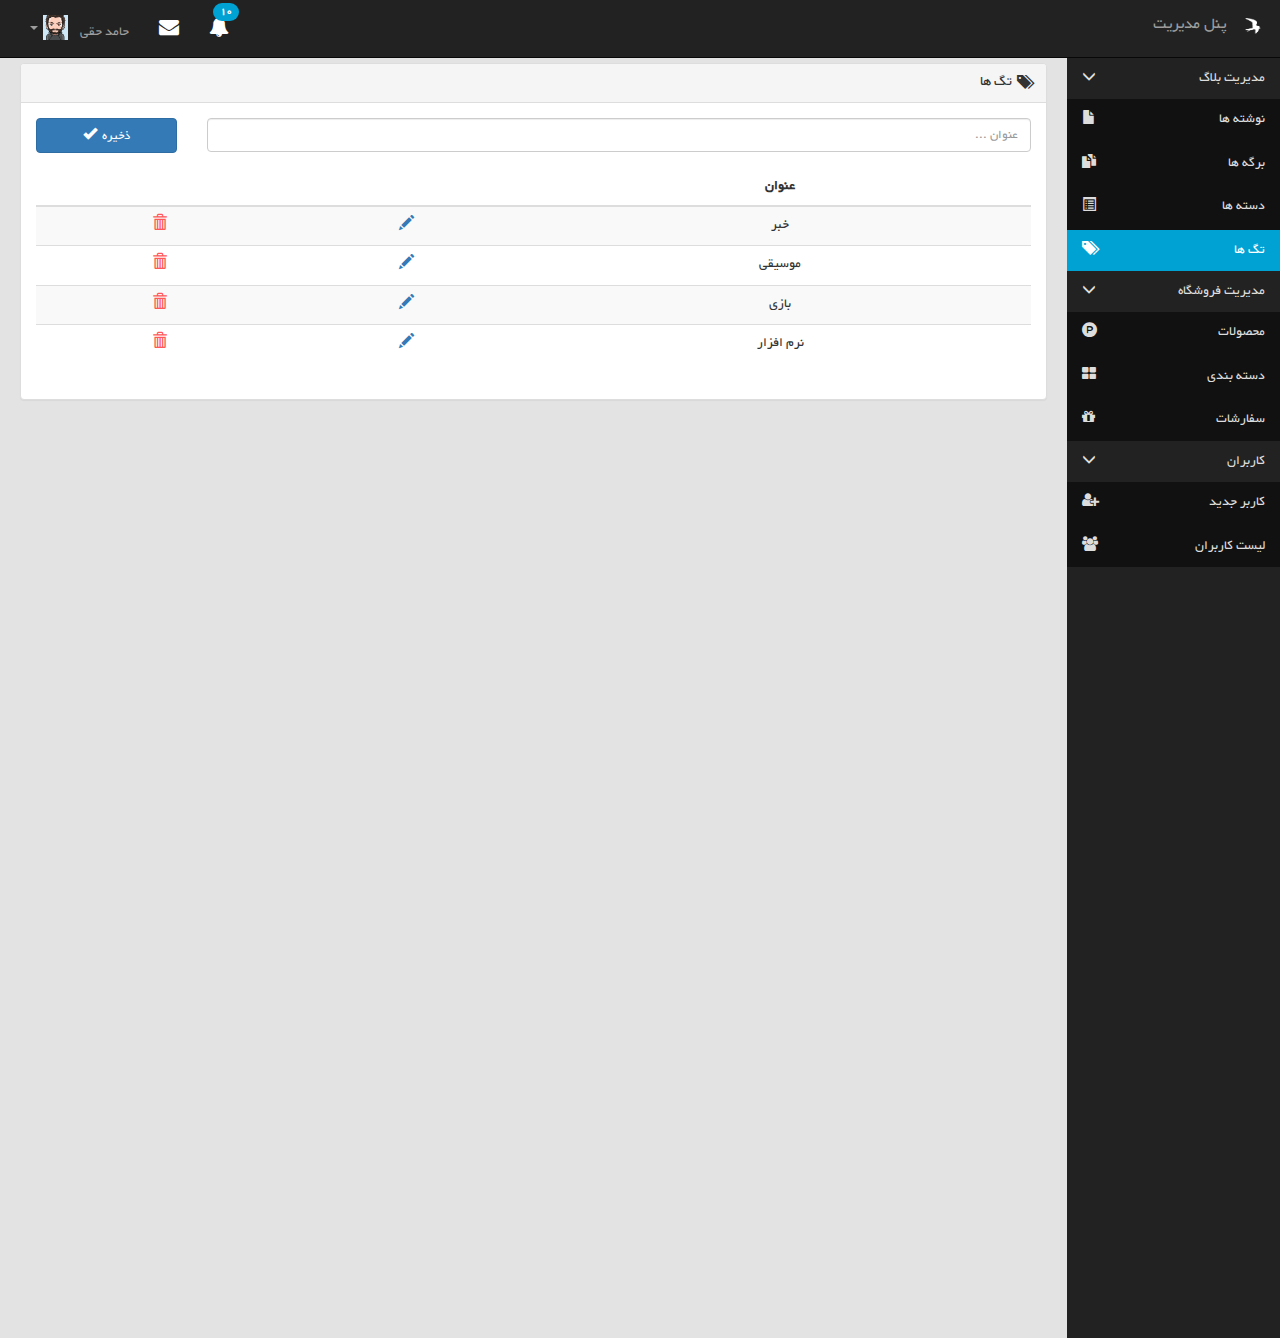
<file: tags.html>
<!DOCTYPE html>
<html lang="en">
<head>
    <meta charset="UTF-8">
    <title>تگ ها</title>
    <!-- StyleSheets -->
    <link rel="stylesheet" type="text/css" href="./css/bootstrap.min.css">
    <link rel="stylesheet" type="text/css" href="./css/bootstrap-rtl.min.css">
    <link rel="stylesheet" type="text/css" href="./fonts/font-awesome/css/font-awesome.min.css">
    <link rel="stylesheet" type="text/css" href="./css/font-awesome-animation.css">
    <link rel="stylesheet" type="text/css" href="./css/dashboard.css">

    <!-- End Of StyleSheets -->
</head>

<body>


<!-- header -->
<div id="top-nav" class="navbar navbar-inverse navbar-static-top header">
    <div class="container-fluid">
        <div class="navbar-header">
            <button type="button" class="navbar-toggle" data-toggle="collapse" data-target=".navbar-collapse">
                <span class="icon-bar"></span>
                <span class="icon-bar"></span>
                <span class="icon-bar"></span>
            </button>
            <a class="navbar-brand" href="./index.html"><img src="./img/bb.gif" height="23" width="23" alt=""></a>

            <a class="navbar-brand" href="./index.html">پنل مدیریت</a>




        </div>
        <div class="navbar-collapse collapse">
            <ul class="nav navbar-nav navbar-left">
                <li><a href="#">
                    <i class="fa fa-bell fa-lg  faa-ring animated" aria-hidden="true"></i>
                    <span class="badge badge-count">10</span>
                </a></li>

                <li><a href="#">
                    <i class="fa fa-envelope fa-lg" aria-hidden="true"></i>

                </a></li>

                <li class="dropdown">
                    <a data-toggle="dropdown" class="dropdown-toggle"  href="#">

                        <!--<i class="glyphicon glyphicon-user"></i>-->
                        <span class="username">حامد حقی</span>
                        &nbsp;&nbsp;
                        <img alt="Hamed" class="user-image" src="./img/hamed.png">
                        <b class="caret"></b>
                    </a>
                    <ul class="dropdown-menu dropdown-menu-left">
                        <div class="log-arrow-up"></div>
                        <li><a href="#"><i class="icon-suitcase"></i>پروفایل من</a></li>
                        <li><a href="login.html"><i class="icon-key"></i> خروج</a></li>
                    </ul>
                </li>

            </ul>
        </div>
    </div>
    <!-- /container -->

</div>
<!-- /Header -->



<!-- Main -->
<div class="container-fluid">
    <div class="row">
        <div class="col-sm-2 navigation">
            <!-- Start Navigation -->

            <ul class="nav nav-stacked">
                <li class="nav-header">
                    <a href="#" data-toggle="collapse" data-target="#blogMenu">مدیریت بلاگ
                        <i class="glyphicon glyphicon-menu-down pull-left"></i>
                    </a>

                    <ul class="nav nav-stacked ul-bg collapse in" id="blogMenu">
                        <li><a href="./posts.html"><i class="glyphicon glyphicon-file  pull-left"></i>نوشته ها</a></li>
                        <li><a href="./pages.html"><i class="glyphicon glyphicon-duplicate pull-left"></i>برگه ها</a></li>
                        <li><a href="./categories.html"><i class="glyphicon glyphicon-list-alt pull-left"></i>دسته ها</a></li>
                        <li class="focus"><a href="./tags.html"><i class="glyphicon glyphicon-tags pull-left"></i>تگ ها</a></li>

                    </ul>
                </li>


            </ul>


            <ul class="nav nav-stacked">
                <li>
                    <a href="#" data-toggle="collapse"  data-target="#shopMenu">مدیریت فروشگاه
                        <i class="glyphicon glyphicon-menu-down pull-left"></i>
                    </a>

                    <ul class="nav nav-stacked ul-bg collapse in" id="shopMenu">
                        <li><a href="#"><i class="fa fa-product-hunt pull-left" aria-hidden="true"></i>محصولات</a></li>
                        <li><a href="#"><i class="fa fa-th-large pull-left" aria-hidden="true"></i>دسته بندی</a></li>
                        <li><a href="#"><i class="fa fa-gift pull-left" aria-hidden="true"></i>سفارشات</a></li>


                    </ul>
                </li>


            </ul>


            <ul class="nav nav-stacked">
                <li>
                    <a href="#" data-toggle="collapse"  data-target="#userMenu">کاربران
                        <i class="glyphicon glyphicon-menu-down pull-left"></i>
                    </a>

                    <ul class="nav nav-stacked ul-bg collapse in" id="userMenu">
                        <li><a href="#"><i class="fa fa-user-plus pull-left" aria-hidden="true"></i>کاربر جدید</a></li>
                        <li><a href="#"><i class="fa fa-users pull-left" aria-hidden="true"></i>لیست کاربران</a></li>



                    </ul>
                </li>


            </ul>





        </div>
        <!-- End Navigation -->

        <!-- Start Content -->
        <div class="col-sm-10">

            <div class="row content">
                <div class="panel panel-default">
                    <div class="panel-heading">


                        <h1 class="panel-title"><i class="glyphicon glyphicon-tags pull-right ml"></i>تگ ها</h1>



                    </div>
                    <div class="panel-body">

                        <div class="row">
                            <form action="./tags.html" method="post">
                            <div class="col-sm-10">
                                <div class="form-group">
                                    <input type="text" autocomplete="off" name="title" class="form-control" placeholder="عنوان ...">

                                </div>
                            </div>
                            <div class="col-sm-2">

                                <div class="form-group">
                                    <button type="submit" class="btn btn-primary btn-block">
                                        ذخیره<span class="glyphicon glyphicon-ok mr" aria-hidden="true"></span>
                                    </button>
                                </div>

                            </div>

                            </form>

                        </div>

                        <!-- Start Table -->
                        <div class="table-responsive">
                            <table class="table table-striped">
                                <thead>
                                <tr>
                                    <th class="text-center">عنوان</th>
                                    <th></th>
                                    <th></th>

                                </tr>
                                </thead>

                                <tbody class="text-center">
                                <tr>
                                    <td>خبر</td>
                                    <td><a href="#" title="ویرایش"><span class="glyphicon glyphicon-pencil"></span></a></td>
                                    <td><a href="#" title="حذف"><span class="glyphicon glyphicon-trash trash"></span></a></td>
                                </tr>
                                <tr>
                                    <td>موسیقی</td>
                                    <td><a href="#" title="ویرایش"><span class="glyphicon glyphicon-pencil"></span></a></td>
                                    <td><a href="#" title="حذف"><span class="glyphicon glyphicon-trash trash"></span></a></td>
                                </tr>

                                <tr>
                                    <td>بازی</td>
                                    <td><a href="#" title="ویرایش"><span class="glyphicon glyphicon-pencil"></span></a></td>
                                    <td><a href="#" title="حذف"><span class="glyphicon glyphicon-trash trash"></span></a></td>
                                </tr>

                                <tr>
                                    <td>نرم افزار</td>
                                    <td><a href="#" title="ویرایش"><span class="glyphicon glyphicon-pencil"></span></a></td>
                                    <td><a href="#" title="حذف"><span class="glyphicon glyphicon-trash trash"></span></a></td>
                                </tr>

                                </tbody>
                            </table>
                        </div>
                        <!-- End Table -->



                    </div>
                </div>

            </div>
            <!--/row-->






        </div>
        <!-- End Content -->
    </div>
</div>
<!-- /Main -->















<!-- Scripts -->

<script type="text/javascript" src="./js/jquery.min.js"></script>
<script type="text/javascript" src="./js/bootstrap.min.js"></script>
<script type="text/javascript" src="./js/dashboard.js"></script>


<!-- End of Scripts -->

</body>
</html>
</file>
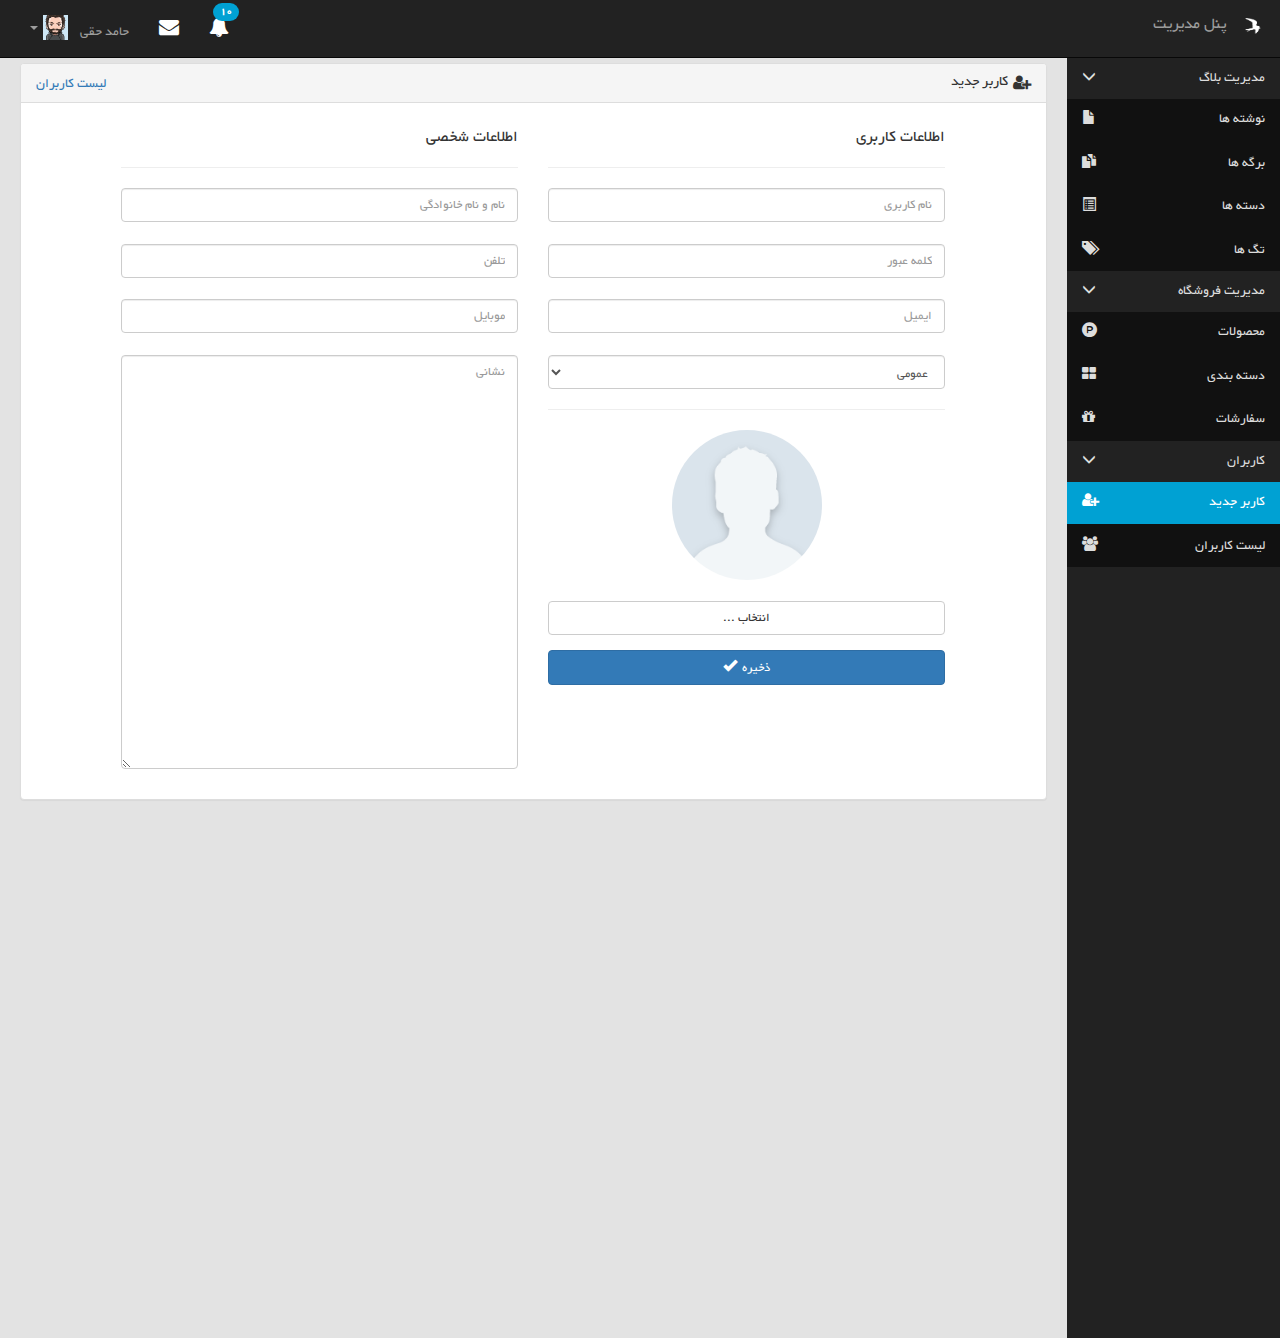
<file: userCreate.html>
<!DOCTYPE html>
<html lang="en">
<head>
    <meta charset="UTF-8">
    <title>کاربر جدید</title>
    <!-- StyleSheets -->
    <link rel="stylesheet" type="text/css" href="./css/bootstrap.min.css">
    <link rel="stylesheet" type="text/css" href="./css/bootstrap-rtl.min.css">
    <link rel="stylesheet" type="text/css" href="./css/awesome-bootstrap-checkbox.css">
    <link rel="stylesheet" type="text/css" href="./fonts/font-awesome/css/font-awesome.min.css">
    <link rel="stylesheet" type="text/css" href="./css/font-awesome-animation.css">
    <link rel="stylesheet" type="text/css" href="./css/select2.min.css"/>
    <link rel="stylesheet" type="text/css" href="./css/select2-bootstrap.min.css"/>
    <link rel="stylesheet" href="./css/bootstrap_file_field.css">
    <link rel="stylesheet" type="text/css" href="./css/dashboard.css">


    <!-- End Of StyleSheets -->
</head>

<body>


<!-- header -->
<div id="top-nav" class="navbar navbar-inverse navbar-static-top header">
    <div class="container-fluid">
        <div class="navbar-header">
            <button type="button" class="navbar-toggle" data-toggle="collapse" data-target=".navbar-collapse">
                <span class="icon-bar"></span>
                <span class="icon-bar"></span>
                <span class="icon-bar"></span>
            </button>
            <a class="navbar-brand" href="./index.html"><img src="./img/bb.gif" height="23" width="23" alt=""></a>

            <a class="navbar-brand" href="./index.html">پنل مدیریت</a>


        </div>
        <div class="navbar-collapse collapse">
            <ul class="nav navbar-nav navbar-left">
                <li><a href="#">
                    <i class="fa fa-bell fa-lg  faa-ring animated" aria-hidden="true"></i>
                    <span class="badge badge-count">10</span>
                </a></li>

                <li><a href="#">
                    <i class="fa fa-envelope fa-lg" aria-hidden="true"></i>

                </a></li>

                <li class="dropdown">
                    <a data-toggle="dropdown" class="dropdown-toggle" href="#">

                        <!--<i class="glyphicon glyphicon-user"></i>-->
                        <span class="username">حامد حقی</span>
                        &nbsp;&nbsp;
                        <img alt="Hamed" class="user-image" src="./img/hamed.png">
                        <b class="caret"></b>
                    </a>
                    <ul class="dropdown-menu dropdown-menu-left">
                        <div class="log-arrow-up"></div>
                        <li><a href="#"><i class="icon-suitcase"></i>پروفایل من</a></li>
                        <li><a href="login.html"><i class="icon-key"></i> خروج</a></li>
                    </ul>
                </li>

            </ul>
        </div>
    </div>
    <!-- /container -->

</div>
<!-- /Header -->


<!-- Main -->
<div class="container-fluid">
    <div class="row">
        <div class="col-sm-2 navigation">
            <!-- Start Navigation -->

            <ul class="nav nav-stacked">
                <li class="nav-header">
                    <a href="#" data-toggle="collapse" data-target="#blogMenu">مدیریت بلاگ
                        <i class="glyphicon glyphicon-menu-down pull-left"></i>
                    </a>

                    <ul class="nav nav-stacked ul-bg collapse in" id="blogMenu">
                        <li><a href="./posts.html"><i class="glyphicon glyphicon-file  pull-left"></i>نوشته
                            ها</a></li>
                        <li><a href="./pages.html"><i class="glyphicon glyphicon-duplicate pull-left"></i>برگه ها</a>
                        </li>
                        <li><a href="./categories.html"><i class="glyphicon glyphicon-list-alt pull-left"></i>دسته
                            ها</a></li>
                        <li><a href="./tags.html"><i class="glyphicon glyphicon-tags pull-left"></i>تگ ها</a></li>

                    </ul>
                </li>


            </ul>


            <ul class="nav nav-stacked">
                <li>
                    <a href="#" data-toggle="collapse" data-target="#shopMenu">مدیریت فروشگاه
                        <i class="glyphicon glyphicon-menu-down pull-left"></i>
                    </a>

                    <ul class="nav nav-stacked ul-bg collapse in" id="shopMenu">
                        <li><a href="#"><i class="fa fa-product-hunt pull-left" aria-hidden="true"></i>محصولات</a></li>
                        <li><a href="#"><i class="fa fa-th-large pull-left" aria-hidden="true"></i>دسته بندی</a></li>
                        <li><a href="#"><i class="fa fa-gift pull-left" aria-hidden="true"></i>سفارشات</a></li>


                    </ul>
                </li>


            </ul>


            <ul class="nav nav-stacked">
                <li>
                    <a href="#" data-toggle="collapse" data-target="#userMenu">کاربران
                        <i class="glyphicon glyphicon-menu-down pull-left"></i>
                    </a>

                    <ul class="nav nav-stacked ul-bg collapse in" id="userMenu">
                        <li class="focus"><a href="#"><i class="fa fa-user-plus pull-left" aria-hidden="true"></i>کاربر جدید</a></li>
                        <li><a href="#"><i class="fa fa-users pull-left" aria-hidden="true"></i>لیست کاربران</a></li>


                    </ul>
                </li>


            </ul>


        </div>
        <!-- End Navigation -->

        <!-- Start Content -->
        <div class="col-sm-10">

            <div class="row content">
                <div class="panel panel-default">
                    <div class="panel-heading">

                        <a href="./users.html" class="pull-left">لیست کاربران</a>
                        <h1 class="panel-title"><i class="fa fa-user-plus pull-right ml"></i>کاربر جدید
                        </h1>


                    </div>
                    <div class="panel-body">

                        <form action="./userCreate.html" method="post">

                            <div class="row">
                                <div class="col-sm-5 col-sm-offset-1">
                                    <h4>اطلاعات کاربری</h4>
                                    <hr>
                                    <div class="form-group">
                                        <input type="text" autocomplete="off" name="username" class="form-control" placeholder="نام کاربری">
                                        <br>
                                        <input type="password" autocomplete="off" name="password" class="form-control" placeholder="کلمه عبور">
                                        <br>
                                        <input type="email" autocomplete="off" name="email" class="form-control" placeholder="ایمیل">
                                        <br>
                                        <select class="form-control" name="roles">
                                            <option value="0">عمومی</option>
                                            <option value="1">مدیر</option>
                                        </select>


                                    </div>
                                    <hr>
                                    <div class="form-group">

                                      <img src="./img/user1.png" class="img-circle img-responsive center-block user-image-profile" alt="hamed">


                                        <br>
                                        <input type="file" id="file" name="file">

                                    </div>

                                    <div class="form-group">
                                        <button type="submit" class="btn btn-primary btn-block">
                                            ذخیره<span class="glyphicon glyphicon-ok mr" aria-hidden="true"></span>
                                        </button>
                                    </div>
                                </div>
                                <div class="col-sm-5">
                                    <h4>اطلاعات شخصی</h4>
                                        <hr>

                                    <div class="form-group">
                                        <input type="text" autocomplete="off" name="fullname" class="form-control" placeholder="نام و نام خانوادگی">
                                        <br>
                                        <input type="text" autocomplete="off" name="tel" class="form-control" placeholder="تلفن">
                                        <br>
                                        <input type="text" autocomplete="off" name="mobile" class="form-control" placeholder="موبایل">
                                        <br>
                                        <textarea name="address" id="" class="form-control" placeholder="نشانی" rows="20" cols="10"></textarea>
                                    </div>






                                </div>

                                <div class="col-sm-1">

                                </div>
                            </div>


                        </form>


                    </div>
                </div>

            </div>
            <!--/row-->


        </div>
        <!-- End Content -->
    </div>
</div>
<!-- /Main -->


<!-- Scripts -->

<script type="text/javascript" src="./js/jquery.js"></script>
<script type="text/javascript" src="./js/bootstrap.min.js"></script>
<script type="text/javascript" src="./js/ckeditor/ckeditor.js"></script>
<script src="./js/select2.min.js"></script>
<script type="text/javascript" src="./js/bootstrap_file_field.js"></script>
<script type="text/javascript" src="./js/dashboard.js"></script>
<script>


    // File Upload initialization
    $('#file').bootstrapFileField({

        // label text for file input
        label: "انتخاب ...",

        // default button class
        btnClass: 'btn btn-default btn-block',

        // enable/disable file preview
        preview: 'on',

        // restric file types by mime type
        fileTypes: false,

        // max/min file size
        maxFileSize: false,
        minFileSize: false,

        // max totle size
        maxTotalSize: false,

        // max/min number of files
        maxNumFiles: false,
        minNumFiles: false

    });

    // --


</script>

<script type="text/javascript">
    //tags
    $(".tags").select2({
        tags: true,
        dir:"ltr",
        theme: "bootstrap",
        tokenSeparators: [' ']
    })
</script>


<!-- End of Scripts -->

</body>
</html>
</file>
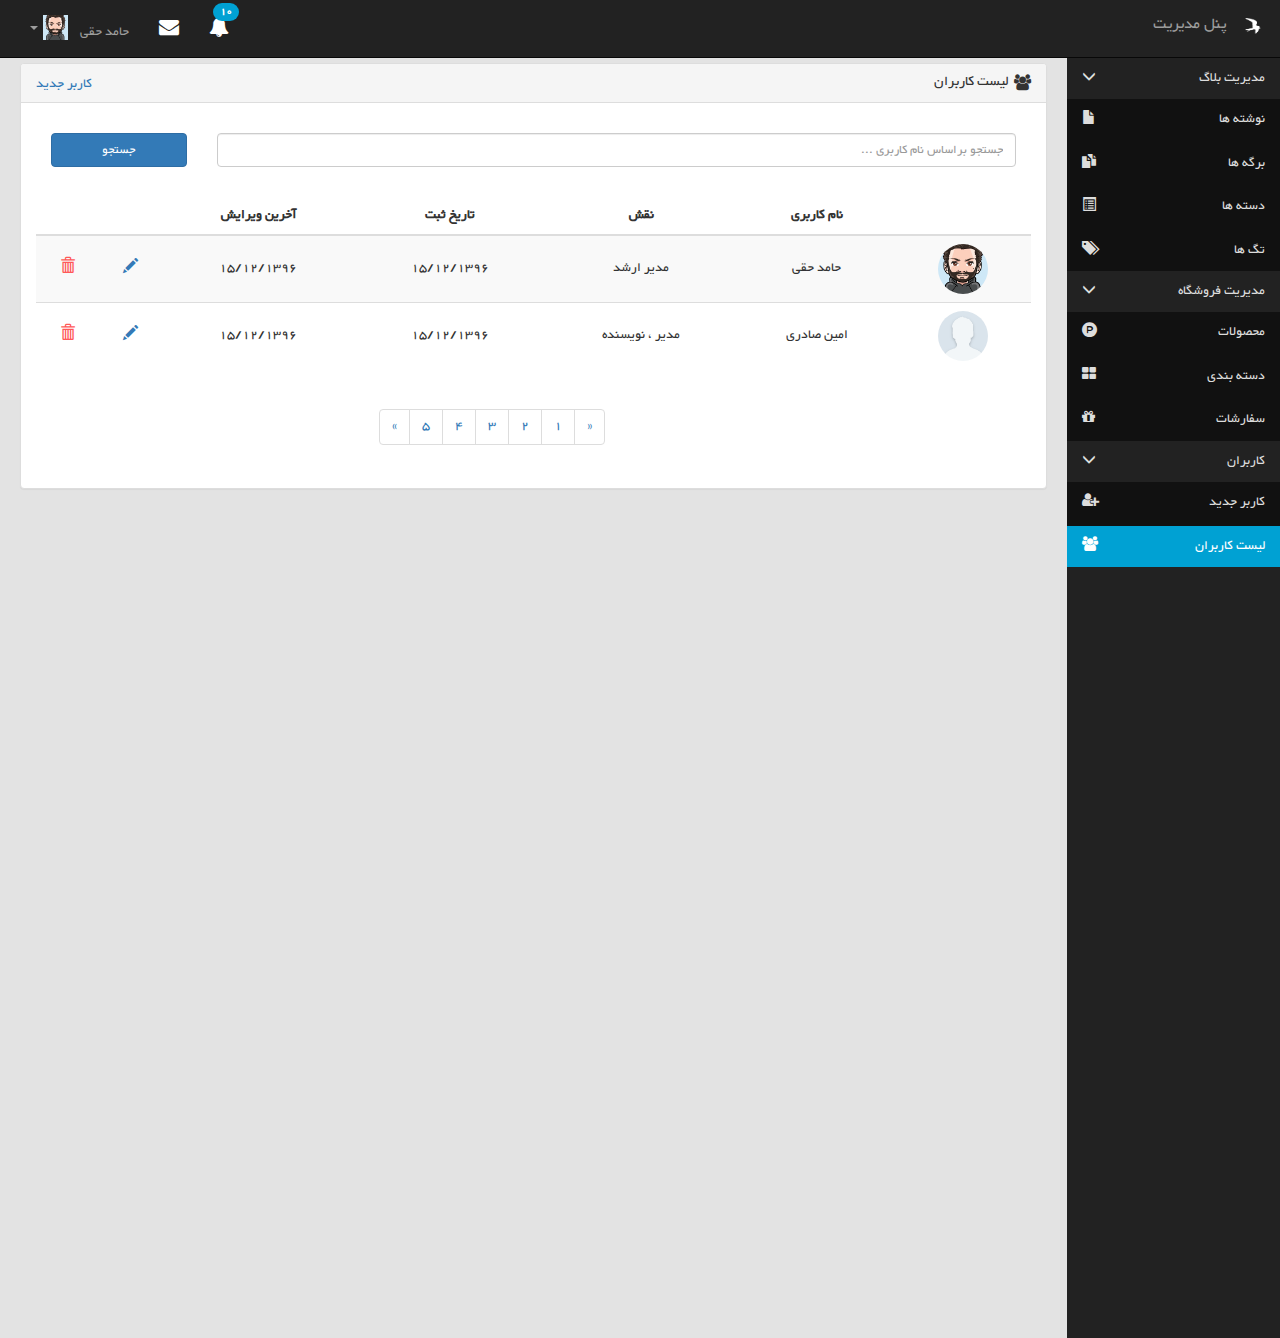
<file: users.html>
<!DOCTYPE html>
<html lang="en">
<head>
    <meta charset="UTF-8">
    <title>لیست کاربران</title>
    <!-- StyleSheets -->
    <link rel="stylesheet" type="text/css" href="./css/bootstrap.min.css">
    <link rel="stylesheet" type="text/css" href="./css/bootstrap-rtl.min.css">
    <link rel="stylesheet" type="text/css" href="./fonts/font-awesome/css/font-awesome.min.css">
    <link rel="stylesheet" type="text/css" href="./css/font-awesome-animation.css">
    <link rel="stylesheet" type="text/css" href="./css/dashboard.css">

    <!-- End Of StyleSheets -->
</head>

<body>


<!-- header -->
<div id="top-nav" class="navbar navbar-inverse navbar-static-top header">
    <div class="container-fluid">
        <div class="navbar-header">
            <button type="button" class="navbar-toggle" data-toggle="collapse" data-target=".navbar-collapse">
                <span class="icon-bar"></span>
                <span class="icon-bar"></span>
                <span class="icon-bar"></span>
            </button>
            <a class="navbar-brand" href="./index.html"><img src="./img/bb.gif" height="23" width="23" alt=""></a>

            <a class="navbar-brand" href="./index.html">پنل مدیریت</a>




        </div>
        <div class="navbar-collapse collapse">
            <ul class="nav navbar-nav navbar-left">
                <li><a href="#">
                    <i class="fa fa-bell fa-lg  faa-ring animated" aria-hidden="true"></i>
                    <span class="badge badge-count">10</span>
                </a></li>

                <li><a href="#">
                    <i class="fa fa-envelope fa-lg" aria-hidden="true"></i>

                </a></li>

                <li class="dropdown">
                    <a data-toggle="dropdown" class="dropdown-toggle"  href="#">

                        <!--<i class="glyphicon glyphicon-user"></i>-->
                        <span class="username">حامد حقی</span>
                        &nbsp;&nbsp;
                        <img alt="Hamed" class="user-image" src="./img/hamed.png">
                        <b class="caret"></b>
                    </a>
                    <ul class="dropdown-menu dropdown-menu-left">
                        <div class="log-arrow-up"></div>
                        <li><a href="#"><i class="icon-suitcase"></i>پروفایل من</a></li>
                        <li><a href="login.html"><i class="icon-key"></i> خروج</a></li>
                    </ul>
                </li>

            </ul>
        </div>
    </div>
    <!-- /container -->

</div>
<!-- /Header -->



<!-- Main -->
<div class="container-fluid">
    <div class="row">
        <div class="col-sm-2 navigation">
            <!-- Start Navigation -->

            <ul class="nav nav-stacked">
                <li class="nav-header">
                    <a href="#" data-toggle="collapse" data-target="#blogMenu">مدیریت بلاگ
                        <i class="glyphicon glyphicon-menu-down pull-left"></i>
                    </a>

                    <ul class="nav nav-stacked ul-bg collapse in" id="blogMenu">
                        <li><a href="./posts.html"><i class="glyphicon glyphicon-file  pull-left"></i>نوشته ها</a></li>
                        <li><a href="./pages.html"><i class="glyphicon glyphicon-duplicate pull-left"></i>برگه ها</a></li>
                        <li><a href="./categories.html"><i class="glyphicon glyphicon-list-alt pull-left"></i>دسته ها</a></li>
                        <li><a href="./tags.html"><i class="glyphicon glyphicon-tags pull-left"></i>تگ ها</a></li>

                    </ul>
                </li>


            </ul>


            <ul class="nav nav-stacked">
                <li>
                    <a href="#" data-toggle="collapse"  data-target="#shopMenu">مدیریت فروشگاه
                        <i class="glyphicon glyphicon-menu-down pull-left"></i>
                    </a>

                    <ul class="nav nav-stacked ul-bg collapse in" id="shopMenu">
                        <li><a href="#"><i class="fa fa-product-hunt pull-left" aria-hidden="true"></i>محصولات</a></li>
                        <li><a href="#"><i class="fa fa-th-large pull-left" aria-hidden="true"></i>دسته بندی</a></li>
                        <li><a href="#"><i class="fa fa-gift pull-left" aria-hidden="true"></i>سفارشات</a></li>


                    </ul>
                </li>


            </ul>


            <ul class="nav nav-stacked">
                <li>
                    <a href="#" data-toggle="collapse"  data-target="#userMenu">کاربران
                        <i class="glyphicon glyphicon-menu-down pull-left"></i>
                    </a>

                    <ul class="nav nav-stacked ul-bg collapse in" id="userMenu">
                        <li><a href="#"><i class="fa fa-user-plus pull-left" aria-hidden="true"></i>کاربر جدید</a></li>
                        <li class="focus"><a href="./users.html"><i class="fa fa-users pull-left" aria-hidden="true"></i>لیست کاربران</a></li>



                    </ul>
                </li>


            </ul>





        </div>
        <!-- End Navigation -->

        <!-- Start Content -->
        <div class="col-sm-10">

            <div class="row content">
                <div class="panel panel-default">
                    <div class="panel-heading">

                        <a href="./userCreate.html" class="pull-left">کاربر جدید</a>
                        <h1 class="panel-title"><i class="fa fa-users pull-right ml "></i>لیست کاربران</h1>



                    </div>
                    <div class="panel-body">

                        <form action="users.html" method="post">

                            <div class="form-group">
                                <div class="col-sm-10">
                                    <input type="text" autocomplete="off" name="title" class="form-control" value="" placeholder="جستجو براساس نام کاربری ...">
                                </div>
                                <div class="col-sm-2">
                                    <input type="submit" name="search" value="جستجو" class="btn btn-primary btn-block">
                                </div>

                            </div>

                        </form>

                        <br>
                        <br>
                        <br>


                        <!-- Start Table -->
                        <div class="table-responsive">
                            <table class="table table-striped table-baseline">
                                <thead>
                                <tr>
                                    <th></th>
                                    <th class="text-center">نام کاربری</th>
                                    <th class="text-center">نقش</th>
                                    <th class="text-center">تاریخ ثبت</th>
                                    <th class="text-center">آخرین ویرایش</th>
                                    <th></th>
                                    <th></th>

                                </tr>
                                </thead>

                                <tbody class="text-center">
                                <tr>
                                    <td><img src="./img/hamed.png" class="img-circle table-img" alt=""></td>
                                    <td>حامد حقی</td>
                                    <td>مدیر ارشد</td>
                                    <td>15/12/1396</td>
                                    <td>15/12/1396</td>
                                    <td><a href="#" title="ویرایش"><span class="glyphicon glyphicon-pencil"></span></a></td>
                                    <td><a href="#" title="حذف"><span class="glyphicon glyphicon-trash trash"></span></a></td>
                                </tr>

                                <tr>
                                    <td><img src="./img/user1.png" class="img-circle table-img" alt=""></td>
                                    <td>امین صادری</td>
                                    <td>مدیر ، نویسنده</td>
                                    <td>15/12/1396</td>
                                    <td>15/12/1396</td>
                                    <td><a href="#" title="ویرایش"><span class="glyphicon glyphicon-pencil"></span></a></td>
                                    <td><a href="#" title="حذف"><span class="glyphicon glyphicon-trash trash"></span></a></td>
                                </tr>


                                </tbody>
                            </table>
                        </div>
                        <!-- End Table -->

                        <!-- Start Pagination -->
                        <div class="row">
                            <div class="col-sm-7 col-sm-offset-5">
                                <nav aria-label="Page navigation">
                                    <ul class="pagination">
                                        <li>
                                            <a href="#" aria-label="Previous">
                                                <span aria-hidden="true">&laquo;</span>
                                            </a>
                                        </li>
                                        <li><a href="#">1</a></li>
                                        <li><a href="#">2</a></li>
                                        <li><a href="#">3</a></li>
                                        <li><a href="#">4</a></li>
                                        <li><a href="#">5</a></li>
                                        <li>
                                            <a href="#" aria-label="Next">
                                                <span aria-hidden="true">&raquo;</span>
                                            </a>
                                        </li>
                                    </ul>
                                </nav>
                            </div>
                        </div>





                        <!-- End Pagination -->

                    </div>
                </div>

            </div>
            <!--/row-->






        </div>
        <!-- End Content -->
    </div>
</div>
<!-- /Main -->















<!-- Scripts -->

<script type="text/javascript" src="./js/jquery.min.js"></script>
<script type="text/javascript" src="./js/bootstrap.min.js"></script>
<script type="text/javascript" src="./js/dashboard.js"></script>


<!-- End of Scripts -->

</body>
</html>
</file>
<file: js/ckeditor/samples/css/samples.css>
/**
 * @license Copyright (c) 2003-2017, CKSource - Frederico Knabben. All rights reserved.
 * For licensing, see LICENSE.md or http://ckeditor.com/license
 */
@media (max-width: 900px) {
  .global-is-mobile-hidden {
    display: none !important;
  }
}
article,
aside,
details,
figcaption,
figure,
footer,
header,
hgroup,
main,
menu,
nav,
section {
  display: block;
}
body,
html {
  margin: 0;
  padding: 0;
  font: 16px / 1.8 Arial, 'Helvetica Neue', Helvetica, sans-serif;
  font-weight: 300;
  color: #575757;
}
.grid-width-10 {
  width: 10%;
}
.grid-width-20 {
  width: 20%;
}
.grid-width-30 {
  width: 30%;
}
.grid-width-40 {
  width: 40%;
}
.grid-width-50 {
  width: 50%;
}
.grid-width-60 {
  width: 60%;
}
.grid-width-70 {
  width: 70%;
}
.grid-width-80 {
  width: 80%;
}
.grid-width-90 {
  width: 90%;
}
.grid-width-100 {
  width: 100%;
}
@media (max-width: 900px) {
  .grid-width-10,
  .grid-width-20,
  .grid-width-30,
  .grid-width-40,
  .grid-width-50,
  .grid-width-60,
  .grid-width-70,
  .grid-width-80,
  .grid-width-90,
  .grid-width-100 {
    width: 100%;
  }
}
*[class*="grid-width"] {
  -webkit-box-sizing: border-box;
  -moz-box-sizing: border-box;
  box-sizing: border-box;
  padding-left: 4%;
  padding-right: 4%;
  float: left;
}
*[class*="grid-width"]:after,
.grid-container:after,
*[class*="grid-width"]:before,
.grid-container:before {
  content: '';
  display: block;
  overflow: hidden;
  visibility: hidden;
  font-size: 0;
  line-height: 0;
  width: 0;
  height: 0;
}
*[class*="grid-width"]:after,
.grid-container:after {
  clear: both;
}
.grid-container {
  -webkit-box-sizing: border-box;
  -moz-box-sizing: border-box;
  box-sizing: border-box;
  margin-left: auto;
  margin-right: auto;
}
.grid-container-nested *[class*="grid-width"]:first-child {
  padding-left: 0;
}
.grid-container-nested *[class*="grid-width"]:last-child {
  padding-right: 0;
}
@media (max-width: 900px) {
  .grid-container-nested *[class*="grid-width"]:first-child {
    padding-left: 4%;
  }
  .grid-container-nested *[class*="grid-width"]:last-child {
    padding-right: 4%;
  }
}
.header-a {
  min-height: 140px;
  overflow: hidden;
}
.header-a .header-a-logo {
  margin: 40px 0 0;
}
@media (max-width: 900px) {
  .header-a .header-a-logo {
    text-align: center;
  }
}
.header-a .header-a-logo img {
  border: transparent;
}
.navigation-a {
  height: 30px;
  background: #3D3D3D;
  position: absolute;
  left: 0;
  right: 0;
  top: 0;
  padding: 0;
  overflow: hidden;
}
@media (max-width: 900px) {
  .navigation-a {
    text-align: center;
  }
}
.navigation-a ul {
  list-style: none;
  margin: 0;
  overflow: hidden;
}
.navigation-a ul li,
.navigation-a ul li a {
  display: inline-block;
}
@media (max-width: 900px) {
  .navigation-a ul {
    width: auto;
    text-overflow: ellipsis;
    white-space: nowrap;
    display: inline-block;
    float: none;
  }
  .navigation-a ul:before,
  .navigation-a ul:after {
    display: none;
  }
}
.navigation-a ul.navigation-a-left {
  text-align: left;
}
@media (max-width: 900px) {
  .navigation-a ul.navigation-a-left {
    padding-right: 0;
  }
}
.navigation-a ul.navigation-a-right {
  text-align: right;
}
@media (max-width: 900px) {
  .navigation-a ul.navigation-a-right {
    padding-left: 23px;
  }
}
.navigation-a ul li + li {
  margin-left: 23px;
}
.navigation-a ul li a {
  font-size: 10px;
  font-size: 0.625rem;
  line-height: 18px;
  line-height: 1.13rem;
  line-height: 30px;
  float: left;
  color: #ddd;
  font-weight: bold;
  text-decoration: none;
  text-transform: uppercase;
}
.navigation-a ul li a:hover {
  cursor: pointer;
  color: #fff;
}
.icon-navigation-a-github:before,
.icon-navigation-a-github:after {
  background-image: url("[data-uri]");
}
.navigation-b {
  text-align: right;
  margin: 52px 0 0;
  overflow: visible;
}
@media (max-width: 900px) {
  .navigation-b {
    text-align: center;
    margin-top: 20px;
    padding: 0;
  }
}
.navigation-b ul {
  padding: 0;
  list-style: none;
  margin: 0;
  overflow: visible;
}
.navigation-b ul li,
.navigation-b ul li a {
  display: inline-block;
}
@media (max-width: 900px) {
  .navigation-b ul {
    display: table;
    width: 100%;
    padding-bottom: 1.5em;
  }
}
@media (max-width: 900px) {
  .navigation-b ul li {
    display: table-row;
  }
}
.navigation-b ul li + li {
  margin-left: 20px;
}
@media (max-width: 900px) {
  .navigation-b ul li + li {
    margin-left: 0;
  }
}
.navigation-b ul li a {
  -webkit-box-sizing: border-box;
  -moz-box-sizing: border-box;
  box-sizing: border-box;
  text-transform: uppercase;
  text-decoration: none;
  outline: none;
}
@media (max-width: 900px) {
  .navigation-b ul li a {
    width: 100%;
    -webkit-border-radius: 0;
    -webkit-background-clip: padding-box;
    -moz-border-radius: 0;
    -moz-background-clip: padding;
    border-radius: 0;
    background-clip: padding-box;
  }
}
.footer-a {
  font-size: 13px;
  font-size: 0.8125rem;
  line-height: 23.4px;
  line-height: 1.46rem;
  padding-top: 2.25em;
  padding-bottom: 2.25em;
  overflow: hidden;
  color: #8a8a8a;
}
.footer-a a {
  color: #27C0D8;
  text-decoration: none;
  border-bottom: 1px dotted #27C0D8;
}
.footer-a a:hover {
  color: #23adc2;
}
.footer-a p {
  margin: 0;
  display: inline-block;
  text-align: center;
}
.content {
  font-size: 14px;
  font-size: 0.875rem;
  line-height: 25.2px;
  line-height: 1.57rem;
  overflow: hidden;
  padding-top: 1.5em;
  padding-bottom: 1.5em;
}
.content p {
  margin: 0.75em 0;
}
.content ul,
.content ol,
.content pre,
.content blockquote,
.content textarea:not([class^="cke"]),
.content .cke {
  margin: 1.875em 0;
}
.content code,
.content kbd {
  -webkit-border-radius: 3px;
  -webkit-background-clip: padding-box;
  -moz-border-radius: 3px;
  -moz-background-clip: padding;
  border-radius: 3px;
  background-clip: padding-box;
  padding: 3px 4px;
}
.content pre,
.content code,
.content kbd,
.content blockquote {
  background: #f5f5f5;
}
.content blockquote,
.content pre {
  background: none;
  border-left: 4px solid #27C0D8;
  padding: 1.5em 2.25em;
}
.content p a,
.content ul a,
.content ol a,
.content blockquote a,
.content h1 a,
.content h2 a,
.content h3 a,
.content h4 a,
.content h5 a {
  color: #27C0D8;
  text-decoration: none;
  border-bottom: 1px dotted #27C0D8;
}
.content p a:hover,
.content ul a:hover,
.content ol a:hover,
.content blockquote a:hover,
.content h1 a:hover,
.content h2 a:hover,
.content h3 a:hover,
.content h4 a:hover,
.content h5 a:hover {
  color: #23adc2;
}
.content h1,
.content h2,
.content h3,
.content h4,
.content h5 {
  color: #000;
  font-weight: 100;
}
.content h1 code,
.content h2 code,
.content h3 code,
.content h4 code,
.content h5 code,
.content h1 kbd,
.content h2 kbd,
.content h3 kbd,
.content h4 kbd,
.content h5 kbd {
  font-size: inherit;
}
.content h1 a.content-heading-anchor,
.content h2 a.content-heading-anchor,
.content h3 a.content-heading-anchor,
.content h4 a.content-heading-anchor,
.content h5 a.content-heading-anchor {
  font-weight: 100;
  vertical-align: middle;
  opacity: 0;
  border: 0;
}
.content h1:hover a.content-heading-anchor,
.content h2:hover a.content-heading-anchor,
.content h3:hover a.content-heading-anchor,
.content h4:hover a.content-heading-anchor,
.content h5:hover a.content-heading-anchor {
  opacity: 1;
}
.content h1:target a,
.content h2:target a,
.content h3:target a,
.content h4:target a,
.content h5:target a {
  -webkit-animation: targetLinkOpacity 0.5s linear alternate;
  -moz-animation: targetLinkOpacity 0.5s linear alternate;
  -o-animation: targetLinkOpacity 0.5s linear alternate;
  animation: targetLinkOpacity 0.5s linear alternate;
  opacity: 1;
}
.content input,
.content select,
.content textarea:not([class^="cke"]) {
  -webkit-border-radius: 3px;
  -webkit-background-clip: padding-box;
  -moz-border-radius: 3px;
  -moz-background-clip: padding;
  border-radius: 3px;
  background-clip: padding-box;
  -webkit-box-shadow: inset 0 1px 1px rgba(0, 0, 0, 0.08);
  -moz-box-shadow: inset 0 1px 1px rgba(0, 0, 0, 0.08);
  box-shadow: inset 0 1px 1px rgba(0, 0, 0, 0.08);
  font: inherit;
  color: inherit;
  border: 1px solid #D9D9D9;
  padding: .2em .5em;
}
.content input:focus,
.content select:focus,
.content textarea:not([class^="cke"]):focus {
  border-color: #66afe9;
  outline: 0;
  -webkit-box-shadow: inset 0 1px 1px rgba(0, 0, 0, 0.08), 0 0 8px #93c6ef;
  -moz-box-shadow: inset 0 1px 1px rgba(0, 0, 0, 0.08), 0 0 8px #93c6ef;
  box-shadow: inset 0 1px 1px rgba(0, 0, 0, 0.08), 0 0 8px #93c6ef;
}
.content abbr {
  border-bottom: 1px dotted #666;
  cursor: pointer;
}
.content blockquote {
  font-style: italic;
  font-family: Georgia, Times, "Times New Roman", serif;
  font-size: 16px;
  font-size: 1rem;
  line-height: 28.8px;
  line-height: 1.8rem;
}
.content em {
  font-style: italic;
}
.content h1 {
  font-size: 36px;
  font-size: 2.25rem;
  line-height: 64.8px;
  line-height: 4.05rem;
  margin: 1.125em 0 0;
}
.content h2 {
  font-size: 27.2px;
  font-size: 1.7rem;
  line-height: 48.96px;
  line-height: 3.06rem;
  margin: 0.9em 0 0;
}
.content h3 {
  font-size: 24px;
  font-size: 1.5rem;
  line-height: 43.2px;
  line-height: 2.7rem;
  font-weight: 500;
  margin: 0.75em 0 0;
}
.content h4 {
  font-size: 19.2px;
  font-size: 1.2rem;
  line-height: 34.56px;
  line-height: 2.16rem;
  font-weight: 500;
  margin: 0.75em 0 0;
}
.content h5 {
  font-size: 17.6px;
  font-size: 1.1rem;
  line-height: 31.68px;
  line-height: 1.98rem;
  font-weight: 500;
  margin: 0.75em 0 0;
}
.content hr {
  border: 0;
  border-top: 4px solid #D9D9D9;
  margin: 1.5em 0;
}
.content input[type="text"] {
  height: 1.8em;
  line-height: 1.8em;
}
.content input[type="button"] {
  -webkit-appearance: button;
  -moz-appearance: button;
  appearance: button;
}
.content kbd {
  font-size: 12px;
  font-size: 0.75rem;
  line-height: 21.6px;
  line-height: 1.35rem;
  font-family: Arial, 'Helvetica Neue', Helvetica, sans-serif;
  padding: 2px 6px;
  -webkit-box-shadow: 0 0 4px #fff inset, 0 2px 0 #D9D9D9;
  -moz-box-shadow: 0 0 4px #fff inset, 0 2px 0 #D9D9D9;
  box-shadow: 0 0 4px #fff inset, 0 2px 0 #D9D9D9;
}
.content p img {
  vertical-align: middle;
}
.content p pre {
  padding: 1.5em;
}
.content pre {
  padding: 0;
  border: 0;
  tab-size: 4;
  -o-tab-size: 4;
  -moz-tab-size: 4;
}
.content pre,
.content code {
  font-size: 11.89px;
  font-size: 0.743rem;
  line-height: 21.4px;
  line-height: 1.34rem;
  font-family: Consolas, Menlo, Monaco, Lucida Console, Liberation Mono, DejaVu Sans Mono, Bitstream Vera Sans Mono, Courier New, monospace, serif;
}
.content pre a,
.content code a {
  border: 0;
}
.content pre code {
  padding: 0.75em;
  display: block;
}
.content strong {
  color: #000;
}
.content ul ul,
.content ol ul,
.content ul ol,
.content ol ol {
  margin: 0.75em 0;
}
.content ul li,
.content ol li {
  font-size: 14px;
  font-size: 0.875rem;
  line-height: 30.24px;
  line-height: 1.89rem;
}
.content textarea:not([class^="cke"]) {
  width: 100%;
}
.content div.todo {
  border: 2px dotted #444;
  padding: 10px;
  margin: 60px 0 10px 0;
  /* Remove me some day */
}
.content div.todo:before {
  content: "TODO";
  font-weight: bold;
}
body a.button-a,
body button.button-a,
body input.button-a {
  -webkit-border-radius: 3px;
  -webkit-background-clip: padding-box;
  -moz-border-radius: 3px;
  -moz-background-clip: padding;
  border-radius: 3px;
  background-clip: padding-box;
  font-size: 14px;
  font-size: 0.875rem;
  line-height: 25.2px;
  line-height: 1.57rem;
  height: 36px;
  line-height: 36px;
  padding: 0 1.1em;
  font-weight: 700;
  color: #3e3e3e;
  white-space: nowrap;
  text-decoration: none;
  display: inline-block;
  cursor: pointer;
  border: 0;
  vertical-align: middle;
  margin: 1px 0;
  background: transparent;
}
body a.button-a.icon-pos-left,
body button.button-a.icon-pos-left,
body input.button-a.icon-pos-left {
  padding-left: .8em;
}
body a.button-a.icon-pos-right,
body button.button-a.icon-pos-right,
body input.button-a.icon-pos-right {
  padding-right: .8em;
}
body a.button-a.button-a-no-text,
body button.button-a.button-a-no-text,
body input.button-a.button-a-no-text {
  -webkit-border-radius: 100px;
  -webkit-background-clip: padding-box;
  -moz-border-radius: 100px;
  -moz-background-clip: padding;
  border-radius: 100px;
  background-clip: padding-box;
  width: 36px;
  padding: 0;
  text-indent: -999px;
  overflow: hidden;
  position: relative;
  text-align: center;
}
body a.button-a.button-a-no-text:before,
body button.button-a.button-a-no-text:before,
body input.button-a.button-a-no-text:before {
  position: absolute;
  left: 50%;
  top: 50%;
  margin: -9px 0 0 -9px;
}
@media (max-width: 900px) {
  body a.button-a.button-a-mobile-collapsed,
  body button.button-a.button-a-mobile-collapsed,
  body input.button-a.button-a-mobile-collapsed {
    -webkit-border-radius: 100px;
    -webkit-background-clip: padding-box;
    -moz-border-radius: 100px;
    -moz-background-clip: padding;
    border-radius: 100px;
    background-clip: padding-box;
    width: 36px;
    padding: 0;
    text-indent: -999px;
    overflow: hidden;
    position: relative;
    text-align: center;
  }
  body a.button-a.button-a-mobile-collapsed:before,
  body button.button-a.button-a-mobile-collapsed:before,
  body input.button-a.button-a-mobile-collapsed:before {
    position: absolute;
    left: 50%;
    top: 50%;
    margin: -9px 0 0 -9px;
  }
  body a.button-a.button-a-mobile-collapsed:before,
  body button.button-a.button-a-mobile-collapsed:before,
  body input.button-a.button-a-mobile-collapsed:before {
    position: absolute;
    left: 50%;
    top: 50%;
    margin: -9px 0 0 -9px;
  }
}
body a.button-a:active,
body button.button-a:active,
body input.button-a:active,
body a.button-a:hover,
body button.button-a:hover,
body input.button-a:hover {
  color: #fff;
  background: #23adc2;
}
body a.button-a:focus,
body button.button-a:focus,
body input.button-a:focus {
  border-color: #66afe9;
  outline: 0;
  -webkit-box-shadow: inset 0 1px 1px rgba(0, 0, 0, 0.075), 0 0 8px #93c6ef;
  -moz-box-shadow: inset 0 1px 1px rgba(0, 0, 0, 0.075), 0 0 8px #93c6ef;
  box-shadow: inset 0 1px 1px rgba(0, 0, 0, 0.075), 0 0 8px #93c6ef;
}
body a.button-a-soft,
body button.button-a-soft,
body input.button-a-soft {
  background: #e7e7e7;
}
body a.button-a-soft:active,
body button.button-a-soft:active,
body input.button-a-soft:active,
body a.button-a-soft:hover,
body button.button-a-soft:hover,
body input.button-a-soft:hover {
  color: #3e3e3e;
  background: #cecece;
}
body a.button-a-background,
body button.button-a-background,
body input.button-a-background,
body a.navigation-b ul li a:hover,
body button.navigation-b ul li a:hover,
body input.navigation-b ul li a:hover {
  color: #fff;
  background: #27C0D8;
}
body a.button-a-background:active,
body button.button-a-background:active,
body input.button-a-background:active,
body a.button-a-background:hover,
body button.button-a-background:hover,
body input.button-a-background:hover,
body a.navigation-b ul li a:hover:active,
body button.navigation-b ul li a:hover:active,
body input.navigation-b ul li a:hover:active,
body a.navigation-b ul li a:hover:hover,
body button.navigation-b ul li a:hover:hover,
body input.navigation-b ul li a:hover:hover {
  color: #fff;
  background: #23adc2;
}
.balloon-a {
  font-size: 12px;
  font-size: 0.75rem;
  line-height: 21.6px;
  line-height: 1.35rem;
  -webkit-border-radius: 3px;
  -webkit-background-clip: padding-box;
  -moz-border-radius: 3px;
  -moz-background-clip: padding;
  border-radius: 3px;
  background-clip: padding-box;
  border-bottom: 3px solid #d4d4d4;
  background: #ebebeb;
  display: inline-block;
  white-space: nowrap;
  padding: .4em 1.2em .2em;
  font-weight: 700;
  position: relative;
  z-index: 1000;
  text-transform: none;
  color: #575757;
}
.balloon-a:hover {
  color: #575757;
}
.balloon-a:before {
  content: '';
  width: 0;
  height: 0;
  border-style: solid;
  position: absolute;
}
.balloon-a-ne:before,
.balloon-a-nw:before {
  top: -13px;
  border-width: 0 9px 15.6px 9px;
  border-color: transparent transparent #ebebeb transparent;
}
.balloon-a-se:before,
.balloon-a-sw:before {
  bottom: -13px;
  border-width: 15.6px 9px 0 9px;
  border-color: #ebebeb transparent transparent transparent;
}
.balloon-a-nw:before,
.balloon-a-sw:before {
  left: 20px;
}
.balloon-a-ne:before,
.balloon-a-se:before {
  right: 20px;
}
.icon-pos-left:before,
.icon-pos-right:after {
  content: '';
  display: inline-block;
  width: 18px;
  height: 18px;
  vertical-align: middle;
  background-repeat: no-repeat;
}
.icon-pos-left:before {
  margin-right: 10px;
}
.icon-pos-right:after {
  margin-left: 10px;
}
.icon-download:before,
.icon-download:after {
  background-image: url("[data-uri]");
}
.icon-question-mark:before,
.icon-question-mark:after {
  background-image: url("[data-uri]");
}
.icon-close:before,
.icon-close:after {
  background-image: url("[data-uri]");
}
.ie8 .switch > * {
  vertical-align: middle;
}
.ie8 .switch input[type="radio"] {
  margin: 0 0.25em;
  display: inline-block;
}
.ie8 .switch label {
  margin-left: 0 !important;
  margin-right: 0 !important;
}
.ie8 .switch label[data-for="1"] {
  float: left;
}
.ie8 .switch label[data-for="2"] {
  float: right;
}
.ie8 .switch .switch-inner {
  display: none;
}
.switch {
  font-size: 14px;
  font-size: 0.875rem;
  line-height: 25.2px;
  line-height: 1.57rem;
  font-weight: bold;
  background-color: #27C0D8;
  overflow: hidden;
  display: inline-block;
  padding: 0.75em 0.25em;
  color: #fff;
  -webkit-border-radius: 3px;
  -webkit-background-clip: padding-box;
  -moz-border-radius: 3px;
  -moz-background-clip: padding;
  border-radius: 3px;
  background-clip: padding-box;
  position: relative;
}
.switch input[type="radio"] {
  display: none;
}
.switch label {
  position: relative;
  z-index: 2;
  float: left;
  cursor: pointer;
  padding: 0 0.75em;
}
.switch label:hover {
  text-decoration: underline;
}
.switch .switch-inner {
  float: left;
  background-color: #FFF;
  height: 1.5em;
  width: 4.125em;
  padding: 2px;
  margin: 0 0.25em;
  -webkit-border-radius: 5.5px;
  -webkit-background-clip: padding-box;
  -moz-border-radius: 5.5px;
  -moz-background-clip: padding;
  border-radius: 5.5px;
  background-clip: padding-box;
}
.switch .switch-inner .handler {
  overflow: hidden;
  position: relative;
  display: block;
  height: 1.5em;
  width: 1.5em;
  background: #25b4cb;
  -webkit-border-radius: 4.5px;
  -webkit-background-clip: padding-box;
  -moz-border-radius: 4.5px;
  -moz-background-clip: padding;
  border-radius: 4.5px;
  background-clip: padding-box;
}
.switch .switch-inner .handler:before {
  content: '';
  display: block;
  position: absolute;
  top: 0;
  right: 0;
  bottom: 3px;
  left: 0;
  background-color: #34c4da;
  -webkit-border-bottom-left-radius: 4.5px;
  -moz-border-radius-bottomleft: 4.5px;
  border-bottom-left-radius: 4.5px;
  -webkit-border-bottom-right-radius: 4.5px;
  -webkit-background-clip: padding-box;
  -moz-border-radius-bottomright: 4.5px;
  -moz-background-clip: padding;
  border-bottom-right-radius: 4.5px;
  background-clip: padding-box;
}
.switch:hover .switch-inner .handler:before {
  background: #45c9dd;
}
.switch input[data-num="2"]:checked ~ .switch-inner > .handler {
  margin-left: auto;
}
.switch input[data-num="2"]:checked ~ label[data-for="1"] {
  padding-right: 5.125em;
  margin-right: -4.375em;
}
.switch input[data-num="1"]:checked ~ label[data-for="2"] {
  padding-left: 5.125em;
  margin-left: -4.375em;
}
.toggler {
  -webkit-user-select: none;
  -moz-user-select: none;
  -ms-user-select: none;
  user-select: none;
}
.toggler label {
  cursor: pointer;
}
.toggler [data-collapse] {
  display: inherit;
}
.toggler [data-expand] {
  display: none;
}
.toggler.collapsed [data-collapse] {
  display: none;
}
.toggler.collapsed [data-expand] {
  display: inherit;
}
.toggler-container {
  overflow: hidden;
}
.toggler-container.collapsed {
  height: 0;
}
.icon-toggler-expanded:before,
.icon-toggler-collapsed:before,
.icon-toggler-expanded:after,
.icon-toggler-collapsed:after {
  background-image: url("[data-uri]");
}
.icon-toggler-expanded.icon-light:before,
.icon-toggler-collapsed.icon-light:before,
.icon-toggler-expanded.icon-light:after,
.icon-toggler-collapsed.icon-light:after {
  background-image: url("[data-uri]");
}
.icon-toggler-expanded:before,
.icon-toggler-expanded:after {
  background-position: top left;
}
.icon-toggler-collapsed:before,
.icon-toggler-collapsed:after {
  background-position: bottom left;
}
.modal {
  padding: 20px;
  border-radius: 3px;
  background-color: white;
  max-width: 700px;
  -webkit-box-sizing: border-box;
  -moz-box-sizing: border-box;
  box-sizing: border-box;
  width: 80% !important;
  top: 50% !important;
  -webkit-transform: translate(-50%, -50%) !important;
  -moz-transform: translate(-50%, -50%) !important;
  -o-transform: translate(-50%, -50%) !important;
  -ms-transform: translate(-50%, -50%) !important;
  transform: translate(-50%, -50%) !important;
}
.modal-close {
  -webkit-border-radius: 100px;
  -webkit-background-clip: padding-box;
  -moz-border-radius: 100px;
  -moz-background-clip: padding;
  border-radius: 100px;
  background-clip: padding-box;
  cursor: pointer;
  height: 18px;
  width: 18px;
  position: absolute;
  top: 10px;
  right: 10px;
  font-size: 17px;
  text-align: center;
  line-height: 19px;
  background: #cccccc;
}
main .grid-container,
header .grid-container,
.navigation-a > div,
footer > div {
  max-width: 968px;
}
.header-a {
  margin-top: 30px;
}
.footer-a {
  border-top: 1px solid #D9D9D9;
}
.adjoined-top {
  background-color: #27C0D8;
  color: #fff;
}
.adjoined-top .content h1,
.adjoined-top .content h2,
.adjoined-top .content h3,
.adjoined-top .content h4,
.adjoined-top .content h5 {
  color: #fff;
}
.adjoined-top .content p {
  font-size: 18px;
  font-size: 1.125rem;
  line-height: 32.4px;
  line-height: 2.02rem;
  font-weight: 100;
}
.adjoined-top .content p a {
  text-decoration: none;
  border-bottom: 1px dotted #fff;
  color: inherit;
}
.adjoined-top .content p a:hover {
  color: #e6e6e6;
}
.adjoined-top .content button {
  color: #fff;
}
.adjoined-top .content strong {
  color: #fff;
}
.adjoined-top .content code {
  font-size: inherit;
  color: #27C0D8;
}
.adjoined-bottom {
  position: relative;
}
.adjoined-bottom:before {
  z-index: -1;
  content: '';
  background: #27C0D8;
  position: absolute;
  top: 0;
  left: 0;
  right: 0;
  height: 50%;
}
main .grid-container,
header .grid-container,
.navigation-a > div,
footer > div {
  max-width: 1052px;
}
main .grid-container.freed-width {
  max-width: none;
}
.switch {
  background: #25b4cb;
  float: right;
  overflow: visible;
}
.switch .balloon-a {
  position: absolute;
  top: -40px;
  right: 50%;
  margin-right: -15px;
  background: #FFEFC1;
  border-bottom-color: #DCDCA4;
}
.switch .balloon-a:before {
  border-color: #FFEFC1 transparent transparent transparent;
}
#toolbar .editors-container {
  overflow: hidden;
  height: 0;
  transition: height 200ms;
}
#toolbar .editors-container.active {
  height: auto;
}
#main #editor {
  background: #FFF;
  padding: 2% 4%;
  border: dashed 5px #27C0D8;
}
#main .adjoined-top:before {
  height: 335px;
}
#toolbar .adjoined-top:before {
  height: 219px;
}
#toolbar .adjoined-top .grid-container-nested {
  height: 147px;
}
.content .grid-switch-magic {
  margin: 3.5em 0 0;
}
#info-box {
  padding-bottom: 0;
}
#info-box > div {
  width: 100%;
  text-align: right;
}
#info-box > div .toggler {
  padding-right: 0;
}
#info-box > div .toggler:hover {
  background: transparent;
  color: #000;
}
#info-box > div .toggler:hover > label {
  text-decoration: underline;
}
#info-box > div h2 {
  float: left;
  margin-top: 0;
}
#info-box > div#instructions-container {
  text-align: left;
}
#toolbarModifierWrapper {
  overflow: hidden;
  height: 0;
  opacity: 0;
  transition: height 200ms;
}
#toolbarModifierWrapper.active {
  height: auto;
  opacity: 1;
}
header {
  overflow: visible;
}
header div.grid-container {
  overflow: visible;
}
header .navigation-b {
  overflow: visible;
}
header .navigation-b ul {
  overflow: visible;
}
header .navigation-b a {
  position: relative;
}
header .balloon-a {
  position: absolute;
  top: 48px;
  left: 50%;
  margin-left: -35px;
}
@media (max-width: 1140px) {
  header .balloon-a {
    left: auto;
    margin-left: auto;
    right: 50%;
    margin-right: -35px;
  }
  header .balloon-a:before {
    left: auto;
    right: 22px;
  }
}
@media (max-width: 900px) {
  header .balloon-a {
    display: none;
  }
}
#toolbar .cke_toolbar {
  pointer-events: none;
  -webkit-user-select: none;
  -moz-user-select: none;
  -ms-user-select: none;
  user-select: none;
  cursor: default;
}
.some-toolbar-active .cke_toolbar {
  zoom: 1;
  filter: alpha(opacity=50);
  -webkit-opacity: 0.5;
  -moz-opacity: 0.5;
  opacity: 0.5;
}
.cke_toolbar.active {
  position: relative;
  zoom: 1;
  filter: alpha(opacity=100);
  -webkit-opacity: 1;
  -moz-opacity: 1;
  opacity: 1;
}
.cke_toolbar.active:after {
  content: '';
  display: block;
  position: absolute;
  top: 0;
  right: 6px;
  bottom: 5px;
  left: 0;
  -webkit-border-radius: 5px;
  -webkit-background-clip: padding-box;
  -moz-border-radius: 5px;
  -moz-background-clip: padding;
  border-radius: 5px;
  background-clip: padding-box;
  -webkit-box-shadow: 0px 0px 15px 3px #fff4b0;
  -moz-box-shadow: 0px 0px 15px 3px #fff4b0;
  box-shadow: 0px 0px 15px 3px #fff4b0;
}
.cke_toolbar.active .cke_toolgroup {
  -webkit-box-shadow: none;
  -moz-box-shadow: none;
  box-shadow: none;
  border-color: #e3c300;
}
.cke_toolbar.active .cke_combo,
.cke_toolbar.active .cke_toolgroup {
  position: relative;
  z-index: 2;
}
.cke_toolbar.active .cke_combo_button {
  -webkit-box-shadow: none;
  -moz-box-shadow: none;
  box-shadow: none;
}
.unselectable {
  -webkit-user-select: none;
  -moz-user-select: none;
  -ms-user-select: none;
  user-select: none;
}
.toolbar {
  padding: 5px 0;
  margin-bottom: 2.4em;
  overflow: hidden;
  background: #fff;
}
.toolbar button.button-a.cke_button {
  cursor: pointer;
  display: inline-block;
  padding: 4px 6px;
  outline: 0;
  border: 1px solid #a6a6a6;
}
.toolbar button.button-a.hidden {
  display: none;
}
.toolbar button.button-a.left {
  float: left;
  margin-right: 8px;
}
.toolbar button.button-a.right {
  float: right;
  margin-left: 8px;
}
.toolbar button.button-a .highlight {
  color: #ffefc1;
}
.configContainer.hidden,
.toolbarModifier.hidden,
.toolbarModifier-hints.hidden {
  display: none;
}
.toolbarModifier :focus,
.toolbar button:focus,
.configContainer textarea.configCode:focus {
  outline: none;
}
div.toolbarModifier {
  padding: 0;
  overflow: hidden;
  width: 100%;
  position: relative;
  display: table;
  border-collapse: collapse;
}
div.toolbarModifier ::-moz-focus-inner {
  border: 0;
}
div.toolbarModifier .empty {
  display: none;
}
div.toolbarModifier.empty-visible .empty {
  display: table-row;
  zoom: 1;
  filter: alpha(opacity=60);
  -webkit-opacity: 0.6;
  -moz-opacity: 0.6;
  opacity: 0.6;
}
div.toolbarModifier .empty > p {
  line-height: 31px;
}
div.toolbarModifier > ul {
  padding: 0;
  margin: 0;
  border-top: 1px solid #ccc;
  width: 100%;
}
div.toolbarModifier > ul[data-type="table-header"] {
  display: table-header-group;
}
div.toolbarModifier > ul[data-type="table-body"] {
  display: table-row-group;
}
div.toolbarModifier > ul p {
  padding: 0;
  margin: 0;
}
div.toolbarModifier > ul > li {
  display: table-row;
}
div.toolbarModifier > ul > li[data-type="header"] {
  font-weight: bold;
  user-select: none;
  cursor: default;
}
div.toolbarModifier > ul > li[data-type="group"],
div.toolbarModifier > ul > li[data-type="separator"] {
  border-bottom: 1px solid #ccc;
}
div.toolbarModifier > ul > li[data-type="subgroup"] {
  border-top: 1px solid #eee;
}
div.toolbarModifier > ul > li[data-type="subgroup"]:first-child {
  border-top: none;
}
div.toolbarModifier > ul > li[data-type="group"].active,
div.toolbarModifier > ul > li[data-type="group"]:hover,
div.toolbarModifier > ul > li[data-type="separator"].active,
div.toolbarModifier > ul > li[data-type="separator"]:hover {
  overflow: hidden;
  z-index: 2;
}
div.toolbarModifier > ul > li[data-type="group"].active,
div.toolbarModifier > ul > li[data-type="separator"].active,
div.toolbarModifier > ul > li[data-type="group"].active:hover,
div.toolbarModifier > ul > li[data-type="separator"].active:hover {
  background: #f0fafb;
}
div.toolbarModifier > ul > li[data-type="group"]:hover,
div.toolbarModifier > ul > li[data-type="separator"]:hover {
  background: #fffbe3;
}
div.toolbarModifier > ul > li[data-type="separator"] {
  background: #f5f5f5;
}
div.toolbarModifier > ul > li[data-type="separator"]:after {
  content: '';
  width: 100%;
}
div.toolbarModifier > ul > li[data-type="separator"] > p {
  padding: 2px 5px;
}
div.toolbarModifier > ul > li > p,
div.toolbarModifier > ul > li > ul {
  display: table-cell;
  vertical-align: middle;
}
div.toolbarModifier > ul > li p {
  padding-left: 5px;
  min-width: 200px;
}
div.toolbarModifier > ul > li p span {
  white-space: nowrap;
  cursor: default;
}
div.toolbarModifier > ul > li p span button {
  font-size: 12.666px;
  margin-right: 5px;
  cursor: pointer;
  background: #fff;
  -webkit-border-radius: 5px;
  -webkit-background-clip: padding-box;
  -moz-border-radius: 5px;
  -moz-background-clip: padding;
  border-radius: 5px;
  background-clip: padding-box;
  border: 1px solid #bbb;
  padding: 0 7px;
  line-height: 12px;
  height: 20px;
}
div.toolbarModifier > ul > li p span button:not(.disabled):hover,
div.toolbarModifier > ul > li p span button:not(.disabled):focus {
  color: #fff;
  background-color: #454545;
  border-color: transparent;
}
div.toolbarModifier > ul > li p span button.move.disabled {
  cursor: default;
  zoom: 1;
  filter: alpha(opacity=20);
  -webkit-opacity: 0.2;
  -moz-opacity: 0.2;
  opacity: 0.2;
}
div.toolbarModifier > ul > li ul {
  border-collapse: collapse;
  padding: 0;
  width: 100%;
}
div.toolbarModifier > ul > li ul li {
  display: table-row;
  list-style-type: none;
  line-height: 1;
}
div.toolbarModifier > ul > li ul li[data-type="subgroup"] {
  border-top: 1px solid #ddd;
}
div.toolbarModifier > ul > li ul li[data-type="subgroup"]:first-child {
  border-top: 0;
}
div.toolbarModifier > ul > li ul li[data-type="subgroup"] [data-type="button"] {
  -webkit-border-radius: 3px;
  -webkit-background-clip: padding-box;
  -moz-border-radius: 3px;
  -moz-background-clip: padding;
  border-radius: 3px;
  background-clip: padding-box;
  padding: 0 2px;
}
div.toolbarModifier > ul > li ul li[data-type="subgroup"] [data-type="button"]:focus {
  background: rgba(0, 0, 0, 0.04);
}
div.toolbarModifier > ul > li ul li[data-type="subgroup"] [data-type="button"] input {
  vertical-align: middle;
}
div.toolbarModifier > ul > li ul li > p,
div.toolbarModifier > ul > li ul li > ul {
  display: table-cell;
  vertical-align: middle;
}
div.toolbarModifier > ul > li ul li ul {
  padding: 0;
}
div.toolbarModifier > ul > li ul li ul li {
  padding: 0;
  display: inline-block;
  cursor: pointer;
  margin: 2px 5px 2px 0;
}
div.toolbarModifier > ul > li ul li ul li .cke_combo_text {
  cursor: pointer;
  white-space: nowrap;
}
div.toolbarModifier > ul > li ul li ul li .cke_toolgroup,
div.toolbarModifier > ul > li ul li ul li .cke_combo_button {
  cursor: pointer;
  margin: 0;
  vertical-align: middle;
  border: 1px solid #ddd;
  font-size: 11.41px;
  font-size: 0.713rem;
  line-height: 20.54px;
  line-height: 1.28rem;
}
div.toolbarModifier > .codemirror-wrapper {
  overflow-y: auto;
}
div.toolbarModifier-hints {
  float: right;
  width: 350px;
  min-width: 150px;
  overflow-y: auto;
  margin-left: 1.5em;
}
div.toolbarModifier-hints h3 {
  font-size: 18.08px;
  font-size: 1.13rem;
  line-height: 32.54px;
  line-height: 2.03rem;
  padding: 0.36em 1.5em;
  background: #f5f5f5;
  border-bottom: 1px solid #ddd;
  margin-top: 0;
  margin-bottom: 1.2em;
}
div.toolbarModifier-hints dl {
  margin-bottom: 1.2em;
  overflow: hidden;
}
div.toolbarModifier-hints dl .list-header {
  font-weight: bold;
  border: 0;
  padding-bottom: 0.6em;
}
div.toolbarModifier-hints dl > p {
  text-align: center;
}
div.toolbarModifier-hints dl dt {
  float: left;
  width: 9em;
  clear: both;
  text-align: right;
  border-top: 1px solid #ddd;
  padding-left: 1.5em;
  padding-right: .1em;
  -webkit-box-sizing: border-box;
  -moz-box-sizing: border-box;
  box-sizing: border-box;
}
div.toolbarModifier-hints dl dt code {
  background: none;
  border: none;
  vertical-align: middle;
}
div.toolbarModifier-hints dl dd {
  margin-left: 10em;
  clear: right;
  padding-right: 1.5em;
}
div.toolbarModifier-hints dl dd code {
  line-height: 2.2em;
}
div.toolbarModifier-hints dl dd:after {
  content: '\00a0';
  display: block;
  clear: left;
  float: right;
  height: 0;
  width: 0;
}
.toolbarModifier-hints,
.configContainer textarea.configCode,
.CodeMirror {
  -webkit-border-radius: 3px;
  -webkit-background-clip: padding-box;
  -moz-border-radius: 3px;
  -moz-background-clip: padding;
  border-radius: 3px;
  background-clip: padding-box;
  border: 1px solid #ccc;
  font-size: 13.01px;
  font-size: 0.813rem;
  line-height: 23.42px;
  line-height: 1.46rem;
}
.configContainer textarea.configCode,
.CodeMirror pre,
.CodeMirror-linenumber {
  font-size: 13.01px;
  font-size: 0.813rem;
  line-height: 23.42px;
  line-height: 1.46rem;
  font-family: Consolas, Menlo, Monaco, Lucida Console, Liberation Mono, DejaVu Sans Mono, Bitstream Vera Sans Mono, Courier New, monospace, serif;
}
.CodeMirror pre {
  border: none;
  padding: 0;
  margin: 0;
}
.configContainer textarea.configCode {
  -webkit-box-sizing: border-box;
  -moz-box-sizing: border-box;
  box-sizing: border-box;
  color: #575757;
  padding: 10px;
  width: 100%;
  min-height: 500px;
  margin: 0;
  resize: none;
  outline: none;
  -moz-tab-size: 4;
  tab-size: 4;
  white-space: pre;
  word-wrap: normal;
  overflow: auto;
}
.CodeMirror-hints.toolbar-modifier {
  padding: 0;
  color: #575757;
  font-size: 14px;
  font-size: 0.875rem;
  line-height: 25.2px;
  line-height: 1.57rem;
  font-family: Consolas, Menlo, Monaco, Lucida Console, Liberation Mono, DejaVu Sans Mono, Bitstream Vera Sans Mono, Courier New, monospace, serif;
}
.CodeMirror-hints.toolbar-modifier .CodeMirror-hint-active {
  color: #575757;
  background: #f0fafb;
}
.CodeMirror-hints.toolbar-modifier > li:hover {
  background: #fffbe3;
}
/* Text modifier */
#toolbarModifierWrapper {
  margin-bottom: 1.2em;
}
#toolbarModifierWrapper .invalid .CodeMirror {
  background: #fff8f8;
  border-color: red;
}
#toolbarModifierWrapper .CodeMirror {
  height: auto;
  padding: 0 0.6em;
}
.staticContainer {
  position: fixed;
  top: 0;
  width: 100%;
  z-index: 10;
}
.staticContainer > .grid-container {
  max-width: 1052px;
}
.staticContainer > .grid-container .inner {
  background: #fff;
}
.staticContainer > .grid-container .inner .toolbar {
  margin-bottom: 0;
}
#help {
  position: relative;
  top: -15px;
  left: -5px;
}
#help-content {
  display: none;
}
/*# sourceMappingURL=[data-uri] */
</file>
<file: js/ckeditor/samples/toolbarconfigurator/lib/codemirror/neo.css>
/* neo theme for codemirror */

/* Color scheme */

.cm-s-neo.CodeMirror {
  background-color:#ffffff;
  color:#2e383c;
  line-height:1.4375;
}
.cm-s-neo .cm-comment {color:#75787b}
.cm-s-neo .cm-keyword, .cm-s-neo .cm-property {color:#1d75b3}
.cm-s-neo .cm-atom,.cm-s-neo .cm-number {color:#75438a}
.cm-s-neo .cm-node,.cm-s-neo .cm-tag {color:#9c3328}
.cm-s-neo .cm-string {color:#b35e14}
.cm-s-neo .cm-variable,.cm-s-neo .cm-qualifier {color:#047d65}


/* Editor styling */

.cm-s-neo pre {
  padding:0;
}

.cm-s-neo .CodeMirror-gutters {
  border:none;
  border-right:10px solid transparent;
  background-color:transparent;
}

.cm-s-neo .CodeMirror-linenumber {
  padding:0;
  color:#e0e2e5;
}

.cm-s-neo .CodeMirror-guttermarker { color: #1d75b3; }
.cm-s-neo .CodeMirror-guttermarker-subtle { color: #e0e2e5; }
</file>
<file: js/ckeditor/samples/old/sample.css>
/*
Copyright (c) 2003-2017, CKSource - Frederico Knabben. All rights reserved.
For licensing, see LICENSE.md or http://ckeditor.com/license
*/

html, body, h1, h2, h3, h4, h5, h6, div, span, blockquote, p, address, form, fieldset, img, ul, ol, dl, dt, dd, li, hr, table, td, th, strong, em, sup, sub, dfn, ins, del, q, cite, var, samp, code, kbd, tt, pre
{
	line-height: 1.5;
}

body
{
	padding: 10px 30px;
}

input, textarea, select, option, optgroup, button, td, th
{
	font-size: 100%;
}

pre
{
	-moz-tab-size: 4;
	tab-size: 4;
}

pre, code, kbd, samp, tt
{
	font-family: monospace,monospace;
	font-size: 1em;
}

body {
	width: 960px;
	margin: 0 auto;
}

code
{
	background: #f3f3f3;
	border: 1px solid #ddd;
	padding: 1px 4px;
	border-radius: 3px;
}

abbr
{
	border-bottom: 1px dotted #555;
	cursor: pointer;
}

.new, .beta
{
	text-transform: uppercase;
	font-size: 10px;
	font-weight: bold;
	padding: 1px 4px;
	margin: 0 0 0 5px;
	color: #fff;
	float: right;
	border-radius: 3px;
}

.new
{
	background: #FF7E00;
	border: 1px solid #DA8028;
	text-shadow: 0 1px 0 #C97626;

	box-shadow: 0 2px 3px 0 #FFA54E inset;
}

.beta
{
	background: #18C0DF;
	border: 1px solid #19AAD8;
	text-shadow: 0 1px 0 #048CAD;
	font-style: italic;

	box-shadow: 0 2px 3px 0 #50D4FD inset;
}

h1.samples
{
	color: #0782C1;
	font-size: 200%;
	font-weight: normal;
	margin: 0;
	padding: 0;
}

h1.samples a
{
	color: #0782C1;
	text-decoration: none;
	border-bottom: 1px dotted #0782C1;
}

.samples a:hover
{
	border-bottom: 1px dotted #0782C1;
}

h2.samples
{
	color: #000000;
	font-size: 130%;
	margin: 15px 0 0 0;
	padding: 0;
}

p, blockquote, address, form, pre, dl, h1.samples, h2.samples
{
	margin-bottom: 15px;
}

ul.samples
{
	margin-bottom: 15px;
}

.clear
{
	clear: both;
}

fieldset
{
	margin: 0;
	padding: 10px;
}

body, input, textarea
{
	color: #333333;
	font-family: Arial, Helvetica, sans-serif;
}

body
{
	font-size: 75%;
}

a.samples
{
	color: #189DE1;
	text-decoration: none;
}

form
{
	margin: 0;
	padding: 0;
}

pre.samples
{
	background-color: #F7F7F7;
	border: 1px solid #D7D7D7;
	overflow: auto;
	padding: 0.25em;
	white-space: pre-wrap; /* CSS 2.1 */
	word-wrap: break-word; /* IE7 */
}

#footer
{
	clear: both;
	padding-top: 10px;
}

#footer hr
{
	margin: 10px 0 15px 0;
	height: 1px;
	border: solid 1px gray;
	border-bottom: none;
}

#footer p
{
	margin: 0 10px 10px 10px;
	float: left;
}

#footer #copy
{
	float: right;
}

#outputSample
{
	width: 100%;
	table-layout: fixed;
}

#outputSample thead th
{
	color: #dddddd;
	background-color: #999999;
	padding: 4px;
	white-space: nowrap;
}

#outputSample tbody th
{
	vertical-align: top;
	text-align: left;
}

#outputSample pre
{
	margin: 0;
	padding: 0;
}

.description
{
	border: 1px dotted #B7B7B7;
	margin-bottom: 10px;
	padding: 10px 10px 0;
	overflow: hidden;
}

label
{
	display: block;
	margin-bottom: 6px;
}

/**
 *	CKEditor editables are automatically set with the "cke_editable" class
 *	plus cke_editable_(inline|themed) depending on the editor type.
 */

/* Style a bit the inline editables. */
.cke_editable.cke_editable_inline
{
	cursor: pointer;
}

/* Once an editable element gets focused, the "cke_focus" class is
   added to it, so we can style it differently. */
.cke_editable.cke_editable_inline.cke_focus
{
	box-shadow: inset 0px 0px 20px 3px #ddd, inset 0 0 1px #000;
	outline: none;
	background: #eee;
	cursor: text;
}

/* Avoid pre-formatted overflows inline editable. */
.cke_editable_inline pre
{
	white-space: pre-wrap;
	word-wrap: break-word;
}

/**
 *	Samples index styles.
 */

.twoColumns,
.twoColumnsLeft,
.twoColumnsRight
{
	overflow: hidden;
}

.twoColumnsLeft,
.twoColumnsRight
{
	width: 45%;
}

.twoColumnsLeft
{
	float: left;
}

.twoColumnsRight
{
	float: right;
}

dl.samples
{
	padding: 0 0 0 40px;
}
dl.samples > dt
{
	display: list-item;
	list-style-type: disc;
	list-style-position: outside;
	margin: 0 0 3px;
}
dl.samples > dd
{
	margin: 0 0 3px;
}
.warning
{
	color: #ff0000;
	background-color: #FFCCBA;
	border: 2px dotted #ff0000;
	padding: 15px 10px;
	margin: 10px 0;
}

.warning.deprecated {
	font-size: 1.3em;
}

/* Used on inline samples */

blockquote
{
	font-style: italic;
	font-family: Georgia, Times, "Times New Roman", serif;
	padding: 2px 0;
	border-style: solid;
	border-color: #ccc;
	border-width: 0;
}

.cke_contents_ltr blockquote
{
	padding-left: 20px;
	padding-right: 8px;
	border-left-width: 5px;
}

.cke_contents_rtl blockquote
{
	padding-left: 8px;
	padding-right: 20px;
	border-right-width: 5px;
}

img.right {
	border: 1px solid #ccc;
	float: right;
	margin-left: 15px;
	padding: 5px;
}

img.left {
	border: 1px solid #ccc;
	float: left;
	margin-right: 15px;
	padding: 5px;
}

.marker
{
	background-color: Yellow;
}
</file>
<file: js/ckeditor/samples/toolbarconfigurator/lib/codemirror/codemirror.css>
/* BASICS */

.CodeMirror {
  /* Set height, width, borders, and global font properties here */
  font-family: monospace;
  height: 300px;
  color: black;
}

/* PADDING */

.CodeMirror-lines {
  padding: 4px 0; /* Vertical padding around content */
}
.CodeMirror pre {
  padding: 0 4px; /* Horizontal padding of content */
}

.CodeMirror-scrollbar-filler, .CodeMirror-gutter-filler {
  background-color: white; /* The little square between H and V scrollbars */
}

/* GUTTER */

.CodeMirror-gutters {
  border-right: 1px solid #ddd;
  background-color: #f7f7f7;
  white-space: nowrap;
}
.CodeMirror-linenumbers {}
.CodeMirror-linenumber {
  padding: 0 3px 0 5px;
  min-width: 20px;
  text-align: right;
  color: #999;
  white-space: nowrap;
}

.CodeMirror-guttermarker { color: black; }
.CodeMirror-guttermarker-subtle { color: #999; }

/* CURSOR */

.CodeMirror div.CodeMirror-cursor {
  border-left: 1px solid black;
}
/* Shown when moving in bi-directional text */
.CodeMirror div.CodeMirror-secondarycursor {
  border-left: 1px solid silver;
}
.CodeMirror.cm-fat-cursor div.CodeMirror-cursor {
  width: auto;
  border: 0;
  background: #7e7;
}
.CodeMirror.cm-fat-cursor div.CodeMirror-cursors {
  z-index: 1;
}

.cm-animate-fat-cursor {
  width: auto;
  border: 0;
  -webkit-animation: blink 1.06s steps(1) infinite;
  -moz-animation: blink 1.06s steps(1) infinite;
  animation: blink 1.06s steps(1) infinite;
}
@-moz-keyframes blink {
  0% { background: #7e7; }
  50% { background: none; }
  100% { background: #7e7; }
}
@-webkit-keyframes blink {
  0% { background: #7e7; }
  50% { background: none; }
  100% { background: #7e7; }
}
@keyframes blink {
  0% { background: #7e7; }
  50% { background: none; }
  100% { background: #7e7; }
}

/* Can style cursor different in overwrite (non-insert) mode */
div.CodeMirror-overwrite div.CodeMirror-cursor {}

.cm-tab { display: inline-block; text-decoration: inherit; }

.CodeMirror-ruler {
  border-left: 1px solid #ccc;
  position: absolute;
}

/* DEFAULT THEME */

.cm-s-default .cm-keyword {color: #708;}
.cm-s-default .cm-atom {color: #219;}
.cm-s-default .cm-number {color: #164;}
.cm-s-default .cm-def {color: #00f;}
.cm-s-default .cm-variable,
.cm-s-default .cm-punctuation,
.cm-s-default .cm-property,
.cm-s-default .cm-operator {}
.cm-s-default .cm-variable-2 {color: #05a;}
.cm-s-default .cm-variable-3 {color: #085;}
.cm-s-default .cm-comment {color: #a50;}
.cm-s-default .cm-string {color: #a11;}
.cm-s-default .cm-string-2 {color: #f50;}
.cm-s-default .cm-meta {color: #555;}
.cm-s-default .cm-qualifier {color: #555;}
.cm-s-default .cm-builtin {color: #30a;}
.cm-s-default .cm-bracket {color: #997;}
.cm-s-default .cm-tag {color: #170;}
.cm-s-default .cm-attribute {color: #00c;}
.cm-s-default .cm-header {color: blue;}
.cm-s-default .cm-quote {color: #090;}
.cm-s-default .cm-hr {color: #999;}
.cm-s-default .cm-link {color: #00c;}

.cm-negative {color: #d44;}
.cm-positive {color: #292;}
.cm-header, .cm-strong {font-weight: bold;}
.cm-em {font-style: italic;}
.cm-link {text-decoration: underline;}
.cm-strikethrough {text-decoration: line-through;}

.cm-s-default .cm-error {color: #f00;}
.cm-invalidchar {color: #f00;}

.CodeMirror-composing { border-bottom: 2px solid; }

/* Default styles for common addons */

div.CodeMirror span.CodeMirror-matchingbracket {color: #0f0;}
div.CodeMirror span.CodeMirror-nonmatchingbracket {color: #f22;}
.CodeMirror-matchingtag { background: rgba(255, 150, 0, .3); }
.CodeMirror-activeline-background {background: #e8f2ff;}

/* STOP */

/* The rest of this file contains styles related to the mechanics of
   the editor. You probably shouldn't touch them. */

.CodeMirror {
  position: relative;
  overflow: hidden;
  background: white;
}

.CodeMirror-scroll {
  overflow: scroll !important; /* Things will break if this is overridden */
  /* 30px is the magic margin used to hide the element's real scrollbars */
  /* See overflow: hidden in .CodeMirror */
  margin-bottom: -30px; margin-right: -30px;
  padding-bottom: 30px;
  height: 100%;
  outline: none; /* Prevent dragging from highlighting the element */
  position: relative;
}
.CodeMirror-sizer {
  position: relative;
  border-right: 30px solid transparent;
}

/* The fake, visible scrollbars. Used to force redraw during scrolling
   before actuall scrolling happens, thus preventing shaking and
   flickering artifacts. */
.CodeMirror-vscrollbar, .CodeMirror-hscrollbar, .CodeMirror-scrollbar-filler, .CodeMirror-gutter-filler {
  position: absolute;
  z-index: 6;
  display: none;
}
.CodeMirror-vscrollbar {
  right: 0; top: 0;
  overflow-x: hidden;
  overflow-y: scroll;
}
.CodeMirror-hscrollbar {
  bottom: 0; left: 0;
  overflow-y: hidden;
  overflow-x: scroll;
}
.CodeMirror-scrollbar-filler {
  right: 0; bottom: 0;
}
.CodeMirror-gutter-filler {
  left: 0; bottom: 0;
}

.CodeMirror-gutters {
  position: absolute; left: 0; top: 0;
  z-index: 3;
}
.CodeMirror-gutter {
  white-space: normal;
  height: 100%;
  display: inline-block;
  margin-bottom: -30px;
  /* Hack to make IE7 behave */
  *zoom:1;
  *display:inline;
}
.CodeMirror-gutter-wrapper {
  position: absolute;
  z-index: 4;
  height: 100%;
}
.CodeMirror-gutter-elt {
  position: absolute;
  cursor: default;
  z-index: 4;
}
.CodeMirror-gutter-wrapper {
  -webkit-user-select: none;
  -moz-user-select: none;
  user-select: none;
}

.CodeMirror-lines {
  cursor: text;
  min-height: 1px; /* prevents collapsing before first draw */
}
.CodeMirror pre {
  /* Reset some styles that the rest of the page might have set */
  -moz-border-radius: 0; -webkit-border-radius: 0; border-radius: 0;
  border-width: 0;
  background: transparent;
  font-family: inherit;
  font-size: inherit;
  margin: 0;
  white-space: pre;
  word-wrap: normal;
  line-height: inherit;
  color: inherit;
  z-index: 2;
  position: relative;
  overflow: visible;
  -webkit-tap-highlight-color: transparent;
}
.CodeMirror-wrap pre {
  word-wrap: break-word;
  white-space: pre-wrap;
  word-break: normal;
}

.CodeMirror-linebackground {
  position: absolute;
  left: 0; right: 0; top: 0; bottom: 0;
  z-index: 0;
}

.CodeMirror-linewidget {
  position: relative;
  z-index: 2;
  overflow: auto;
}

.CodeMirror-widget {}

.CodeMirror-code {
  outline: none;
}

/* Force content-box sizing for the elements where we expect it */
.CodeMirror-scroll,
.CodeMirror-sizer,
.CodeMirror-gutter,
.CodeMirror-gutters,
.CodeMirror-linenumber {
  -moz-box-sizing: content-box;
  box-sizing: content-box;
}

.CodeMirror-measure {
  position: absolute;
  width: 100%;
  height: 0;
  overflow: hidden;
  visibility: hidden;
}
.CodeMirror-measure pre { position: static; }

.CodeMirror div.CodeMirror-cursor {
  position: absolute;
  border-right: none;
  width: 0;
}

div.CodeMirror-cursors {
  visibility: hidden;
  position: relative;
  z-index: 3;
}
.CodeMirror-focused div.CodeMirror-cursors {
  visibility: visible;
}

.CodeMirror-selected { background: #d9d9d9; }
.CodeMirror-focused .CodeMirror-selected { background: #d7d4f0; }
.CodeMirror-crosshair { cursor: crosshair; }
.CodeMirror ::selection { background: #d7d4f0; }
.CodeMirror ::-moz-selection { background: #d7d4f0; }

.cm-searching {
  background: #ffa;
  background: rgba(255, 255, 0, .4);
}

/* IE7 hack to prevent it from returning funny offsetTops on the spans */
.CodeMirror span { *vertical-align: text-bottom; }

/* Used to force a border model for a node */
.cm-force-border { padding-right: .1px; }

@media print {
  /* Hide the cursor when printing */
  .CodeMirror div.CodeMirror-cursors {
    visibility: hidden;
  }
}

/* See issue #2901 */
.cm-tab-wrap-hack:after { content: ''; }

/* Help users use markselection to safely style text background */
span.CodeMirror-selectedtext { background: none; }
</file>
<file: js/ckeditor/samples/toolbarconfigurator/lib/codemirror/show-hint.css>
.CodeMirror-hints {
  position: absolute;
  z-index: 10;
  overflow: hidden;
  list-style: none;

  margin: 0;
  padding: 2px;

  -webkit-box-shadow: 2px 3px 5px rgba(0,0,0,.2);
  -moz-box-shadow: 2px 3px 5px rgba(0,0,0,.2);
  box-shadow: 2px 3px 5px rgba(0,0,0,.2);
  border-radius: 3px;
  border: 1px solid silver;

  background: white;
  font-size: 90%;
  font-family: monospace;

  max-height: 20em;
  overflow-y: auto;
}

.CodeMirror-hint {
  margin: 0;
  padding: 0 4px;
  border-radius: 2px;
  max-width: 19em;
  overflow: hidden;
  white-space: pre;
  color: black;
  cursor: pointer;
}

li.CodeMirror-hint-active {
  background: #08f;
  color: white;
}
</file>
<file: js/ckeditor/samples/toolbarconfigurator/css/fontello.css>
@font-face {
  font-family: 'fontello';
  src: url('../font/fontello.eot?89024372');
  src: url('../font/fontello.eot?89024372#iefix') format('embedded-opentype'),
       url('../font/fontello.woff?89024372') format('woff'),
       url('../font/fontello.ttf?89024372') format('truetype'),
       url('../font/fontello.svg?89024372#fontello') format('svg');
  font-weight: normal;
  font-style: normal;
}
/* Chrome hack: SVG is rendered more smooth in Windozze. 100% magic, uncomment if you need it. */
/* Note, that will break hinting! In other OS-es font will be not as sharp as it could be */
/*
@media screen and (-webkit-min-device-pixel-ratio:0) {
  @font-face {
    font-family: 'fontello';
    src: url('../font/fontello.svg?89024372#fontello') format('svg');
  }
}
*/

 [class^="icon-"]:before, [class*=" icon-"]:before {
  font-family: "fontello";
  font-style: normal;
  font-weight: normal;
  speak: none;

  display: inline-block;
  text-decoration: inherit;
  width: 1em;
  margin-right: .2em;
  text-align: center;
  /* opacity: .8; */

  /* For safety - reset parent styles, that can break glyph codes*/
  font-variant: normal;
  text-transform: none;

  /* fix buttons height, for twitter bootstrap */
  line-height: 1em;

  /* Animation center compensation - margins should be symmetric */
  /* remove if not needed */
  margin-left: .2em;

  /* you can be more comfortable with increased icons size */
  /* font-size: 120%; */

  /* Uncomment for 3D effect */
  /* text-shadow: 1px 1px 1px rgba(127, 127, 127, 0.3); */
}

.icon-trash:before { content: '\e802'; } /* '' */
.icon-down-big:before { content: '\e800'; } /* '' */
.icon-up-big:before { content: '\e801'; } /* '' */
</file>
<file: css/dashboard.css>
@font-face {
    font-family: 'Yekan';
    src: url('../fonts/Yekan.eot?-wwn5ej');
    src: url('../fonts/Yekan.eot?#iefix-wwn5ej') format('embedded-opentype'),
    url('../fonts/Yekan.woff?-wwn5ej') format('woff'),
    url('../fonts/Yekan.ttf?-wwn5ej') format('truetype');
    font-weight: normal;
    font-style: normal;
}

@font-face {
    font-family: 'AlegreyaSans-Regular';
    src: url("../fonts/alegreya-sans/AlegreyaSans-Regular.otf") format("opentype");
}


body{

    background: #e3e3e3;
    font-family: 'Yekan';
    font-size: 1.5em;


}


.header{

    background: #222222;
    color: #ddd;
}

.header i {

    margin-top: 5px;
    color: #fff;
}

.badge-count {

    position: absolute;
    top: 3px;
    right: 5px;
    background: #00a1d3;
    color: #fff;

}

.user-image {

    height: 25px;
    width: 25px;
}


.navigation
{
    padding-bottom: 100%;
    /*margin-bottom: -100%;*/
    border: solid 0 red;
    background: #222222;
    padding-left: 0;
    padding-right: 0;
    height: 100vh;

}

@media (max-width: 768px) {

    .navigation {

        padding-bottom: 0;
        margin-bottom: 10px;
        position: relative;
        height: 100%;

    }
}

.navbar-static-top {
    margin-bottom:0;
}

i {
    font-size:14px;
}



.navigation .nav > li > a {
    color:#ddd;
    background: transparent;
    display: block;

}

.navigation .nav > li > a:link {
    color:#ddd;
    background: transparent;
}

.navigation .nav > li > a:visited {
    color:#ddd;
    background: transparent;
}

.navigation .nav > li > a:hover
{
    background: #333333;
    color: #00a1d3;
}

.navigation .nav > li:hover > a
{
      color: #00a1d3;
}

/* selected sub menu */
.navigation .nav > li > ul > li.focus a {

    background: #00a1d3;
    color: #fff;
}

/* count indicator near icons */
.nav>li .count {
    position: absolute;
    bottom: 12px;
    right: 6px;
    font-size: 9px;
    background: rgba(51,200,51,0.55);
    color: rgba(255,255,255,0.9);
    line-height: 1em;
    padding: 2px 4px;
    -webkit-border-radius: 10px;
    -moz-border-radius: 10px;
    -ms-border-radius: 10px;
    -o-border-radius: 10px;
    border-radius: 10px;
}


.ul-bg{
	background: #111111;
}

.content {

    margin: 5px;
}

/* set margin rules for 5px */

/* margin top*/
.mt{

    margin-top: 5px;
}

/* margin right*/
.mr{

    margin-right: 5px;
}

/* margin bottom*/
.mb {

    margin-bottom: 5px;
}

/* margin left*/
.ml {

    margin-left: 5px;
}



.trash {

    color: #ff5959;
}

.trash:hover {

    color: red;
}


.ltr {

    text-align: left;
    direction: ltr;
}

.rtl {
    text-align: right;
    direction: rtl;
}

.en {

    font-family: 'AlegreyaSans-Regular', Tahoma;
}

.fixed-height-300 {

    height: 300px;
    overflow: auto;
    overflow-x:hidden

}



/* -------- RTL Awesome Checkbox Radio Modification --------- */
.checkbox.rtl {
    padding-left: 0px;
    padding-right: 20px; }
.checkbox.rtl label {
    padding-left: 0px;
    padding-right: 5px; }
.checkbox.rtl label::before {
    left: auto;
    right: 2px;
    margin-left: 0;
    /* -- my change --*/
    margin-right: -22px;
    /* -- my change --*/
}
.checkbox.rtl label::after {
    left: auto;
    right: 0;
    margin-left: 0px;
    margin-right: -20px;
    padding-left: 0px;
    padding-right: 3px; }
.checkbox.rtl input[type="checkbox"]{
    margin-left: 0px;
}

.radio.rtl {
    padding-left: 0px;
    padding-right: 20px;

}
.radio.rtl label {
    padding-left: 0px;
    padding-right: 5px; }
.radio.rtl label::before {
    left: auto;
    right: -3px;
    margin-left: 0;
    margin-right: -20px;

}
.radio.rtl label::after {
    left: auto;
    right: 0;
    margin-left: 0px;
    margin-right: -20px;
    padding-left: 0px;
    padding-right: 3px;

}
.radio.rtl input[type="radio"]{
    margin-left: 0px;

}


/* -------- RTL Awesome Checkbox & Radio Modification --------- */


.table-img {

    height: 50px;
    width: 50px;
}



/* table vertical align to middle*/
.table-baseline tbody tr td  {

    vertical-align: middle;
}

.user-image-profile {

    height: 150px;
    width: 150px;
}


.users-big-label {

    background: #b982c3;

    box-shadow: 0 0 15px #ddd;
}

.posts-big-label {

    background: #8cafe4;
    box-shadow: 0 0 15px #ddd;
}

.products-big-label {

    background: #94a606;
    box-shadow: 0 0 15px #ddd;
}

.icon-light {

    color: #fff;
}


.icon-dark {

    color: #333333;

}

.large-icons {

    font-size: 4em;
}

.rounded-div {

    border-radius: 5px;
}



/* set padding rules for 5px */

/* padding top*/
.pt{

    padding-top: 5px;
}

/* padding right*/
.pr{

    padding-right: 5px;
}

/* padding bottom*/
.pb {

   padding-bottom: 5px;
}

/* padding left*/
.pl {

    padding-left: 5px;
}
</file>
